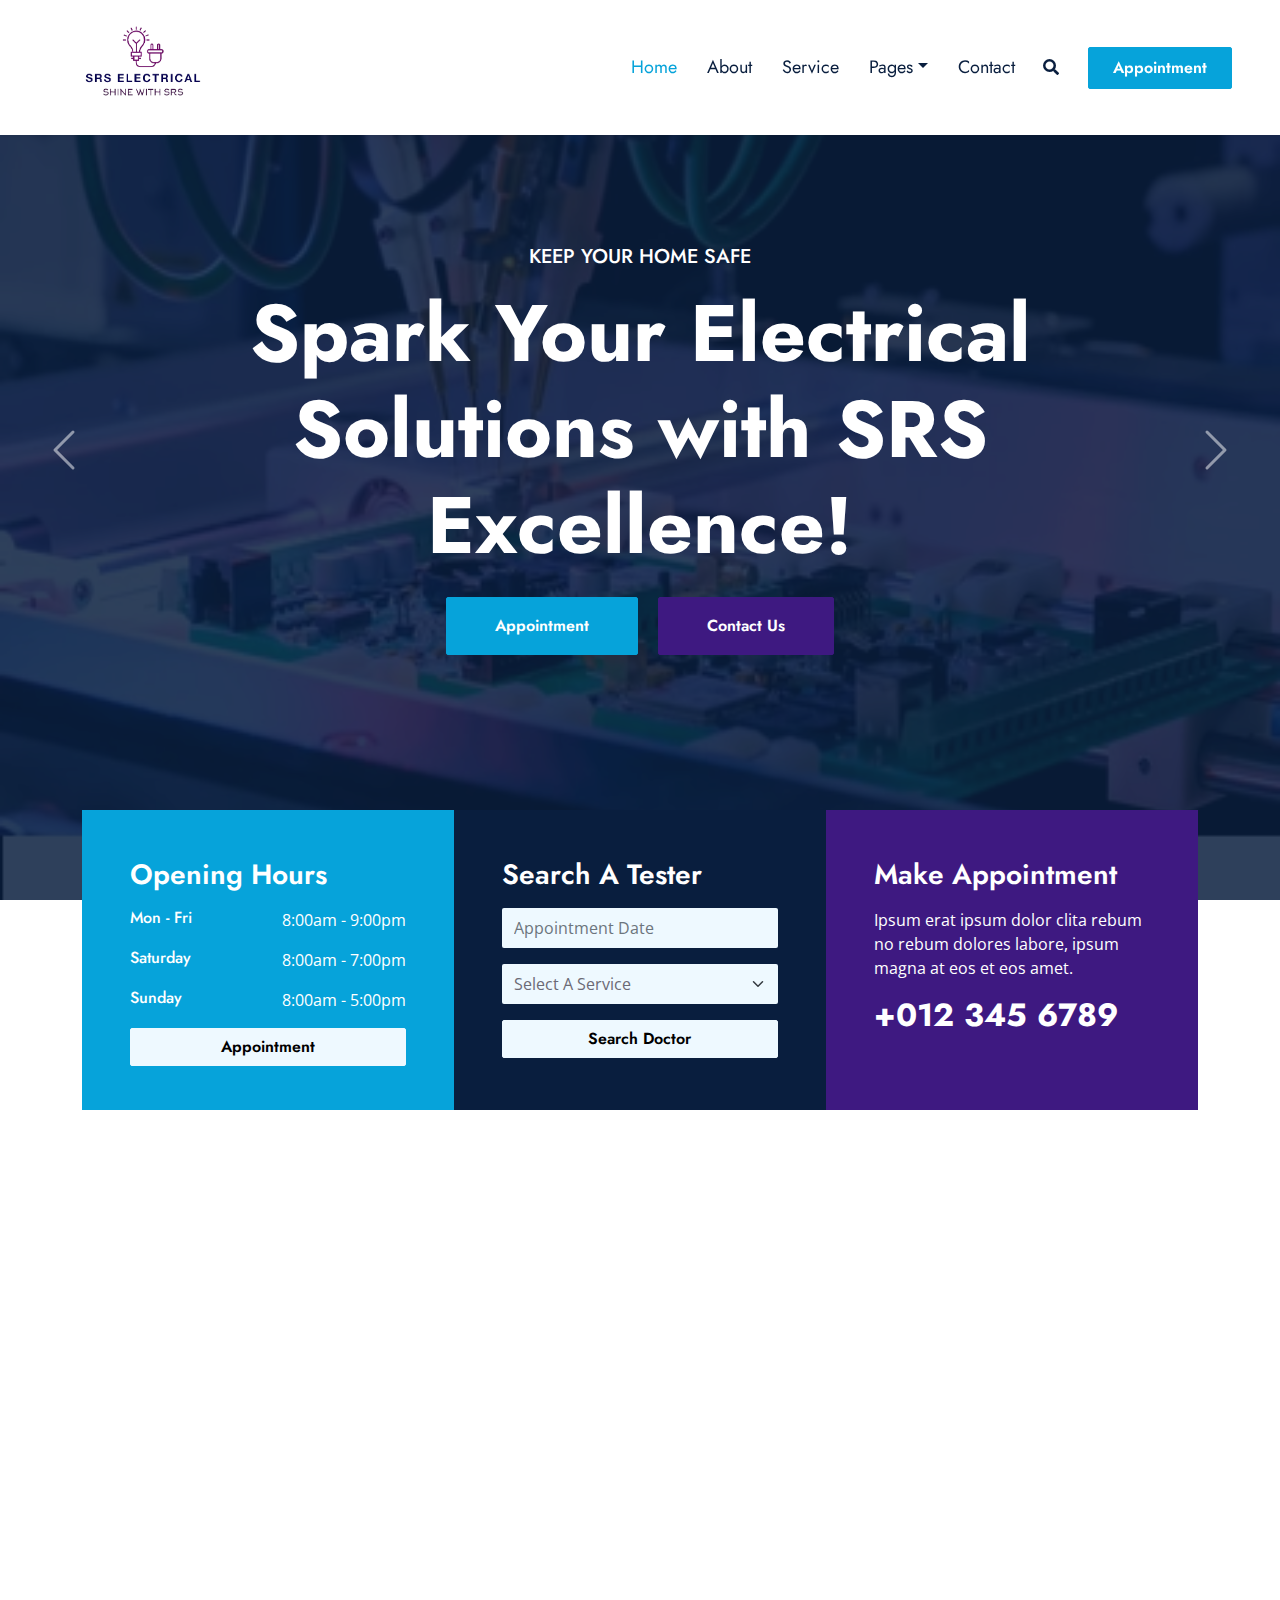
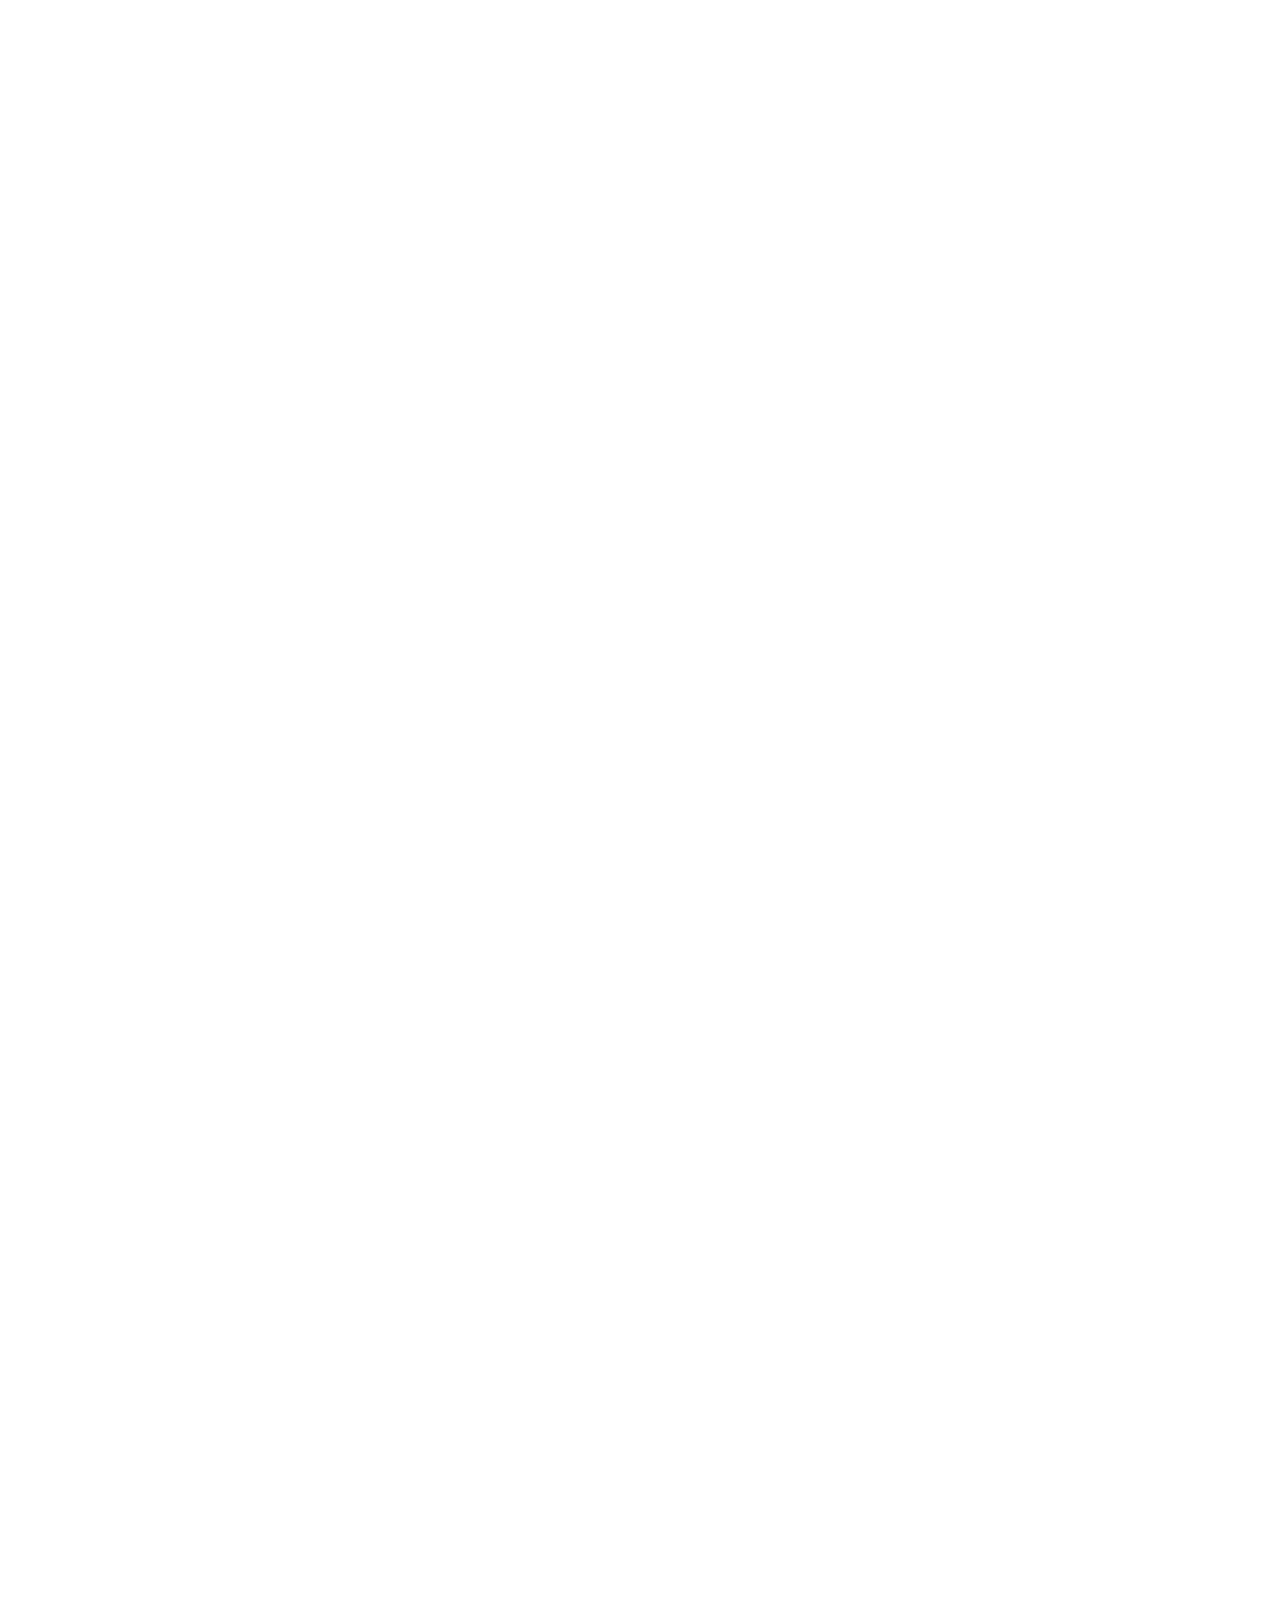
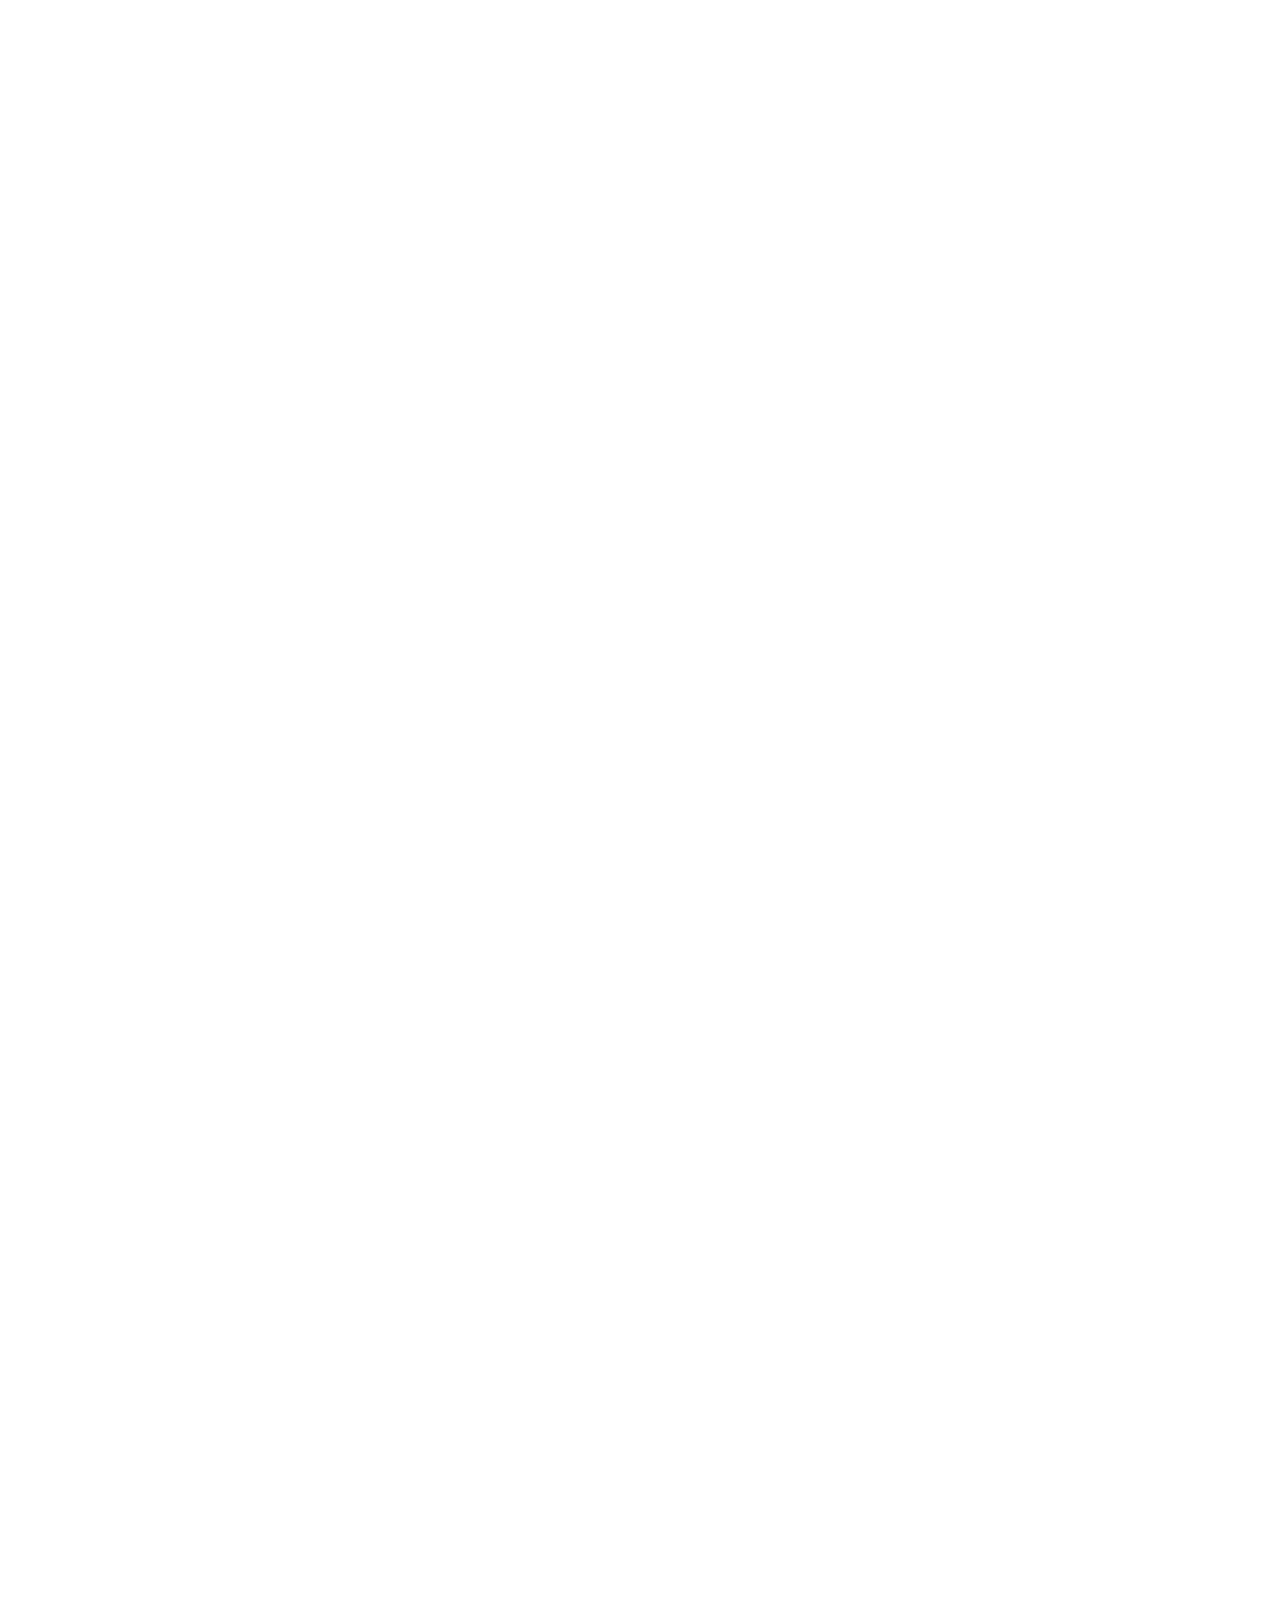
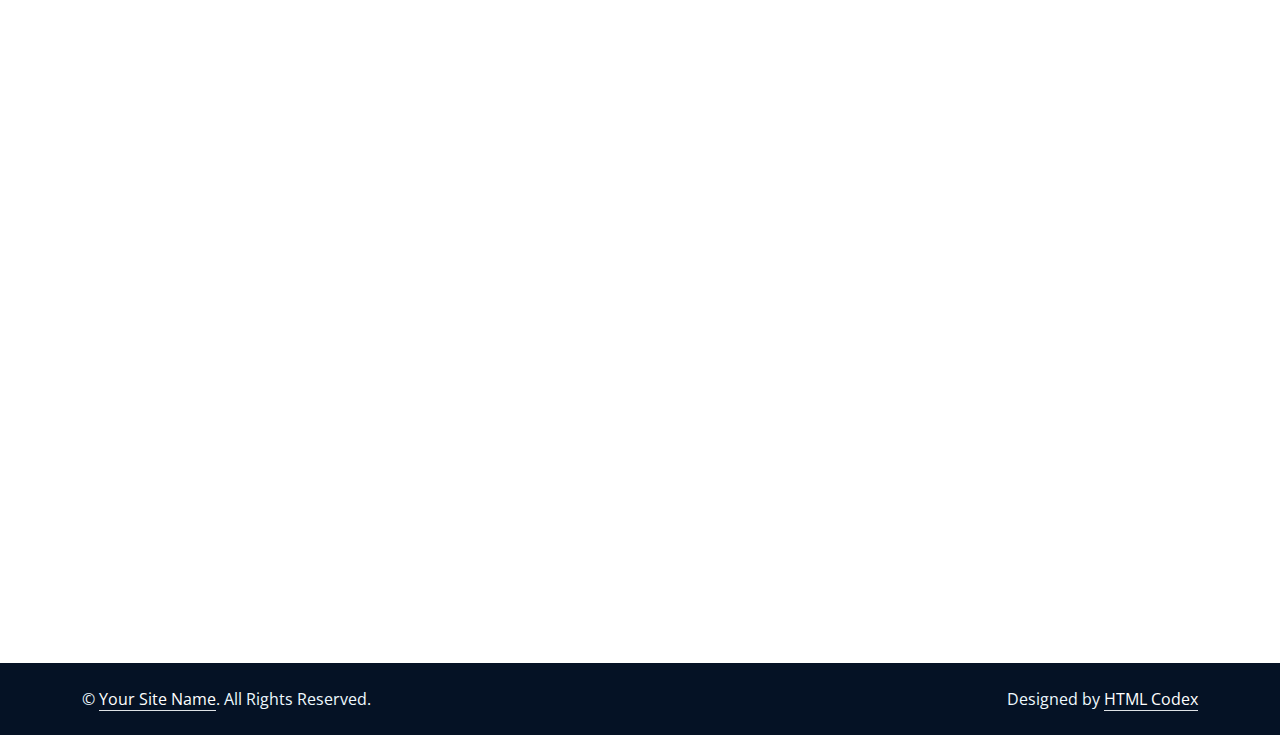
<file: index.html>
<!DOCTYPE html>
<html lang="en">
  <head>
    <meta charset="utf-8" />
    <title>DentCare - Dental Clinic Website Template</title>
    <meta content="width=device-width, initial-scale=1.0" name="viewport" />
    <meta content="Free HTML Templates" name="keywords" />
    <meta content="Free HTML Templates" name="description" />

    <!-- Favicon -->
    <link href="img/favicon.ico" rel="icon" />

    <!-- Google Web Fonts -->
    <link rel="preconnect" href="https://fonts.gstatic.com" />
    <link
      href="https://fonts.googleapis.com/css2?family=Jost:wght@500;600;700&family=Open+Sans:wght@400;600&display=swap"
      rel="stylesheet"
    />

    <!-- Icon Font Stylesheet -->
    <link
      href="https://cdnjs.cloudflare.com/ajax/libs/font-awesome/5.10.0/css/all.min.css"
      rel="stylesheet"
    />
    <link
      href="https://cdn.jsdelivr.net/npm/bootstrap-icons@1.4.1/font/bootstrap-icons.css"
      rel="stylesheet"
    />

    <!-- Libraries Stylesheet -->
    <link href="lib/owlcarousel/assets/owl.carousel.min.css" rel="stylesheet" />
    <link href="lib/animate/animate.min.css" rel="stylesheet" />
    <link
      href="lib/tempusdominus/css/tempusdominus-bootstrap-4.min.css"
      rel="stylesheet"
    />
    <link href="lib/twentytwenty/twentytwenty.css" rel="stylesheet" />

    <!-- Customized Bootstrap Stylesheet -->
    <link href="css/bootstrap.min.css" rel="stylesheet" />

    <!-- Template Stylesheet -->
    <link href="css/style.css" rel="stylesheet" />
  </head>

  <body>
    <!-- Spinner Start -->
    <div
      id="spinner"
      class="show bg-white position-fixed translate-middle w-100 vh-100 top-50 start-50 d-flex align-items-center justify-content-center"
    >
      <div class="spinner-grow text-primary m-1" role="status">
        <span class="sr-only">Loading...</span>
      </div>
      <div class="spinner-grow text-dark m-1" role="status">
        <span class="sr-only">Loading...</span>
      </div>
      <div class="spinner-grow text-secondary m-1" role="status">
        <span class="sr-only">Loading...</span>
      </div>
    </div>
    <!-- Spinner End -->

    <!-- Topbar Start -->
    <!-- <div class="container-fluid bg-light ps-5 pe-0 d-none d-lg-block">
        <div class="row gx-0">
            <div class="col-md-6 text-center text-lg-start mb-2 mb-lg-0">
                <div class="d-inline-flex align-items-center">
                    <small class="py-2"><i class="far fa-clock text-primary me-2"></i>Opening Hours: Mon - Tues : 6.00 am - 10.00 pm, Sunday Closed </small>
                </div>
            </div>
            <div class="col-md-6 text-center text-lg-end">
                <div class="position-relative d-inline-flex align-items-center bg-primary text-white top-shape px-5">
                    <div class="me-3 pe-3 border-end py-2">
                        <p class="m-0"><i class="fa fa-envelope-open me-2"></i>info@example.com</p>
                    </div>
                    <div class="py-2">
                        <p class="m-0"><i class="fa fa-phone-alt me-2"></i>+012 345 6789</p>
                    </div>
                </div>
            </div>
        </div>
    </div> -->
    <!-- Topbar End -->

    <!-- Navbar Start -->
    <nav class="navbar navbar-expand-lg bg-white navbar-light shadow-sm px-5 py-lg-0">
      <a href="index.html" class="navbar-brand p-0">
        <img src="./eproject-images/logo-removebg-preview.png" alt="" />
      </a>
      <button
        class="navbar-toggler"
        type="button"
        data-bs-toggle="collapse"
        data-bs-target="#navbarCollapse"
      >
        <span class="navbar-toggler-icon"></span>
      </button>
      <div class="collapse navbar-collapse" id="navbarCollapse">
        <div class="navbar-nav ms-auto py-0">
          <a href="index.html" class="nav-item nav-link active">Home</a>
          <a href="about.html" class="nav-item nav-link">About</a>
          <a href="service.html" class="nav-item nav-link">Service</a>
          <div class="nav-item dropdown">
            <a
              href="#"
              class="nav-link dropdown-toggle"
              data-bs-toggle="dropdown"
              >Pages</a
            >
            <div class="dropdown-menu m-0">
              <a href="price.html" class="dropdown-item">Pricing Plan</a>
              <a href="team.html" class="dropdown-item">Our Dentist</a>
              <a href="testimonial.html" class="dropdown-item">Testimonial</a>
              <a href="appointment.html" class="dropdown-item">Appointment</a>
            </div>
          </div>
          <a href="contact.html" class="nav-item nav-link">Contact</a>
        </div>
        <button
          type="button"
          class="btn text-dark"
          data-bs-toggle="modal"
          data-bs-target="#searchModal"
        >
          <i class="fa fa-search"></i>
        </button>
        <a href="appointment.html" class="btn btn-primary py-2 px-4 ms-3"
          >Appointment</a
        >
      </div>
    </nav>
    <!-- Navbar End -->

    <!-- Full Screen Search Start -->
    <div class="shadow modal fade" id="searchModal" tabindex="-1">
      <div class="modal-dialog modal-fullscreen">
        <div class="modal-content" style="background: rgba(9, 30, 62, 0.7)">
          <div class="modal-header border-0">
            <button
              type="button"
              class="btn bg-white btn-close"
              data-bs-dismiss="modal"
              aria-label="Close"
            ></button>
          </div>
          <div
            class="modal-body d-flex align-items-center justify-content-center"
          >
            <div class="input-group" style="max-width: 600px">
              <input
                type="text"
                class="form-control bg-transparent border-primary p-3"
                placeholder="Type search keyword"
              />
              <button class="btn btn-primary px-4">
                <i class="bi bi-search"></i>
              </button>
            </div>
          </div>
        </div>
      </div>
    </div>
    <!-- Full Screen Search End -->

    <!-- Carousel Start -->
    <div class="container-fluid p-0">
      <div
        id="header-carousel"
        class="carousel slide carousel-fade"
        data-bs-ride="carousel"
      >
        <div class="carousel-inner">
          <div class="carousel-item active">
            <img
              class="w-100"
              src="./eproject-images/banner.webp"
              alt="Image"
            />
            <div
              class="carousel-caption d-flex flex-column align-items-center justify-content-center"
            >
              <div class="p-3" style="max-width: 900px">
                <h5 class="text-white text-uppercase mb-3 animated slideInDown">
                  Keep Your Home Safe
                </h5>
                <h1 class="display-1 text-white mb-md-4 animated zoomIn">
                  Spark Your Electrical Solutions with SRS Excellence!
                </h1>
                <a
                  href="appointment.html"
                  class="btn btn-primary py-md-3 px-md-5 me-3 animated slideInLeft"
                  >Appointment</a
                >
                <a
                  href=""
                  class="btn btn-secondary py-md-3 px-md-5 animated slideInRight"
                  >Contact Us</a
                >
              </div>
            </div>
          </div>
          <div class="carousel-item">
            <img class="w-100" src="./eproject-images/about.jpg" alt="Image" />
            <div
              class="carousel-caption d-flex flex-column align-items-center justify-content-center"
            >
              <div class="p-3" style="max-width: 900px">
                <h5 class="text-white text-uppercase mb-3 animated slideInDown">
                  Keep Your Teeth Healthy
                </h5>
                <h1 class="display-1 text-white mb-md-4 animated zoomIn">
                  Take The Best Quality Tester Treatment
                </h1>
                <a
                  href="appointment.html"
                  class="btn btn-primary py-md-3 px-md-5 me-3 animated slideInLeft"
                  >Appointment</a
                >
                <a
                  href=""
                  class="btn btn-secondary py-md-3 px-md-5 animated slideInRight"
                  >Contact Us</a
                >
              </div>
            </div>
          </div>
        </div>
        <button
          class="carousel-control-prev"
          type="button"
          data-bs-target="#header-carousel"
          data-bs-slide="prev"
        >
          <span class="carousel-control-prev-icon" aria-hidden="true"></span>
          <span class="visually-hidden">Previous</span>
        </button>
        <button
          class="carousel-control-next"
          type="button"
          data-bs-target="#header-carousel"
          data-bs-slide="next"
        >
          <span class="carousel-control-next-icon" aria-hidden="true"></span>
          <span class="visually-hidden">Next</span>
        </button>
      </div>
    </div>
    <!-- Carousel End -->

    <!-- Banner Start -->
    <div class="container-fluid banner mb-5">
      <div class="container">
        <div class="row gx-0">
          <div class="col-lg-4 wow zoomIn" data-wow-delay="0.1s">
            <div
              class="bg-primary d-flex flex-column p-5"
              style="height: 300px"
            >
              <h3 class="text-white mb-3">Opening Hours</h3>
              <div class="d-flex justify-content-between text-white mb-3">
                <h6 class="text-white mb-0">Mon - Fri</h6>
                <p class="mb-0">8:00am - 9:00pm</p>
              </div>
              <div class="d-flex justify-content-between text-white mb-3">
                <h6 class="text-white mb-0">Saturday</h6>
                <p class="mb-0">8:00am - 7:00pm</p>
              </div>
              <div class="d-flex justify-content-between text-white mb-3">
                <h6 class="text-white mb-0">Sunday</h6>
                <p class="mb-0">8:00am - 5:00pm</p>
              </div>
              <a class="btn btn-light" href="">Appointment</a>
            </div>
          </div>
          <div class="col-lg-4 wow zoomIn" data-wow-delay="0.3s">
            <div class="bg-dark d-flex flex-column p-5" style="height: 300px">
              <h3 class="text-white mb-3">Search A Tester</h3>
              <div class="date mb-3" id="date" data-target-input="nearest">
                <input
                  type="text"
                  class="form-control bg-light border-0 datetimepicker-input"
                  placeholder="Appointment Date"
                  data-target="#date"
                  data-toggle="datetimepicker"
                  style="height: 40px"
                />
              </div>
              <select
                class="form-select bg-light border-0 mb-3"
                style="height: 40px"
              >
                <option selected>Select A Service</option>
                <option value="1">AssureTest</option>
                <option value="2">PrecisionCheck</option>
                <option value="3">CertifyPro</option>
              </select>
              <a class="btn btn-light" href="">Search Doctor</a>
            </div>
          </div>
          <div class="col-lg-4 wow zoomIn" data-wow-delay="0.6s">
            <div
              class="bg-secondary d-flex flex-column p-5"
              style="height: 300px"
            >
              <h3 class="text-white mb-3">Make Appointment</h3>
              <p class="text-white">
                Ipsum erat ipsum dolor clita rebum no rebum dolores labore,
                ipsum magna at eos et eos amet.
              </p>
              <h2 class="text-white mb-0">+012 345 6789</h2>
            </div>
          </div>
        </div>
      </div>
    </div>
    <!-- Banner Start -->

    <!-- About Start -->
    <div class="container-fluid py-5 wow fadeInUp" data-wow-delay="0.1s">
      <div class="container">
        <div class="row g-5">
          <div class="col-lg-7">
            <div class="section-title mb-4">
              <h5
                class="position-relative d-inline-block text-primary text-uppercase"
              >
                About Us
              </h5>
              <h1 class="display-5 mb-0">
                The World's Best Tester That You Can Trust
              </h1>
            </div>
            <h4 class="text-body fst-italic mb-4">
              Welcome to SRS Electrical Appliances Testing, your trusted partner
              in ensuring the safety and reliability of electrical appliances.
              At SRS, we specialize exclusively in comprehensive testing
              services, dedicated to upholding the highest standards of quality
              and compliance in the industry.
            </h4>
            <p class="mb-4">
              Tempor erat elitr rebum at clita. Diam dolor diam ipsum et tempor
              sit. Aliqu diam amet diam et eos labore. Clita erat ipsum et lorem
              et sit, sed stet no labore lorem sit. Sanctus clita duo justo et
              tempor eirmod magna dolore erat amet
            </p>
            <div class="row g-3">
              <div class="col-sm-6 wow zoomIn" data-wow-delay="0.3s">
                <h5 class="mb-3">
                  <i class="fa fa-check-circle text-primary me-3"></i>Award
                  Winning
                </h5>
                <h5 class="mb-3">
                  <i class="fa fa-check-circle text-primary me-3"></i
                  >Professional Staff
                </h5>
              </div>
              <div class="col-sm-6 wow zoomIn" data-wow-delay="0.6s">
                <h5 class="mb-3">
                  <i class="fa fa-check-circle text-primary me-3"></i>24/7
                  Opened
                </h5>
                <h5 class="mb-3">
                  <i class="fa fa-check-circle text-primary me-3"></i>Fair
                  Prices
                </h5>
              </div>
            </div>
            <a
              href="appointment.html"
              class="btn btn-primary py-3 px-5 mt-4 wow zoomIn"
              data-wow-delay="0.6s"
              >Make Appointment</a
            >
          </div>
          <div class="col-lg-5" style="min-height: 500px">
            <div class="position-relative h-100">
              <img
                class="position-absolute w-100 h-100 rounded wow zoomIn"
                data-wow-delay="0.9s"
                src="./eproject-images/about.jpg"
                style="object-fit: cover"
              />
            </div>
          </div>
        </div>
      </div>
    </div>
    <!-- About End -->

    <!-- Appointment Start -->
    <div
      class="container-fluid shadow bg-primary bg-appointment my-5 wow fadeInUp"
      data-wow-delay="0.1s"
    >
      <div class="container">
        <div class="row gx-5">
          <div class="col-lg-6 py-5">
            <div class="py-5">
              <h1 class="display-5 text-white mb-4">
                We Are A Certified and Award Winning Dental Clinic You Can Trust
              </h1>
              <p class="text-white mb-0">
                Eirmod sed tempor lorem ut dolores. Aliquyam sit sadipscing kasd
                ipsum. Dolor ea et dolore et at sea ea at dolor, justo ipsum duo
                rebum sea invidunt voluptua. Eos vero eos vero ea et dolore
                eirmod et. Dolores diam duo invidunt lorem. Elitr ut dolores
                magna sit. Sea dolore sanctus sed et. Takimata takimata sanctus
                sed.
              </p>
            </div>
          </div>
          <div class="col-lg-6">
            <div
              class="appointment-form h-100 d-flex flex-column justify-content-center text-center p-5 wow zoomIn"
              data-wow-delay="0.6s"
            >
              <h1 class="text-white mb-4">Make Appointment</h1>
              <form>
                <div class="row g-3">
                  <div class="col-12 col-sm-6">
                    <select
                      class="form-select bg-light border-0"
                      style="height: 55px"
                    >
                      <option selected>Select A Service</option>
                      <option value="1">Service 1</option>
                      <option value="2">Service 2</option>
                      <option value="3">Service 3</option>
                    </select>
                  </div>
                  <div class="col-12 col-sm-6">
                    <select
                      class="form-select bg-light border-0"
                      style="height: 55px"
                    >
                      <option selected>Select Doctor</option>
                      <option value="1">Doctor 1</option>
                      <option value="2">Doctor 2</option>
                      <option value="3">Doctor 3</option>
                    </select>
                  </div>
                  <div class="col-12 col-sm-6">
                    <input
                      type="text"
                      class="form-control bg-light border-0"
                      placeholder="Your Name"
                      style="height: 55px"
                    />
                  </div>
                  <div class="col-12 col-sm-6">
                    <input
                      type="email"
                      class="form-control bg-light border-0"
                      placeholder="Your Email"
                      style="height: 55px"
                    />
                  </div>
                  <div class="col-12 col-sm-6">
                    <div class="date" id="date1" data-target-input="nearest">
                      <input
                        type="text"
                        class="form-control bg-light border-0 datetimepicker-input"
                        placeholder="Appointment Date"
                        data-target="#date1"
                        data-toggle="datetimepicker"
                        style="height: 55px"
                      />
                    </div>
                  </div>
                  <div class="col-12 col-sm-6">
                    <div class="time" id="time1" data-target-input="nearest">
                      <input
                        type="text"
                        class="form-control bg-light border-0 datetimepicker-input"
                        placeholder="Appointment Time"
                        data-target="#time1"
                        data-toggle="datetimepicker"
                        style="height: 55px"
                      />
                    </div>
                  </div>
                  <div class="col-12">
                    <button class="btn btn-dark w-100 py-3" type="submit">
                      Make Appointment
                    </button>
                  </div>
                </div>
              </form>
            </div>
          </div>
        </div>
      </div>
    </div>
    <!-- Appointment End -->

    <!-- Service Start -->
    <div class="container-fluid shadow py-5 wow fadeInUp" data-wow-delay="0.1s">
      <div class="container">
        <div class="row g-5 mb-5">
          <div
            class="col-lg-5 wow zoomIn"
            data-wow-delay="0.3s"
            style="min-height: 400px"
          >
            <div
              class="twentytwenty-container position-relative h-100 rounded overflow-hidden"
            >
              <img
                class="position-absolute w-100 h-100"
                src="./eproject-images/servicebefore.jpg"
                style="object-fit: cover"
              />
              <img
                class="position-absolute w-100 h-100"
                src="./eproject-images/servicebefore.jpg"
                style="object-fit: cover"
              />
            </div>
          </div>
          <div class="col-lg-7">
            <div class="section-title mb-5">
              <h5
                class="position-relative d-inline-block text-primary text-uppercase"
              >
                Our Services
              </h5>
              <h1 class="display-5 mb-0">
                We Offer The Best Quality Dental Services
              </h1>
            </div>
            <div class="row g-5">
              <div
                class="col-md-6 service-item wow zoomIn"
                data-wow-delay="0.6s"
              >
                <div class="rounded-top overflow-hidden">
                  <img
                    class="img-fluid"
                    src="./eproject-images/service1.webp"
                    alt=""
                  />
                </div>
                <div
                  class="position-relative bg-light rounded-bottom text-center p-4"
                >
                  <h5 class="m-0">Cosmetic Dentistry</h5>
                </div>
              </div>
              <div
                class="col-md-6 service-item wow zoomIn"
                data-wow-delay="0.9s"
              >
                <div class="rounded-top overflow-hidden">
                  <img
                    class="img-fluid"
                    src="./eproject-images/service2.jpg"
                    alt=""
                  />
                </div>
                <div
                  class="position-relative bg-light rounded-bottom text-center p-4"
                >
                  <h5 class="m-0">Dental Implants</h5>
                </div>
              </div>
            </div>
          </div>
        </div>
        <div class="row g-5 wow fadeInUp" data-wow-delay="0.1s">
          <div class="col-lg-7">
            <div class="row g-5">
              <div
                class="col-md-6 service-item wow zoomIn"
                data-wow-delay="0.3s"
              >
                <div class="rounded-top overflow-hidden">
                  <img
                    class="img-fluid"
                    src="./eproject-images/service3.jpg"
                    alt=""
                  />
                </div>
                <div
                  class="position-relative bg-light rounded-bottom text-center p-4"
                >
                  <h5 class="m-0">Dental Bridges</h5>
                </div>
              </div>
              <div
                class="col-md-6 service-item wow zoomIn"
                data-wow-delay="0.6s"
              >
                <div class="rounded-top overflow-hidden">
                  <img
                    class="img-fluid"
                    src="./eproject-images/service4.jpg"
                    alt=""
                  />
                </div>
                <div
                  class="position-relative bg-light rounded-bottom text-center p-4"
                >
                  <h5 class="m-0">Teeth Whitening</h5>
                </div>
              </div>
            </div>
          </div>
          <div class="col-lg-5 service-item wow zoomIn" data-wow-delay="0.9s">
            <div
              class="position-relative bg-secondary rounded h-100 d-flex flex-column align-items-center justify-content-center text-center p-4"
            >
              <h3 class="text-white mb-3">Make Appointment</h3>
              <p class="text-white mb-3">
                Clita ipsum magna kasd rebum at ipsum amet dolor justo dolor est
                magna stet eirmod
              </p>
              <h2 class="text-white mb-0">+012 345 6789</h2>
            </div>
          </div>
        </div>
      </div>
    </div>
    <!-- Service End -->

    <!-- Offer Start -->
    <div
      class="container-fluid bg-offer my-5 py-5 wow fadeInUp"
      data-wow-delay="0.1s"
    >
      <div class="container py-5">
        <div class="row justify-content-center">
          <div class="col-lg-7 wow zoomIn" data-wow-delay="0.6s">
            <div class="offer-text text-center rounded p-5">
              <h1 class="display-5 text-white">
                Save 30% On Your First Dental Checkup
              </h1>
              <p class="text-white mb-4">
                Eirmod sed tempor lorem ut dolores sit kasd ipsum. Dolor ea et
                dolore et at sea ea at dolor justo ipsum duo rebum sea. Eos vero
                eos vero ea et dolore eirmod diam duo lorem magna sit dolore sed
                et.
              </p>
              <a href="appointment.html" class="btn btn-dark py-3 px-5 me-3"
                >Appointment</a
              >
              <a href="" class="btn btn-light py-3 px-5">Read More</a>
            </div>
          </div>
        </div>
      </div>
    </div>
    <!-- Offer End -->

    <!-- Pricing Start -->
    <!-- <div class="container-fluid py-5 wow fadeInUp" data-wow-delay="0.1s">
        <div class="container">
            <div class="row g-5">
                <div class="col-lg-5">
                    <div class="section-title mb-4">
                        <h5 class="position-relative d-inline-block text-primary text-uppercase">Pricing Plan</h5>
                        <h1 class="display-5 mb-0">We Offer Fair Prices for Dental Treatment</h1>
                    </div>
                    <p class="mb-4">Tempor erat elitr rebum at clita. Diam dolor diam ipsum et tempor sit. Aliqu diam amet diam et eos labore. Clita erat ipsum et lorem et sit, sed stet no labore lorem sit. Sanctus clita duo justo eirmod magna dolore erat amet</p>
                    <h5 class="text-uppercase text-primary wow fadeInUp" data-wow-delay="0.3s">Call for Appointment</h5>
                    <h1 class="wow fadeInUp" data-wow-delay="0.6s">+012 345 6789</h1>
                </div>
                <div class="col-lg-7">
                    <div class="owl-carousel price-carousel wow zoomIn" data-wow-delay="0.9s">
                        <div class="price-item pb-4">
                            <div class="position-relative">
                                <img class="img-fluid rounded-top" src="img/price-1.jpg" alt="">
                                <div class="d-flex align-items-center justify-content-center bg-light rounded pt-2 px-3 position-absolute top-100 start-50 translate-middle" style="z-index: 2;">
                                    <h2 class="text-primary m-0">$35</h2>
                                </div>
                            </div>
                            <div class="position-relative text-center bg-light border-bottom border-primary py-5 p-4">
                                <h4>Teeth Whitening</h4>
                                <hr class="text-primary w-50 mx-auto mt-0">
                                <div class="d-flex justify-content-between mb-3"><span>Modern Equipment</span><i class="fa fa-check text-primary pt-1"></i></div>
                                <div class="d-flex justify-content-between mb-3"><span>Professional Dentist</span><i class="fa fa-check text-primary pt-1"></i></div>
                                <div class="d-flex justify-content-between mb-2"><span>24/7 Call Support</span><i class="fa fa-check text-primary pt-1"></i></div>
                                <a href="appointment.html" class="btn btn-primary py-2 px-4 position-absolute top-100 start-50 translate-middle">Appointment</a>
                            </div>
                        </div>
                        <div class="price-item pb-4">
                            <div class="position-relative">
                                <img class="img-fluid rounded-top" src="img/price-2.jpg" alt="">
                                <div class="d-flex align-items-center justify-content-center bg-light rounded pt-2 px-3 position-absolute top-100 start-50 translate-middle" style="z-index: 2;">
                                    <h2 class="text-primary m-0">$49</h2>
                                </div>
                            </div>
                            <div class="position-relative text-center bg-light border-bottom border-primary py-5 p-4">
                                <h4>Dental Implant</h4>
                                <hr class="text-primary w-50 mx-auto mt-0">
                                <div class="d-flex justify-content-between mb-3"><span>Modern Equipment</span><i class="fa fa-check text-primary pt-1"></i></div>
                                <div class="d-flex justify-content-between mb-3"><span>Professional Dentist</span><i class="fa fa-check text-primary pt-1"></i></div>
                                <div class="d-flex justify-content-between mb-2"><span>24/7 Call Support</span><i class="fa fa-check text-primary pt-1"></i></div>
                                <a href="appointment.html" class="btn btn-primary py-2 px-4 position-absolute top-100 start-50 translate-middle">Appointment</a>
                            </div>
                        </div>
                        <div class="price-item pb-4">
                            <div class="position-relative">
                                <img class="img-fluid rounded-top" src="img/price-3.jpg" alt="">
                                <div class="d-flex align-items-center justify-content-center bg-light rounded pt-2 px-3 position-absolute top-100 start-50 translate-middle" style="z-index: 2;">
                                    <h2 class="text-primary m-0">$99</h2>
                                </div>
                            </div>
                            <div class="position-relative text-center bg-light border-bottom border-primary py-5 p-4">
                                <h4>Root Canal</h4>
                                <hr class="text-primary w-50 mx-auto mt-0">
                                <div class="d-flex justify-content-between mb-3"><span>Modern Equipment</span><i class="fa fa-check text-primary pt-1"></i></div>
                                <div class="d-flex justify-content-between mb-3"><span>Professional Dentist</span><i class="fa fa-check text-primary pt-1"></i></div>
                                <div class="d-flex justify-content-between mb-2"><span>24/7 Call Support</span><i class="fa fa-check text-primary pt-1"></i></div>
                                <a href="appointment.html" class="btn btn-primary py-2 px-4 position-absolute top-100 start-50 translate-middle">Appointment</a>
                            </div>
                        </div>
                    </div>
                </div>
            </div>
        </div>
    </div> -->
    <!-- Pricing End -->

    <!-- Testimonial Start -->
    <!-- <div class="container-fluid bg-primary bg-testimonial py-5 my-5 wow fadeInUp" data-wow-delay="0.1s">
        <div class="container py-5">
            <div class="row justify-content-center">
                <div class="col-lg-7">
                    <div class="owl-carousel testimonial-carousel rounded p-5 wow zoomIn" data-wow-delay="0.6s">
                        <div class="testimonial-item text-center text-white">
                            <img class="img-fluid mx-auto rounded mb-4" src="img/testimonial-1.jpg" alt="">
                            <p class="fs-5">Dolores sed duo clita justo dolor et stet lorem kasd dolore lorem ipsum. At lorem lorem magna ut et, nonumy labore diam erat. Erat dolor rebum sit ipsum.</p>
                            <hr class="mx-auto w-25">
                            <h4 class="text-white mb-0">Client Name</h4>
                        </div>
                        <div class="testimonial-item text-center text-white">
                            <img class="img-fluid mx-auto rounded mb-4" src="img/testimonial-2.jpg" alt="">
                            <p class="fs-5">Dolores sed duo clita justo dolor et stet lorem kasd dolore lorem ipsum. At lorem lorem magna ut et, nonumy labore diam erat. Erat dolor rebum sit ipsum.</p>
                            <hr class="mx-auto w-25">
                            <h4 class="text-white mb-0">Client Name</h4>
                        </div>
                    </div>
                </div>
            </div>
        </div>
    </div> -->
    <!-- Testimonial End -->

    <!-- Team Start -->
    <div class="container-fluid py-5">
      <div class="container">
        <div class="row g-5">
          <div class="col-lg-4 wow slideInUp" data-wow-delay="0.1s">
            <div class="section-title bg-light rounded h-100 p-5">
              <h5
                class="position-relative d-inline-block text-primary text-uppercase"
              >
                Our Dentist
              </h5>
              <h1 class="display-6 mb-4">
                Meet Our Certified & Experienced Dentist
              </h1>
              <a href="appointment.html" class="btn btn-primary py-3 px-5"
                >Appointment</a
              >
            </div>
          </div>
          <div class="col-lg-4 wow slideInUp" data-wow-delay="0.3s">
            <div class="team-item">
              <div class="position-relative rounded-top" style="z-index: 1">
                <img
                  class="img-fluid rounded-top w-100"
                  src="./eproject-images/expert1.webp"
                  alt=""
                />
                <div
                  class="position-absolute top-100 start-50 translate-middle bg-light rounded p-2 d-flex"
                >
                  <a class="btn btn-primary btn-square m-1" href="#"
                    ><i class="fab fa-twitter fw-normal"></i
                  ></a>
                  <a class="btn btn-primary btn-square m-1" href="#"
                    ><i class="fab fa-facebook-f fw-normal"></i
                  ></a>
                  <a class="btn btn-primary btn-square m-1" href="#"
                    ><i class="fab fa-linkedin-in fw-normal"></i
                  ></a>
                  <a class="btn btn-primary btn-square m-1" href="#"
                    ><i class="fab fa-instagram fw-normal"></i
                  ></a>
                </div>
              </div>
              <div
                class="team-text position-relative bg-light text-center rounded-bottom p-4 pt-5"
              >
                <h4 class="mb-2">Dr. John Doe</h4>
                <p class="text-primary mb-0">Implant Surgeon</p>
              </div>
            </div>
          </div>
          <div class="col-lg-4 wow slideInUp" data-wow-delay="0.6s">
            <div class="team-item">
              <div class="position-relative rounded-top" style="z-index: 1">
                <img
                  class="img-fluid rounded-top w-100"
                  src="./eproject-images/expert2.jpg"
                  alt=""
                />
                <div
                  class="position-absolute top-100 start-50 translate-middle bg-light rounded p-2 d-flex"
                >
                  <a class="btn btn-primary btn-square m-1" href="#"
                    ><i class="fab fa-twitter fw-normal"></i
                  ></a>
                  <a class="btn btn-primary btn-square m-1" href="#"
                    ><i class="fab fa-facebook-f fw-normal"></i
                  ></a>
                  <a class="btn btn-primary btn-square m-1" href="#"
                    ><i class="fab fa-linkedin-in fw-normal"></i
                  ></a>
                  <a class="btn btn-primary btn-square m-1" href="#"
                    ><i class="fab fa-instagram fw-normal"></i
                  ></a>
                </div>
              </div>
              <div
                class="team-text position-relative bg-light text-center rounded-bottom p-4 pt-5"
              >
                <h4 class="mb-2">Dr. John Doe</h4>
                <p class="text-primary mb-0">Implant Surgeon</p>
              </div>
            </div>
          </div>
          <div class="col-lg-4 wow slideInUp" data-wow-delay="0.1s">
            <div class="team-item">
              <div class="position-relative rounded-top" style="z-index: 1">
                <img
                  class="img-fluid rounded-top w-100"
                  src="./eproject-images/expert3.jpg"
                  alt=""
                />
                <div
                  class="position-absolute top-100 start-50 translate-middle bg-light rounded p-2 d-flex"
                >
                  <a class="btn btn-primary btn-square m-1" href="#"
                    ><i class="fab fa-twitter fw-normal"></i
                  ></a>
                  <a class="btn btn-primary btn-square m-1" href="#"
                    ><i class="fab fa-facebook-f fw-normal"></i
                  ></a>
                  <a class="btn btn-primary btn-square m-1" href="#"
                    ><i class="fab fa-linkedin-in fw-normal"></i
                  ></a>
                  <a class="btn btn-primary btn-square m-1" href="#"
                    ><i class="fab fa-instagram fw-normal"></i
                  ></a>
                </div>
              </div>
              <div
                class="team-text position-relative bg-light text-center rounded-bottom p-4 pt-5"
              >
                <h4 class="mb-2">Dr. John Doe</h4>
                <p class="text-primary mb-0">Implant Surgeon</p>
              </div>
            </div>
          </div>
          <div class="col-lg-4 wow slideInUp" data-wow-delay="0.3s">
            <div class="team-item">
              <div class="position-relative rounded-top" style="z-index: 1">
                <img
                  class="img-fluid rounded-top w-100"
                  src="./eproject-images/expert4.jpg"
                  alt=""
                />
                <div
                  class="position-absolute top-100 start-50 translate-middle bg-light rounded p-2 d-flex"
                >
                  <a class="btn btn-primary btn-square m-1" href="#"
                    ><i class="fab fa-twitter fw-normal"></i
                  ></a>
                  <a class="btn btn-primary btn-square m-1" href="#"
                    ><i class="fab fa-facebook-f fw-normal"></i
                  ></a>
                  <a class="btn btn-primary btn-square m-1" href="#"
                    ><i class="fab fa-linkedin-in fw-normal"></i
                  ></a>
                  <a class="btn btn-primary btn-square m-1" href="#"
                    ><i class="fab fa-instagram fw-normal"></i
                  ></a>
                </div>
              </div>
              <div
                class="team-text position-relative bg-light text-center rounded-bottom p-4 pt-5"
              >
                <h4 class="mb-2">Dr. John Doe</h4>
                <p class="text-primary mb-0">Implant Surgeon</p>
              </div>
            </div>
          </div>
          <div class="col-lg-4 wow slideInUp" data-wow-delay="0.6s">
            <div class="team-item">
              <div class="position-relative rounded-top" style="z-index: 1">
                <img
                  class="img-fluid rounded-top w-100"
                  src="./eproject-images/expert5.jpg"
                  alt=""
                />
                <div
                  class="position-absolute top-100 start-50 translate-middle bg-light rounded p-2 d-flex"
                >
                  <a class="btn btn-primary btn-square m-1" href="#"
                    ><i class="fab fa-twitter fw-normal"></i
                  ></a>
                  <a class="btn btn-primary btn-square m-1" href="#"
                    ><i class="fab fa-facebook-f fw-normal"></i
                  ></a>
                  <a class="btn btn-primary btn-square m-1" href="#"
                    ><i class="fab fa-linkedin-in fw-normal"></i
                  ></a>
                  <a class="btn btn-primary btn-square m-1" href="#"
                    ><i class="fab fa-instagram fw-normal"></i
                  ></a>
                </div>
              </div>
              <div
                class="team-text position-relative bg-light text-center rounded-bottom p-4 pt-5"
              >
                <h4 class="mb-2">Dr. John Doe</h4>
                <p class="text-primary mb-0">Implant Surgeon</p>
              </div>
            </div>
          </div>
        </div>
      </div>
    </div>
    <!-- Team End -->

    <!-- Newsletter Start -->
    <div
      class="container-fluid position-relative pt-5 wow fadeInUp"
      data-wow-delay="0.1s"
      style="z-index: 1"
    >
      <div class="container">
        <div class="bg-secondary p-5">
          <form class="mx-auto" style="max-width: 600px">
            <div class="input-group">
              <input
                type="text"
                class="form-control border-white p-3"
                placeholder="Your Email"
              />
              <button class="btn btn-dark px-4">Sign Up</button>
            </div>
          </form>
        </div>
      </div>
    </div>
    <!-- Newsletter End -->

    <!-- Footer Start -->
    <div
      class="container-fluid bg-dark text-light py-5 wow fadeInUp"
      data-wow-delay="0.3s"
      style="margin-top: -75px"
    >
      <div class="container pt-5">
        <div class="row g-5 pt-4">
          <div class="col-lg-3 col-md-6">
            <h3 class="text-white mb-4">Quick Links</h3>
            <div class="d-flex flex-column justify-content-start">
              <a class="text-light mb-2" href="#"
                ><i class="bi bi-arrow-right text-primary me-2"></i>Home</a
              >
              <a class="text-light mb-2" href="#"
                ><i class="bi bi-arrow-right text-primary me-2"></i>About Us</a
              >
              <a class="text-light mb-2" href="#"
                ><i class="bi bi-arrow-right text-primary me-2"></i>Our
                Services</a
              >
              <a class="text-light mb-2" href="#"
                ><i class="bi bi-arrow-right text-primary me-2"></i>Latest
                Blog</a
              >
              <a class="text-light" href="#"
                ><i class="bi bi-arrow-right text-primary me-2"></i>Contact
                Us</a
              >
            </div>
          </div>
          <div class="col-lg-3 col-md-6">
            <h3 class="text-white mb-4">Popular Links</h3>
            <div class="d-flex flex-column justify-content-start">
              <a class="text-light mb-2" href="#"
                ><i class="bi bi-arrow-right text-primary me-2"></i>Home</a
              >
              <a class="text-light mb-2" href="#"
                ><i class="bi bi-arrow-right text-primary me-2"></i>About Us</a
              >
              <a class="text-light mb-2" href="#"
                ><i class="bi bi-arrow-right text-primary me-2"></i>Our
                Services</a
              >
              <a class="text-light mb-2" href="#"
                ><i class="bi bi-arrow-right text-primary me-2"></i>Latest
                Blog</a
              >
              <a class="text-light" href="#"
                ><i class="bi bi-arrow-right text-primary me-2"></i>Contact
                Us</a
              >
            </div>
          </div>
          <div class="col-lg-3 col-md-6">
            <h3 class="text-white mb-4">Get In Touch</h3>
            <p class="mb-2">
              <i class="bi bi-geo-alt text-primary me-2"></i>123 Street, New
              York, USA
            </p>
            <p class="mb-2">
              <i class="bi bi-envelope-open text-primary me-2"></i
              >info@example.com
            </p>
            <p class="mb-0">
              <i class="bi bi-telephone text-primary me-2"></i>+012 345 67890
            </p>
          </div>
          <div class="col-lg-3 col-md-6">
            <h3 class="text-white mb-4">Follow Us</h3>
            <div class="d-flex">
              <a
                class="btn btn-lg btn-primary btn-lg-square rounded me-2"
                href="#"
                ><i class="fab fa-twitter fw-normal"></i
              ></a>
              <a
                class="btn btn-lg btn-primary btn-lg-square rounded me-2"
                href="#"
                ><i class="fab fa-facebook-f fw-normal"></i
              ></a>
              <a
                class="btn btn-lg btn-primary btn-lg-square rounded me-2"
                href="#"
                ><i class="fab fa-linkedin-in fw-normal"></i
              ></a>
              <a class="btn btn-lg btn-primary btn-lg-square rounded" href="#"
                ><i class="fab fa-instagram fw-normal"></i
              ></a>
            </div>
          </div>
        </div>
      </div>
    </div>
    <div class="container-fluid text-light py-4" style="background: #051225">
      <div class="container">
        <div class="row g-0">
          <div class="col-md-6 text-center text-md-start">
            <p class="mb-md-0">
              &copy;
              <a class="text-white border-bottom" href="#">Your Site Name</a>.
              All Rights Reserved.
            </p>
          </div>
          <div class="col-md-6 text-center text-md-end">
            <p class="mb-0">
              Designed by
              <a class="text-white border-bottom" href="https://htmlcodex.com"
                >HTML Codex</a
              >
            </p>
          </div>
        </div>
      </div>
    </div>
    <!-- Footer End -->

    <!-- Back to Top -->
    <a href="#" class="btn btn-lg btn-primary btn-lg-square rounded back-to-top"
      ><i class="bi bi-arrow-up"></i
    ></a>

    <!-- JavaScript Libraries -->
    <script src="https://code.jquery.com/jquery-3.4.1.min.js"></script>
    <script src="https://cdn.jsdelivr.net/npm/bootstrap@5.0.0/dist/js/bootstrap.bundle.min.js"></script>
    <script src="lib/wow/wow.min.js"></script>
    <script src="lib/easing/easing.min.js"></script>
    <script src="lib/waypoints/waypoints.min.js"></script>
    <script src="lib/owlcarousel/owl.carousel.min.js"></script>
    <script src="lib/tempusdominus/js/moment.min.js"></script>
    <script src="lib/tempusdominus/js/moment-timezone.min.js"></script>
    <script src="lib/tempusdominus/js/tempusdominus-bootstrap-4.min.js"></script>
    <script src="lib/twentytwenty/jquery.event.move.js"></script>
    <script src="lib/twentytwenty/jquery.twentytwenty.js"></script>

    <!-- Template Javascript -->
    <script src="js/main.js"></script>
  </body>
</html>
</file>
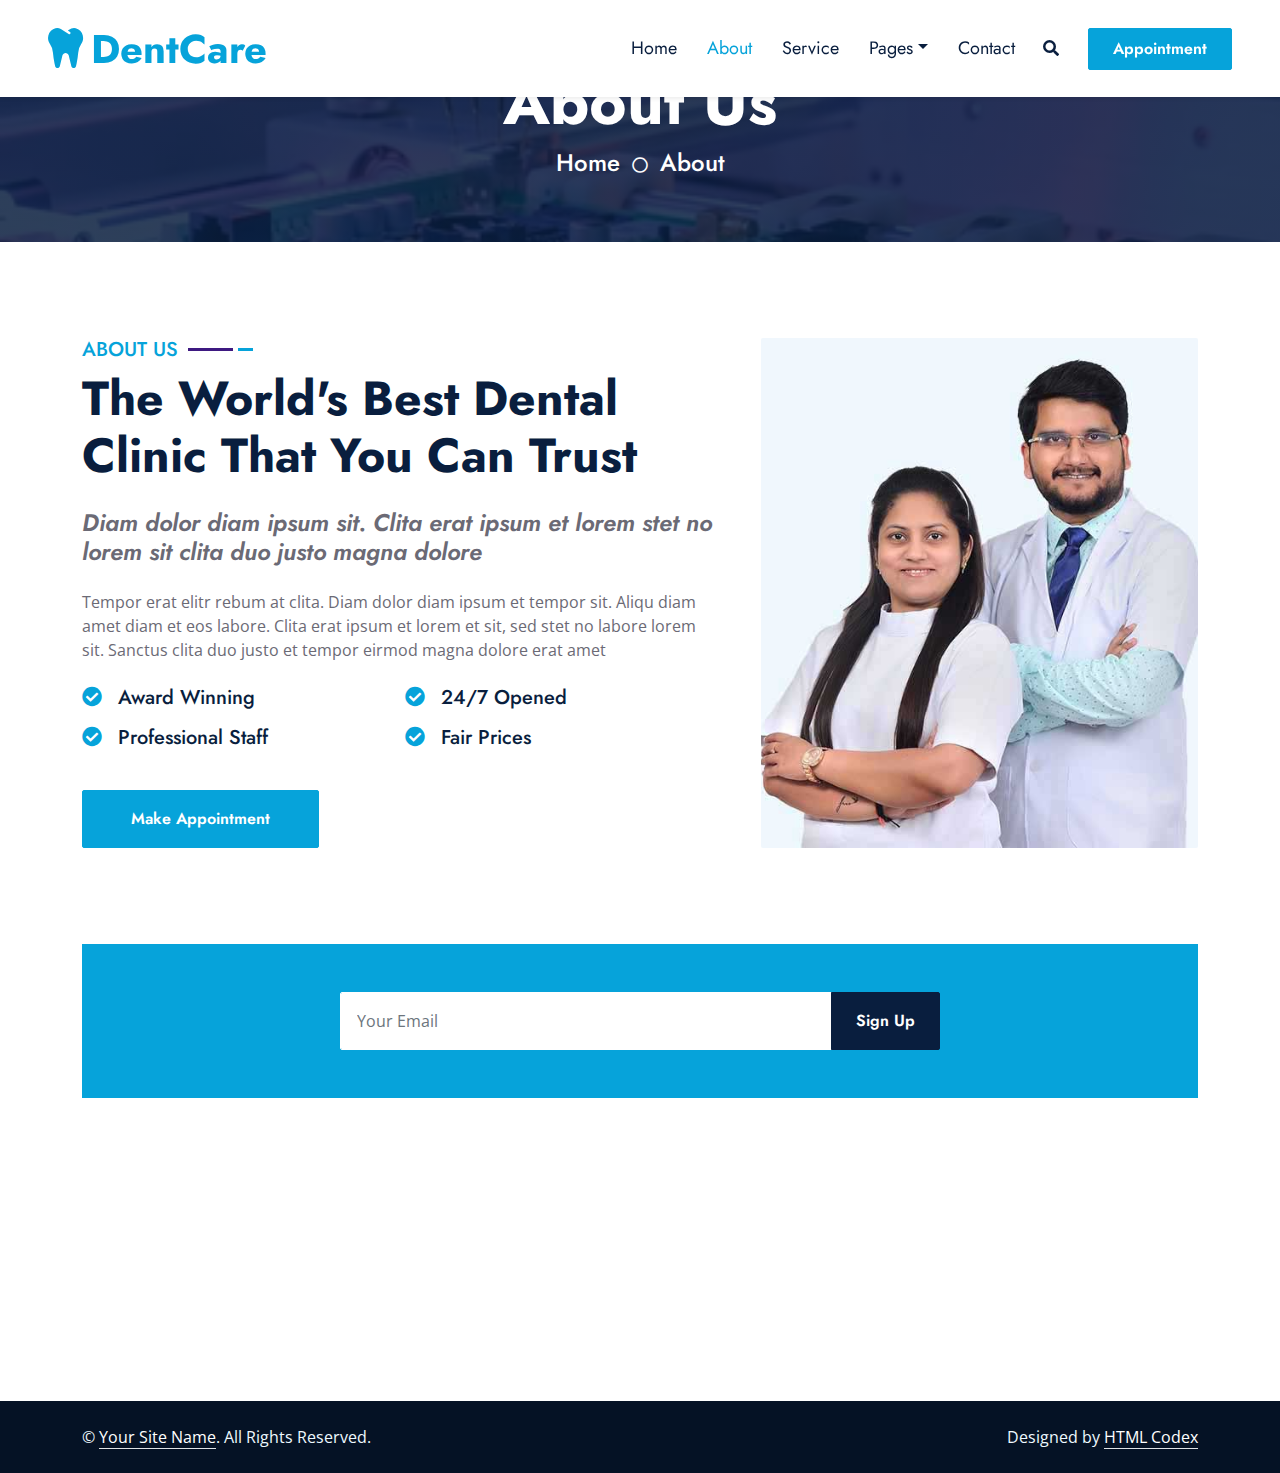
<file: about.html>
<!DOCTYPE html>
<html lang="en">

<head>
    <meta charset="utf-8">
    <title>DentCare - Dental Clinic Website Template</title>
    <meta content="width=device-width, initial-scale=1.0" name="viewport">
    <meta content="Free HTML Templates" name="keywords">
    <meta content="Free HTML Templates" name="description">

    <!-- Favicon -->
    <link href="img/favicon.ico" rel="icon">

    <!-- Google Web Fonts -->
    <link rel="preconnect" href="https://fonts.gstatic.com">
    <link href="https://fonts.googleapis.com/css2?family=Jost:wght@500;600;700&family=Open+Sans:wght@400;600&display=swap" rel="stylesheet"> 

    <!-- Icon Font Stylesheet -->
    <link href="https://cdnjs.cloudflare.com/ajax/libs/font-awesome/5.10.0/css/all.min.css" rel="stylesheet">
    <link href="https://cdn.jsdelivr.net/npm/bootstrap-icons@1.4.1/font/bootstrap-icons.css" rel="stylesheet">

    <!-- Libraries Stylesheet -->
    <link href="lib/owlcarousel/assets/owl.carousel.min.css" rel="stylesheet">
    <link href="lib/animate/animate.min.css" rel="stylesheet">
    <link href="lib/tempusdominus/css/tempusdominus-bootstrap-4.min.css" rel="stylesheet" />
    <link href="lib/twentytwenty/twentytwenty.css" rel="stylesheet" />

    <!-- Customized Bootstrap Stylesheet -->
    <link href="css/bootstrap.min.css" rel="stylesheet">

    <!-- Template Stylesheet -->
    <link href="css/style.css" rel="stylesheet">
</head>

<body>
    <!-- Spinner Start -->
    <div id="spinner" class="show bg-white position-fixed translate-middle w-100 vh-100 top-50 start-50 d-flex align-items-center justify-content-center">
        <div class="spinner-grow text-primary m-1" role="status">
            <span class="sr-only">Loading...</span>
        </div>
        <div class="spinner-grow text-dark m-1" role="status">
            <span class="sr-only">Loading...</span>
        </div>
        <div class="spinner-grow text-secondary m-1" role="status">
            <span class="sr-only">Loading...</span>
        </div>
    </div>
    <!-- Spinner End -->


    <!-- Topbar Start -->
    <!-- <div class="container-fluid bg-light ps-5 pe-0 d-none d-lg-block">
        <div class="row gx-0">
            <div class="col-md-6 text-center text-lg-start mb-2 mb-lg-0">
                <div class="d-inline-flex align-items-center">
                    <small class="py-2"><i class="far fa-clock text-primary me-2"></i>Opening Hours: Mon - Tues : 6.00 am - 10.00 pm, Sunday Closed </small>
                </div>
            </div>
            <div class="col-md-6 text-center text-lg-end">
                <div class="position-relative d-inline-flex align-items-center bg-primary text-white top-shape px-5">
                    <div class="me-3 pe-3 border-end py-2">
                        <p class="m-0"><i class="fa fa-envelope-open me-2"></i>info@example.com</p>
                    </div>
                    <div class="py-2">
                        <p class="m-0"><i class="fa fa-phone-alt me-2"></i>+012 345 6789</p>
                    </div>
                </div>
            </div>
        </div>
    </div> -->
    <!-- Topbar End -->


    <!-- Navbar Start -->
    <nav class="navbar navbar-expand-lg bg-white navbar-light shadow-sm px-5 py-3 py-lg-0">
        <a href="index.html" class="navbar-brand p-0">
            <h1 class="m-0 text-primary"><i class="fa fa-tooth me-2"></i>DentCare</h1>
        </a>
        <button class="navbar-toggler" type="button" data-bs-toggle="collapse" data-bs-target="#navbarCollapse">
            <span class="navbar-toggler-icon"></span>
        </button>
        <div class="collapse navbar-collapse" id="navbarCollapse">
            <div class="navbar-nav ms-auto py-0">
                <a href="index.html" class="nav-item nav-link">Home</a>
                <a href="about.html" class="nav-item nav-link active">About</a>
                <a href="service.html" class="nav-item nav-link">Service</a>
                <div class="nav-item dropdown">
                    <a href="#" class="nav-link dropdown-toggle" data-bs-toggle="dropdown">Pages</a>
                    <div class="dropdown-menu m-0">
                        <a href="price.html" class="dropdown-item">Pricing Plan</a>
                        <a href="team.html" class="dropdown-item">Our Dentist</a>
                        <a href="testimonial.html" class="dropdown-item">Testimonial</a>
                        <a href="appointment.html" class="dropdown-item">Appointment</a>
                    </div>
                </div>
                <a href="contact.html" class="nav-item nav-link">Contact</a>
            </div>
            <button type="button" class="btn text-dark" data-bs-toggle="modal" data-bs-target="#searchModal"><i class="fa fa-search"></i></button>
            <a href="appointment.html" class="btn btn-primary py-2 px-4 ms-3">Appointment</a>
        </div>
    </nav>
    <!-- Navbar End -->


    <!-- Full Screen Search Start -->
    <div class="modal fade" id="searchModal" tabindex="-1">
        <div class="modal-dialog modal-fullscreen">
            <div class="modal-content" style="background: rgba(9, 30, 62, .7);">
                <div class="modal-header border-0">
                    <button type="button" class="btn bg-white btn-close" data-bs-dismiss="modal" aria-label="Close"></button>
                </div>
                <div class="modal-body d-flex align-items-center justify-content-center">
                    <div class="input-group" style="max-width: 600px;">
                        <input type="text" class="form-control bg-transparent border-primary p-3" placeholder="Type search keyword">
                        <button class="btn btn-primary px-4"><i class="bi bi-search"></i></button>
                    </div>
                </div>
            </div>
        </div>
    </div>
    <!-- Full Screen Search End -->


    <!-- Hero Start -->
    <div class="container-fluid bg-primary py-5 hero-header mb-5">
        <div class="row py-3">
            <div class="col-12 text-center">
                <h1 class="display-3 text-white animated zoomIn">About Us</h1>
                <a href="" class="h4 text-white">Home</a>
                <i class="far fa-circle text-white px-2"></i>
                <a href="" class="h4 text-white">About</a>
            </div>
        </div>
    </div>
    <!-- Hero End -->


    <!-- About Start -->
    <div class="container-fluid py-5 wow fadeInUp" data-wow-delay="0.1s">
        <div class="container">
            <div class="row g-5">
                <div class="col-lg-7">
                    <div class="section-title mb-4">
                        <h5 class="position-relative d-inline-block text-primary text-uppercase">About Us</h5>
                        <h1 class="display-5 mb-0">The World's Best Dental Clinic That You Can Trust</h1>
                    </div>
                    <h4 class="text-body fst-italic mb-4">Diam dolor diam ipsum sit. Clita erat ipsum et lorem stet no lorem sit clita duo justo magna dolore</h4>
                    <p class="mb-4">Tempor erat elitr rebum at clita. Diam dolor diam ipsum et tempor sit. Aliqu diam amet diam et eos labore. Clita erat ipsum et lorem et sit, sed stet no labore lorem sit. Sanctus clita duo justo et tempor eirmod magna dolore erat amet</p>
                    <div class="row g-3">
                        <div class="col-sm-6 wow zoomIn" data-wow-delay="0.3s">
                            <h5 class="mb-3"><i class="fa fa-check-circle text-primary me-3"></i>Award Winning</h5>
                            <h5 class="mb-3"><i class="fa fa-check-circle text-primary me-3"></i>Professional Staff</h5>
                        </div>
                        <div class="col-sm-6 wow zoomIn" data-wow-delay="0.6s">
                            <h5 class="mb-3"><i class="fa fa-check-circle text-primary me-3"></i>24/7 Opened</h5>
                            <h5 class="mb-3"><i class="fa fa-check-circle text-primary me-3"></i>Fair Prices</h5>
                        </div>
                    </div>
                    <a href="appointment.html" class="btn btn-primary py-3 px-5 mt-4 wow zoomIn" data-wow-delay="0.6s">Make Appointment</a>
                </div>
                <div class="col-lg-5" style="min-height: 500px;">
                    <div class="position-relative h-100">
                        <img class="position-absolute w-100 h-100 rounded wow zoomIn" data-wow-delay="0.9s" src="img/about.jpg" style="object-fit: cover;">
                    </div>
                </div>
            </div>
        </div>
    </div>
    <!-- About End -->
    

    <!-- Newsletter Start -->
    <div class="container-fluid position-relative pt-5 wow fadeInUp" data-wow-delay="0.1s" style="z-index: 1;">
        <div class="container">
            <div class="bg-primary p-5">
                <form class="mx-auto" style="max-width: 600px;">
                    <div class="input-group">
                        <input type="text" class="form-control border-white p-3" placeholder="Your Email">
                        <button class="btn btn-dark px-4">Sign Up</button>
                    </div>
                </form>
            </div>
        </div>
    </div>
    <!-- Newsletter End -->
    

    <!-- Footer Start -->
    <div class="container-fluid bg-dark text-light py-5 wow fadeInUp" data-wow-delay="0.3s" style="margin-top: -75px;">
        <div class="container pt-5">
            <div class="row g-5 pt-4">
                <div class="col-lg-3 col-md-6">
                    <h3 class="text-white mb-4">Quick Links</h3>
                    <div class="d-flex flex-column justify-content-start">
                        <a class="text-light mb-2" href="#"><i class="bi bi-arrow-right text-primary me-2"></i>Home</a>
                        <a class="text-light mb-2" href="#"><i class="bi bi-arrow-right text-primary me-2"></i>About Us</a>
                        <a class="text-light mb-2" href="#"><i class="bi bi-arrow-right text-primary me-2"></i>Our Services</a>
                        <a class="text-light mb-2" href="#"><i class="bi bi-arrow-right text-primary me-2"></i>Latest Blog</a>
                        <a class="text-light" href="#"><i class="bi bi-arrow-right text-primary me-2"></i>Contact Us</a>
                    </div>
                </div>
                <div class="col-lg-3 col-md-6">
                    <h3 class="text-white mb-4">Popular Links</h3>
                    <div class="d-flex flex-column justify-content-start">
                        <a class="text-light mb-2" href="#"><i class="bi bi-arrow-right text-primary me-2"></i>Home</a>
                        <a class="text-light mb-2" href="#"><i class="bi bi-arrow-right text-primary me-2"></i>About Us</a>
                        <a class="text-light mb-2" href="#"><i class="bi bi-arrow-right text-primary me-2"></i>Our Services</a>
                        <a class="text-light mb-2" href="#"><i class="bi bi-arrow-right text-primary me-2"></i>Latest Blog</a>
                        <a class="text-light" href="#"><i class="bi bi-arrow-right text-primary me-2"></i>Contact Us</a>
                    </div>
                </div>
                <div class="col-lg-3 col-md-6">
                    <h3 class="text-white mb-4">Get In Touch</h3>
                    <p class="mb-2"><i class="bi bi-geo-alt text-primary me-2"></i>123 Street, New York, USA</p>
                    <p class="mb-2"><i class="bi bi-envelope-open text-primary me-2"></i>info@example.com</p>
                    <p class="mb-0"><i class="bi bi-telephone text-primary me-2"></i>+012 345 67890</p>
                </div>
                <div class="col-lg-3 col-md-6">
                    <h3 class="text-white mb-4">Follow Us</h3>
                    <div class="d-flex">
                        <a class="btn btn-lg btn-primary btn-lg-square rounded me-2" href="#"><i class="fab fa-twitter fw-normal"></i></a>
                        <a class="btn btn-lg btn-primary btn-lg-square rounded me-2" href="#"><i class="fab fa-facebook-f fw-normal"></i></a>
                        <a class="btn btn-lg btn-primary btn-lg-square rounded me-2" href="#"><i class="fab fa-linkedin-in fw-normal"></i></a>
                        <a class="btn btn-lg btn-primary btn-lg-square rounded" href="#"><i class="fab fa-instagram fw-normal"></i></a>
                    </div>
                </div>
            </div>
        </div>
    </div>
    <div class="container-fluid text-light py-4" style="background: #051225;">
        <div class="container">
            <div class="row g-0">
                <div class="col-md-6 text-center text-md-start">
                    <p class="mb-md-0">&copy; <a class="text-white border-bottom" href="#">Your Site Name</a>. All Rights Reserved.</p>
                </div>
                <div class="col-md-6 text-center text-md-end">
                    <p class="mb-0">Designed by <a class="text-white border-bottom" href="https://htmlcodex.com">HTML Codex</a></p>
                </div>
            </div>
        </div>
    </div>
    <!-- Footer End -->


    <!-- Back to Top -->
    <a href="#" class="btn btn-lg btn-primary btn-lg-square rounded back-to-top"><i class="bi bi-arrow-up"></i></a>


    <!-- JavaScript Libraries -->
    <script src="https://code.jquery.com/jquery-3.4.1.min.js"></script>
    <script src="https://cdn.jsdelivr.net/npm/bootstrap@5.0.0/dist/js/bootstrap.bundle.min.js"></script>
    <script src="lib/wow/wow.min.js"></script>
    <script src="lib/easing/easing.min.js"></script>
    <script src="lib/waypoints/waypoints.min.js"></script>
    <script src="lib/owlcarousel/owl.carousel.min.js"></script>
    <script src="lib/tempusdominus/js/moment.min.js"></script>
    <script src="lib/tempusdominus/js/moment-timezone.min.js"></script>
    <script src="lib/tempusdominus/js/tempusdominus-bootstrap-4.min.js"></script>
    <script src="lib/twentytwenty/jquery.event.move.js"></script>
    <script src="lib/twentytwenty/jquery.twentytwenty.js"></script>

    <!-- Template Javascript -->
    <script src="js/main.js"></script>
</body>

</html>
</file>
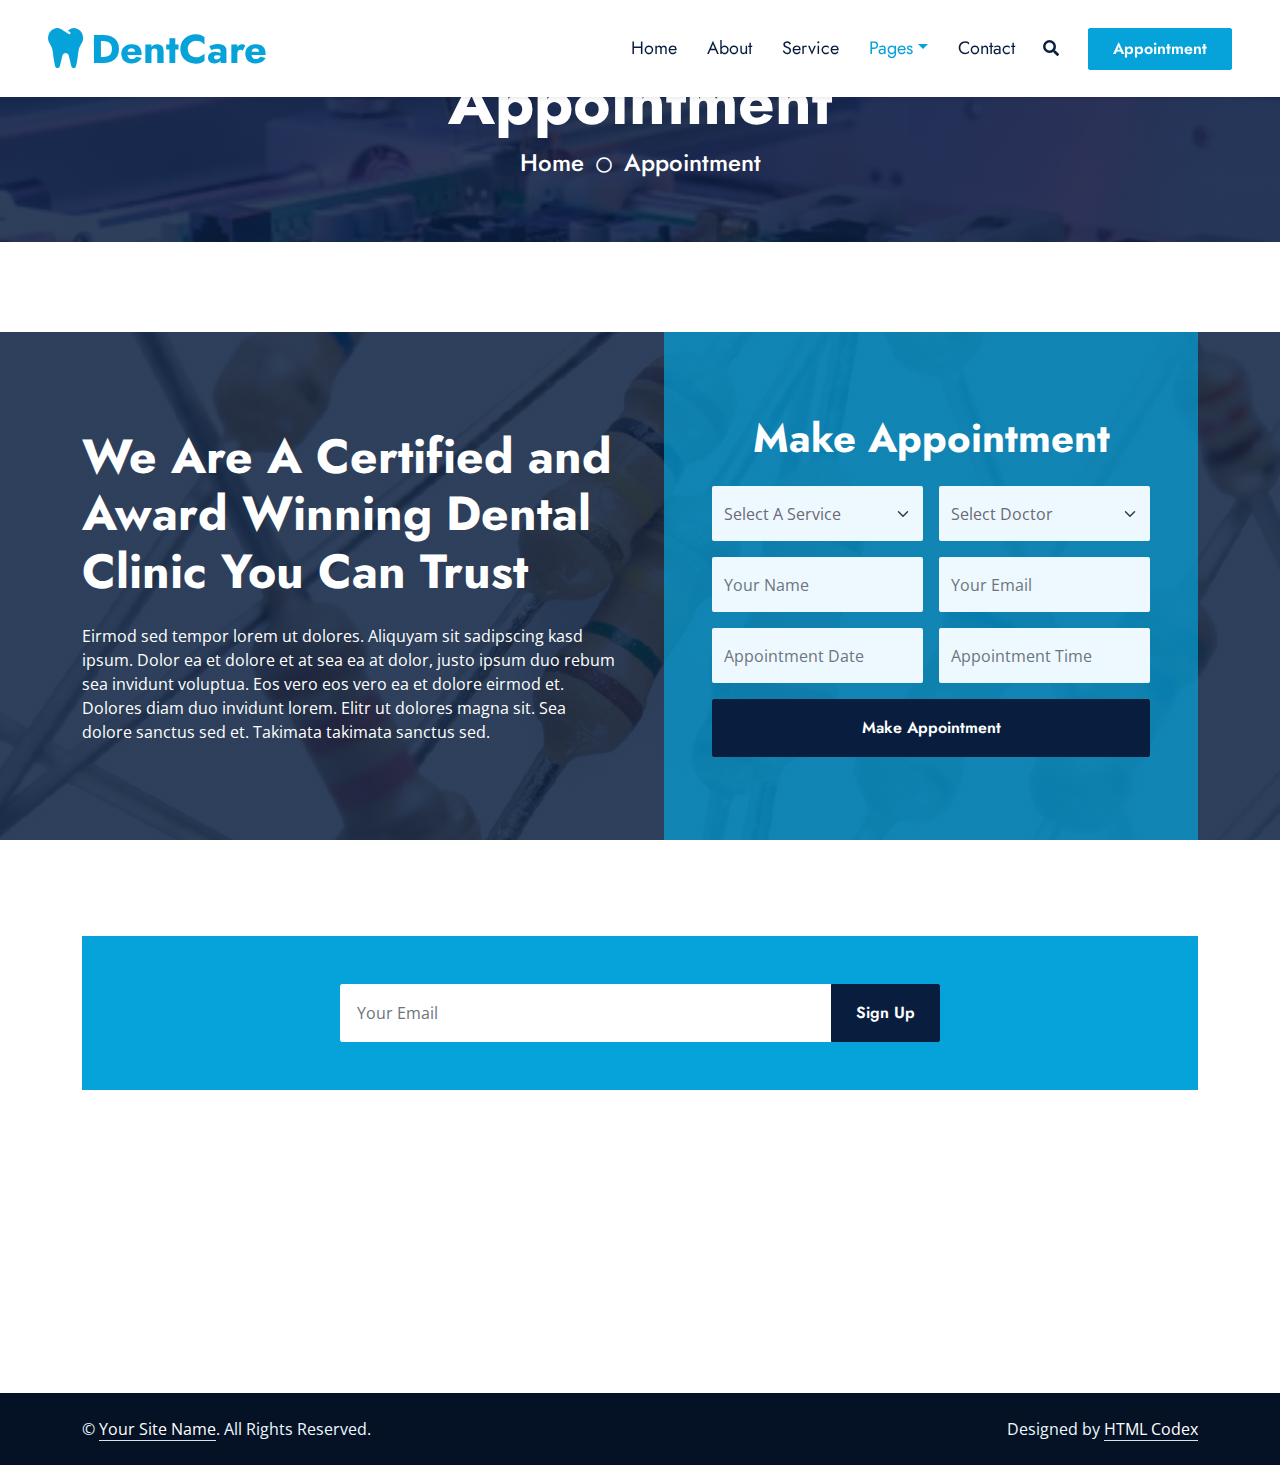
<file: appointment.html>
<!DOCTYPE html>
<html lang="en">

<head>
    <meta charset="utf-8">
    <title>DentCare - Dental Clinic Website Template</title>
    <meta content="width=device-width, initial-scale=1.0" name="viewport">
    <meta content="Free HTML Templates" name="keywords">
    <meta content="Free HTML Templates" name="description">

    <!-- Favicon -->
    <link href="img/favicon.ico" rel="icon">

    <!-- Google Web Fonts -->
    <link rel="preconnect" href="https://fonts.gstatic.com">
    <link href="https://fonts.googleapis.com/css2?family=Jost:wght@500;600;700&family=Open+Sans:wght@400;600&display=swap" rel="stylesheet"> 

    <!-- Icon Font Stylesheet -->
    <link href="https://cdnjs.cloudflare.com/ajax/libs/font-awesome/5.10.0/css/all.min.css" rel="stylesheet">
    <link href="https://cdn.jsdelivr.net/npm/bootstrap-icons@1.4.1/font/bootstrap-icons.css" rel="stylesheet">

    <!-- Libraries Stylesheet -->
    <link href="lib/owlcarousel/assets/owl.carousel.min.css" rel="stylesheet">
    <link href="lib/animate/animate.min.css" rel="stylesheet">
    <link href="lib/tempusdominus/css/tempusdominus-bootstrap-4.min.css" rel="stylesheet" />
    <link href="lib/twentytwenty/twentytwenty.css" rel="stylesheet" />

    <!-- Customized Bootstrap Stylesheet -->
    <link href="css/bootstrap.min.css" rel="stylesheet">

    <!-- Template Stylesheet -->
    <link href="css/style.css" rel="stylesheet">
</head>

<body>
    <!-- Spinner Start -->
    <div id="spinner" class="show bg-white position-fixed translate-middle w-100 vh-100 top-50 start-50 d-flex align-items-center justify-content-center">
        <div class="spinner-grow text-primary m-1" role="status">
            <span class="sr-only">Loading...</span>
        </div>
        <div class="spinner-grow text-dark m-1" role="status">
            <span class="sr-only">Loading...</span>
        </div>
        <div class="spinner-grow text-secondary m-1" role="status">
            <span class="sr-only">Loading...</span>
        </div>
    </div>
    <!-- Spinner End -->


    <!-- Topbar Start -->
    <!-- <div class="container-fluid bg-light ps-5 pe-0 d-none d-lg-block">
        <div class="row gx-0">
            <div class="col-md-6 text-center text-lg-start mb-2 mb-lg-0">
                <div class="d-inline-flex align-items-center">
                    <small class="py-2"><i class="far fa-clock text-primary me-2"></i>Opening Hours: Mon - Tues : 6.00 am - 10.00 pm, Sunday Closed </small>
                </div>
            </div>
            <div class="col-md-6 text-center text-lg-end">
                <div class="position-relative d-inline-flex align-items-center bg-primary text-white top-shape px-5">
                    <div class="me-3 pe-3 border-end py-2">
                        <p class="m-0"><i class="fa fa-envelope-open me-2"></i>info@example.com</p>
                    </div>
                    <div class="py-2">
                        <p class="m-0"><i class="fa fa-phone-alt me-2"></i>+012 345 6789</p>
                    </div>
                </div>
            </div>
        </div>
    </div> -->
    <!-- Topbar End -->


    <!-- Navbar Start -->
    <nav class="navbar navbar-expand-lg bg-white navbar-light shadow-sm px-5 py-3 py-lg-0">
        <a href="index.html" class="navbar-brand p-0">
            <h1 class="m-0 text-primary"><i class="fa fa-tooth me-2"></i>DentCare</h1>
        </a>
        <button class="navbar-toggler" type="button" data-bs-toggle="collapse" data-bs-target="#navbarCollapse">
            <span class="navbar-toggler-icon"></span>
        </button>
        <div class="collapse navbar-collapse" id="navbarCollapse">
            <div class="navbar-nav ms-auto py-0">
                <a href="index.html" class="nav-item nav-link">Home</a>
                <a href="about.html" class="nav-item nav-link">About</a>
                <a href="service.html" class="nav-item nav-link">Service</a>
                <div class="nav-item dropdown">
                    <a href="#" class="nav-link dropdown-toggle active" data-bs-toggle="dropdown">Pages</a>
                    <div class="dropdown-menu m-0">
                        <a href="price.html" class="dropdown-item">Pricing Plan</a>
                        <a href="team.html" class="dropdown-item">Our Dentist</a>
                        <a href="testimonial.html" class="dropdown-item">Testimonial</a>
                        <a href="appointment.html" class="dropdown-item active">Appointment</a>
                    </div>
                </div>
                <a href="contact.html" class="nav-item nav-link">Contact</a>
            </div>
            <button type="button" class="btn text-dark" data-bs-toggle="modal" data-bs-target="#searchModal"><i class="fa fa-search"></i></button>
            <a href="appointment.html" class="btn btn-primary py-2 px-4 ms-3">Appointment</a>
        </div>
    </nav>
    <!-- Navbar End -->


    <!-- Full Screen Search Start -->
    <div class="modal fade" id="searchModal" tabindex="-1">
        <div class="modal-dialog modal-fullscreen">
            <div class="modal-content" style="background: rgba(9, 30, 62, .7);">
                <div class="modal-header border-0">
                    <button type="button" class="btn bg-white btn-close" data-bs-dismiss="modal" aria-label="Close"></button>
                </div>
                <div class="modal-body d-flex align-items-center justify-content-center">
                    <div class="input-group" style="max-width: 600px;">
                        <input type="text" class="form-control bg-transparent border-primary p-3" placeholder="Type search keyword">
                        <button class="btn btn-primary px-4"><i class="bi bi-search"></i></button>
                    </div>
                </div>
            </div>
        </div>
    </div>
    <!-- Full Screen Search End -->


    <!-- Hero Start -->
    <div class="container-fluid bg-primary py-5 hero-header mb-5">
        <div class="row py-3">
            <div class="col-12 text-center">
                <h1 class="display-3 text-white animated zoomIn">Appointment</h1>
                <a href="" class="h4 text-white">Home</a>
                <i class="far fa-circle text-white px-2"></i>
                <a href="" class="h4 text-white">Appointment</a>
            </div>
        </div>
    </div>
    <!-- Hero End -->


    <!-- Appointment Start -->
    <div class="container-fluid bg-primary bg-appointment mb-5 wow fadeInUp" data-wow-delay="0.1s" style="margin-top: 90px;">
        <div class="container">
            <div class="row gx-5">
                <div class="col-lg-6 py-5">
                    <div class="py-5">
                        <h1 class="display-5 text-white mb-4">We Are A Certified and Award Winning Dental Clinic You Can Trust</h1>
                        <p class="text-white mb-0">Eirmod sed tempor lorem ut dolores. Aliquyam sit sadipscing kasd ipsum. Dolor ea et dolore et at sea ea at dolor, justo ipsum duo rebum sea invidunt voluptua. Eos vero eos vero ea et dolore eirmod et. Dolores diam duo invidunt lorem. Elitr ut dolores magna sit. Sea dolore sanctus sed et. Takimata takimata sanctus sed.</p>
                    </div>
                </div>
                <div class="col-lg-6">
                    <div class="appointment-form h-100 d-flex flex-column justify-content-center text-center p-5 wow zoomIn" data-wow-delay="0.6s">
                        <h1 class="text-white mb-4">Make Appointment</h1>
                        <form>
                            <div class="row g-3">
                                <div class="col-12 col-sm-6">
                                    <select class="form-select bg-light border-0" style="height: 55px;">
                                        <option selected>Select A Service</option>
                                        <option value="1">Service 1</option>
                                        <option value="2">Service 2</option>
                                        <option value="3">Service 3</option>
                                    </select>
                                </div>
                                <div class="col-12 col-sm-6">
                                    <select class="form-select bg-light border-0" style="height: 55px;">
                                        <option selected>Select Doctor</option>
                                        <option value="1">Doctor 1</option>
                                        <option value="2">Doctor 2</option>
                                        <option value="3">Doctor 3</option>
                                    </select>
                                </div>
                                <div class="col-12 col-sm-6">
                                    <input type="text" class="form-control bg-light border-0" placeholder="Your Name" style="height: 55px;">
                                </div>
                                <div class="col-12 col-sm-6">
                                    <input type="email" class="form-control bg-light border-0" placeholder="Your Email" style="height: 55px;">
                                </div>
                                <div class="col-12 col-sm-6">
                                    <div class="date" id="date1" data-target-input="nearest">
                                        <input type="text"
                                            class="form-control bg-light border-0 datetimepicker-input"
                                            placeholder="Appointment Date" data-target="#date1" data-toggle="datetimepicker" style="height: 55px;">
                                    </div>
                                </div>
                                <div class="col-12 col-sm-6">
                                    <div class="time" id="time1" data-target-input="nearest">
                                        <input type="text"
                                            class="form-control bg-light border-0 datetimepicker-input"
                                            placeholder="Appointment Time" data-target="#time1" data-toggle="datetimepicker" style="height: 55px;">
                                    </div>
                                </div>
                                <div class="col-12">
                                    <button class="btn btn-dark w-100 py-3" type="submit">Make Appointment</button>
                                </div>
                            </div>
                        </form>
                    </div>
                </div>
            </div>
        </div>
    </div>
    <!-- Appointment End -->
    

    <!-- Newsletter Start -->
    <div class="container-fluid position-relative pt-5 wow fadeInUp" data-wow-delay="0.1s" style="z-index: 1;">
        <div class="container">
            <div class="bg-primary p-5">
                <form class="mx-auto" style="max-width: 600px;">
                    <div class="input-group">
                        <input type="text" class="form-control border-white p-3" placeholder="Your Email">
                        <button class="btn btn-dark px-4">Sign Up</button>
                    </div>
                </form>
            </div>
        </div>
    </div>
    <!-- Newsletter End -->
    

    <!-- Footer Start -->
    <div class="container-fluid bg-dark text-light py-5 wow fadeInUp" data-wow-delay="0.3s" style="margin-top: -75px;">
        <div class="container pt-5">
            <div class="row g-5 pt-4">
                <div class="col-lg-3 col-md-6">
                    <h3 class="text-white mb-4">Quick Links</h3>
                    <div class="d-flex flex-column justify-content-start">
                        <a class="text-light mb-2" href="#"><i class="bi bi-arrow-right text-primary me-2"></i>Home</a>
                        <a class="text-light mb-2" href="#"><i class="bi bi-arrow-right text-primary me-2"></i>About Us</a>
                        <a class="text-light mb-2" href="#"><i class="bi bi-arrow-right text-primary me-2"></i>Our Services</a>
                        <a class="text-light mb-2" href="#"><i class="bi bi-arrow-right text-primary me-2"></i>Latest Blog</a>
                        <a class="text-light" href="#"><i class="bi bi-arrow-right text-primary me-2"></i>Contact Us</a>
                    </div>
                </div>
                <div class="col-lg-3 col-md-6">
                    <h3 class="text-white mb-4">Popular Links</h3>
                    <div class="d-flex flex-column justify-content-start">
                        <a class="text-light mb-2" href="#"><i class="bi bi-arrow-right text-primary me-2"></i>Home</a>
                        <a class="text-light mb-2" href="#"><i class="bi bi-arrow-right text-primary me-2"></i>About Us</a>
                        <a class="text-light mb-2" href="#"><i class="bi bi-arrow-right text-primary me-2"></i>Our Services</a>
                        <a class="text-light mb-2" href="#"><i class="bi bi-arrow-right text-primary me-2"></i>Latest Blog</a>
                        <a class="text-light" href="#"><i class="bi bi-arrow-right text-primary me-2"></i>Contact Us</a>
                    </div>
                </div>
                <div class="col-lg-3 col-md-6">
                    <h3 class="text-white mb-4">Get In Touch</h3>
                    <p class="mb-2"><i class="bi bi-geo-alt text-primary me-2"></i>123 Street, New York, USA</p>
                    <p class="mb-2"><i class="bi bi-envelope-open text-primary me-2"></i>info@example.com</p>
                    <p class="mb-0"><i class="bi bi-telephone text-primary me-2"></i>+012 345 67890</p>
                </div>
                <div class="col-lg-3 col-md-6">
                    <h3 class="text-white mb-4">Follow Us</h3>
                    <div class="d-flex">
                        <a class="btn btn-lg btn-primary btn-lg-square rounded me-2" href="#"><i class="fab fa-twitter fw-normal"></i></a>
                        <a class="btn btn-lg btn-primary btn-lg-square rounded me-2" href="#"><i class="fab fa-facebook-f fw-normal"></i></a>
                        <a class="btn btn-lg btn-primary btn-lg-square rounded me-2" href="#"><i class="fab fa-linkedin-in fw-normal"></i></a>
                        <a class="btn btn-lg btn-primary btn-lg-square rounded" href="#"><i class="fab fa-instagram fw-normal"></i></a>
                    </div>
                </div>
            </div>
        </div>
    </div>
    <div class="container-fluid text-light py-4" style="background: #051225;">
        <div class="container">
            <div class="row g-0">
                <div class="col-md-6 text-center text-md-start">
                    <p class="mb-md-0">&copy; <a class="text-white border-bottom" href="#">Your Site Name</a>. All Rights Reserved.</p>
                </div>
                <div class="col-md-6 text-center text-md-end">
                    <p class="mb-0">Designed by <a class="text-white border-bottom" href="https://htmlcodex.com">HTML Codex</a></p>
                </div>
            </div>
        </div>
    </div>
    <!-- Footer End -->


    <!-- Back to Top -->
    <a href="#" class="btn btn-lg btn-primary btn-lg-square rounded back-to-top"><i class="bi bi-arrow-up"></i></a>


    <!-- JavaScript Libraries -->
    <script src="https://code.jquery.com/jquery-3.4.1.min.js"></script>
    <script src="https://cdn.jsdelivr.net/npm/bootstrap@5.0.0/dist/js/bootstrap.bundle.min.js"></script>
    <script src="lib/wow/wow.min.js"></script>
    <script src="lib/easing/easing.min.js"></script>
    <script src="lib/waypoints/waypoints.min.js"></script>
    <script src="lib/owlcarousel/owl.carousel.min.js"></script>
    <script src="lib/tempusdominus/js/moment.min.js"></script>
    <script src="lib/tempusdominus/js/moment-timezone.min.js"></script>
    <script src="lib/tempusdominus/js/tempusdominus-bootstrap-4.min.js"></script>
    <script src="lib/twentytwenty/jquery.event.move.js"></script>
    <script src="lib/twentytwenty/jquery.twentytwenty.js"></script>

    <!-- Template Javascript -->
    <script src="js/main.js"></script>
</body>

</html>
</file>
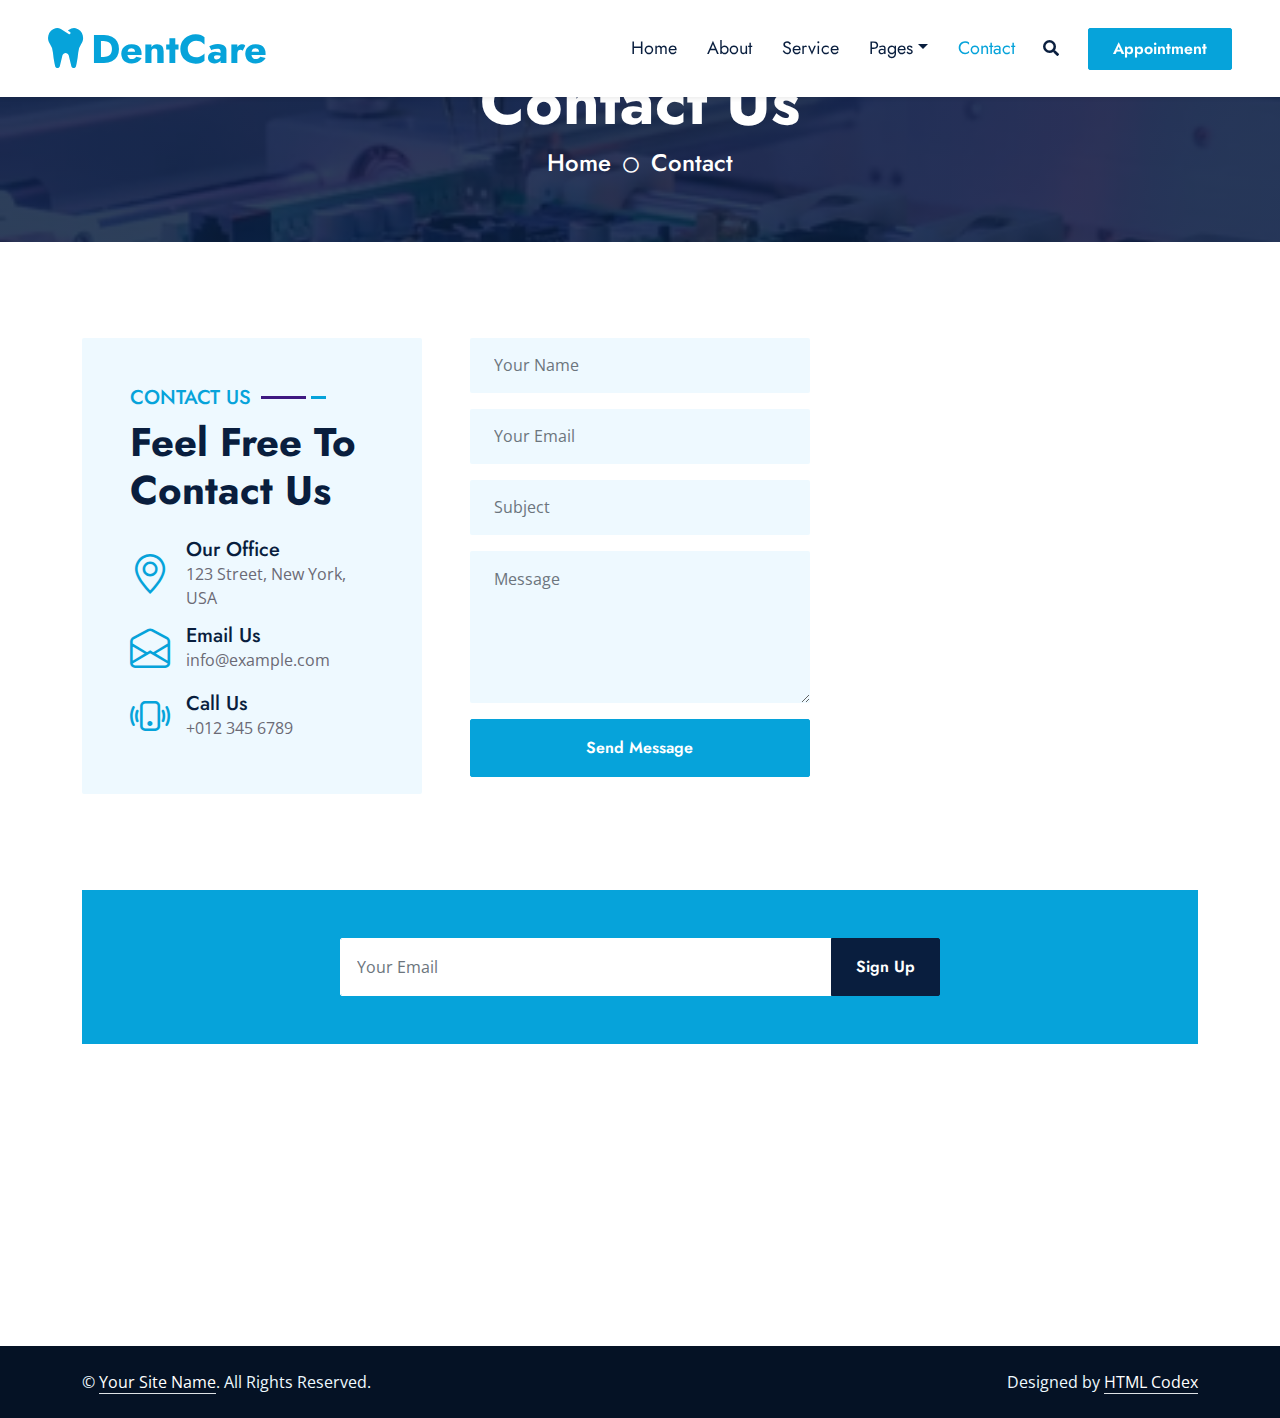
<file: contact.html>
<!DOCTYPE html>
<html lang="en">

<head>
    <meta charset="utf-8">
    <title>DentCare - Dental Clinic Website Template</title>
    <meta content="width=device-width, initial-scale=1.0" name="viewport">
    <meta content="Free HTML Templates" name="keywords">
    <meta content="Free HTML Templates" name="description">

    <!-- Favicon -->
    <link href="img/favicon.ico" rel="icon">

    <!-- Google Web Fonts -->
    <link rel="preconnect" href="https://fonts.gstatic.com">
    <link href="https://fonts.googleapis.com/css2?family=Jost:wght@500;600;700&family=Open+Sans:wght@400;600&display=swap" rel="stylesheet"> 

    <!-- Icon Font Stylesheet -->
    <link href="https://cdnjs.cloudflare.com/ajax/libs/font-awesome/5.10.0/css/all.min.css" rel="stylesheet">
    <link href="https://cdn.jsdelivr.net/npm/bootstrap-icons@1.4.1/font/bootstrap-icons.css" rel="stylesheet">

    <!-- Libraries Stylesheet -->
    <link href="lib/owlcarousel/assets/owl.carousel.min.css" rel="stylesheet">
    <link href="lib/animate/animate.min.css" rel="stylesheet">
    <link href="lib/tempusdominus/css/tempusdominus-bootstrap-4.min.css" rel="stylesheet" />
    <link href="lib/twentytwenty/twentytwenty.css" rel="stylesheet" />

    <!-- Customized Bootstrap Stylesheet -->
    <link href="css/bootstrap.min.css" rel="stylesheet">

    <!-- Template Stylesheet -->
    <link href="css/style.css" rel="stylesheet">
</head>

<body>
    <!-- Spinner Start -->
    <div id="spinner" class="show bg-white position-fixed translate-middle w-100 vh-100 top-50 start-50 d-flex align-items-center justify-content-center">
        <div class="spinner-grow text-primary m-1" role="status">
            <span class="sr-only">Loading...</span>
        </div>
        <div class="spinner-grow text-dark m-1" role="status">
            <span class="sr-only">Loading...</span>
        </div>
        <div class="spinner-grow text-secondary m-1" role="status">
            <span class="sr-only">Loading...</span>
        </div>
    </div>
    <!-- Spinner End -->


    <!-- Topbar Start -->
    <!-- <div class="container-fluid bg-light ps-5 pe-0 d-none d-lg-block">
        <div class="row gx-0">
            <div class="col-md-6 text-center text-lg-start mb-2 mb-lg-0">
                <div class="d-inline-flex align-items-center">
                    <small class="py-2"><i class="far fa-clock text-primary me-2"></i>Opening Hours: Mon - Tues : 6.00 am - 10.00 pm, Sunday Closed </small>
                </div>
            </div>
            <div class="col-md-6 text-center text-lg-end">
                <div class="position-relative d-inline-flex align-items-center bg-primary text-white top-shape px-5">
                    <div class="me-3 pe-3 border-end py-2">
                        <p class="m-0"><i class="fa fa-envelope-open me-2"></i>info@example.com</p>
                    </div>
                    <div class="py-2">
                        <p class="m-0"><i class="fa fa-phone-alt me-2"></i>+012 345 6789</p>
                    </div>
                </div>
            </div>
        </div>
    </div> -->
    <!-- Topbar End -->


    <!-- Navbar Start -->
    <nav class="navbar navbar-expand-lg bg-white navbar-light shadow-sm px-5 py-3 py-lg-0">
        <a href="index.html" class="navbar-brand p-0">
            <h1 class="m-0 text-primary"><i class="fa fa-tooth me-2"></i>DentCare</h1>
        </a>
        <button class="navbar-toggler" type="button" data-bs-toggle="collapse" data-bs-target="#navbarCollapse">
            <span class="navbar-toggler-icon"></span>
        </button>
        <div class="collapse navbar-collapse" id="navbarCollapse">
            <div class="navbar-nav ms-auto py-0">
                <a href="index.html" class="nav-item nav-link">Home</a>
                <a href="about.html" class="nav-item nav-link">About</a>
                <a href="service.html" class="nav-item nav-link">Service</a>
                <div class="nav-item dropdown">
                    <a href="#" class="nav-link dropdown-toggle" data-bs-toggle="dropdown">Pages</a>
                    <div class="dropdown-menu m-0">
                        <a href="price.html" class="dropdown-item">Pricing Plan</a>
                        <a href="team.html" class="dropdown-item">Our Dentist</a>
                        <a href="testimonial.html" class="dropdown-item">Testimonial</a>
                        <a href="appointment.html" class="dropdown-item">Appointment</a>
                    </div>
                </div>
                <a href="contact.html" class="nav-item nav-link active">Contact</a>
            </div>
            <button type="button" class="btn text-dark" data-bs-toggle="modal" data-bs-target="#searchModal"><i class="fa fa-search"></i></button>
            <a href="appointment.html" class="btn btn-primary py-2 px-4 ms-3">Appointment</a>
        </div>
    </nav>
    <!-- Navbar End -->


    <!-- Full Screen Search Start -->
    <div class="modal fade" id="searchModal" tabindex="-1">
        <div class="modal-dialog modal-fullscreen">
            <div class="modal-content" style="background: rgba(9, 30, 62, .7);">
                <div class="modal-header border-0">
                    <button type="button" class="btn bg-white btn-close" data-bs-dismiss="modal" aria-label="Close"></button>
                </div>
                <div class="modal-body d-flex align-items-center justify-content-center">
                    <div class="input-group" style="max-width: 600px;">
                        <input type="text" class="form-control bg-transparent border-primary p-3" placeholder="Type search keyword">
                        <button class="btn btn-primary px-4"><i class="bi bi-search"></i></button>
                    </div>
                </div>
            </div>
        </div>
    </div>
    <!-- Full Screen Search End -->


    <!-- Hero Start -->
    <div class="container-fluid bg-primary py-5 hero-header mb-5">
        <div class="row py-3">
            <div class="col-12 text-center">
                <h1 class="display-3 text-white animated zoomIn">Contact Us</h1>
                <a href="" class="h4 text-white">Home</a>
                <i class="far fa-circle text-white px-2"></i>
                <a href="" class="h4 text-white">Contact</a>
            </div>
        </div>
    </div>
    <!-- Hero End -->


    <!-- Contact Start -->
    <div class="container-fluid py-5">
        <div class="container">
            <div class="row g-5">
                <div class="col-xl-4 col-lg-6 wow slideInUp" data-wow-delay="0.1s">
                    <div class="bg-light rounded h-100 p-5">
                        <div class="section-title">
                            <h5 class="position-relative d-inline-block text-primary text-uppercase">Contact Us</h5>
                            <h1 class="display-6 mb-4">Feel Free To Contact Us</h1>
                        </div>
                        <div class="d-flex align-items-center mb-2">
                            <i class="bi bi-geo-alt fs-1 text-primary me-3"></i>
                            <div class="text-start">
                                <h5 class="mb-0">Our Office</h5>
                                <span>123 Street, New York, USA</span>
                            </div>
                        </div>
                        <div class="d-flex align-items-center mb-2">
                            <i class="bi bi-envelope-open fs-1 text-primary me-3"></i>
                            <div class="text-start">
                                <h5 class="mb-0">Email Us</h5>
                                <span>info@example.com</span>
                            </div>
                        </div>
                        <div class="d-flex align-items-center">
                            <i class="bi bi-phone-vibrate fs-1 text-primary me-3"></i>
                            <div class="text-start">
                                <h5 class="mb-0">Call Us</h5>
                                <span>+012 345 6789</span>
                            </div>
                        </div>
                    </div>
                </div>
                <div class="col-xl-4 col-lg-6 wow slideInUp" data-wow-delay="0.3s">
                    <form>
                        <div class="row g-3">
                            <div class="col-12">
                                <input type="text" class="form-control border-0 bg-light px-4" placeholder="Your Name" style="height: 55px;">
                            </div>
                            <div class="col-12">
                                <input type="email" class="form-control border-0 bg-light px-4" placeholder="Your Email" style="height: 55px;">
                            </div>
                            <div class="col-12">
                                <input type="text" class="form-control border-0 bg-light px-4" placeholder="Subject" style="height: 55px;">
                            </div>
                            <div class="col-12">
                                <textarea class="form-control border-0 bg-light px-4 py-3" rows="5" placeholder="Message"></textarea>
                            </div>
                            <div class="col-12">
                                <button class="btn btn-primary w-100 py-3" type="submit">Send Message</button>
                            </div>
                        </div>
                    </form>
                </div>
                <div class="col-xl-4 col-lg-12 wow slideInUp" data-wow-delay="0.6s">
                    <iframe class="position-relative rounded w-100 h-100"
                        src="https://www.google.com/maps/embed?pb=!1m18!1m12!1m3!1d3001156.4288297426!2d-78.01371936852176!3d42.72876761954724!2m3!1f0!2f0!3f0!3m2!1i1024!2i768!4f13.1!3m3!1m2!1s0x4ccc4bf0f123a5a9%3A0xddcfc6c1de189567!2sNew%20York%2C%20USA!5e0!3m2!1sen!2sbd!4v1603794290143!5m2!1sen!2sbd"
                        frameborder="0" style="min-height: 400px; border:0;" allowfullscreen="" aria-hidden="false"
                        tabindex="0"></iframe>
                </div>
            </div>
        </div>
    </div>
    <!-- Contact End -->


    <!-- Newsletter Start -->
    <div class="container-fluid position-relative pt-5 wow fadeInUp" data-wow-delay="0.1s" style="z-index: 1;">
        <div class="container">
            <div class="bg-primary p-5">
                <form class="mx-auto" style="max-width: 600px;">
                    <div class="input-group">
                        <input type="text" class="form-control border-white p-3" placeholder="Your Email">
                        <button class="btn btn-dark px-4">Sign Up</button>
                    </div>
                </form>
            </div>
        </div>
    </div>
    <!-- Newsletter End -->
    

    <!-- Footer Start -->
    <div class="container-fluid bg-dark text-light py-5 wow fadeInUp" data-wow-delay="0.3s" style="margin-top: -75px;">
        <div class="container pt-5">
            <div class="row g-5 pt-4">
                <div class="col-lg-3 col-md-6">
                    <h3 class="text-white mb-4">Quick Links</h3>
                    <div class="d-flex flex-column justify-content-start">
                        <a class="text-light mb-2" href="#"><i class="bi bi-arrow-right text-primary me-2"></i>Home</a>
                        <a class="text-light mb-2" href="#"><i class="bi bi-arrow-right text-primary me-2"></i>About Us</a>
                        <a class="text-light mb-2" href="#"><i class="bi bi-arrow-right text-primary me-2"></i>Our Services</a>
                        <a class="text-light mb-2" href="#"><i class="bi bi-arrow-right text-primary me-2"></i>Latest Blog</a>
                        <a class="text-light" href="#"><i class="bi bi-arrow-right text-primary me-2"></i>Contact Us</a>
                    </div>
                </div>
                <div class="col-lg-3 col-md-6">
                    <h3 class="text-white mb-4">Popular Links</h3>
                    <div class="d-flex flex-column justify-content-start">
                        <a class="text-light mb-2" href="#"><i class="bi bi-arrow-right text-primary me-2"></i>Home</a>
                        <a class="text-light mb-2" href="#"><i class="bi bi-arrow-right text-primary me-2"></i>About Us</a>
                        <a class="text-light mb-2" href="#"><i class="bi bi-arrow-right text-primary me-2"></i>Our Services</a>
                        <a class="text-light mb-2" href="#"><i class="bi bi-arrow-right text-primary me-2"></i>Latest Blog</a>
                        <a class="text-light" href="#"><i class="bi bi-arrow-right text-primary me-2"></i>Contact Us</a>
                    </div>
                </div>
                <div class="col-lg-3 col-md-6">
                    <h3 class="text-white mb-4">Get In Touch</h3>
                    <p class="mb-2"><i class="bi bi-geo-alt text-primary me-2"></i>123 Street, New York, USA</p>
                    <p class="mb-2"><i class="bi bi-envelope-open text-primary me-2"></i>info@example.com</p>
                    <p class="mb-0"><i class="bi bi-telephone text-primary me-2"></i>+012 345 67890</p>
                </div>
                <div class="col-lg-3 col-md-6">
                    <h3 class="text-white mb-4">Follow Us</h3>
                    <div class="d-flex">
                        <a class="btn btn-lg btn-primary btn-lg-square rounded me-2" href="#"><i class="fab fa-twitter fw-normal"></i></a>
                        <a class="btn btn-lg btn-primary btn-lg-square rounded me-2" href="#"><i class="fab fa-facebook-f fw-normal"></i></a>
                        <a class="btn btn-lg btn-primary btn-lg-square rounded me-2" href="#"><i class="fab fa-linkedin-in fw-normal"></i></a>
                        <a class="btn btn-lg btn-primary btn-lg-square rounded" href="#"><i class="fab fa-instagram fw-normal"></i></a>
                    </div>
                </div>
            </div>
        </div>
    </div>
    <div class="container-fluid text-light py-4" style="background: #051225;">
        <div class="container">
            <div class="row g-0">
                <div class="col-md-6 text-center text-md-start">
                    <p class="mb-md-0">&copy; <a class="text-white border-bottom" href="#">Your Site Name</a>. All Rights Reserved.</p>
                </div>
                <div class="col-md-6 text-center text-md-end">
                    <p class="mb-0">Designed by <a class="text-white border-bottom" href="https://htmlcodex.com">HTML Codex</a></p>
                </div>
            </div>
        </div>
    </div>
    <!-- Footer End -->


    <!-- Back to Top -->
    <a href="#" class="btn btn-lg btn-primary btn-lg-square rounded back-to-top"><i class="bi bi-arrow-up"></i></a>


    <!-- JavaScript Libraries -->
    <script src="https://code.jquery.com/jquery-3.4.1.min.js"></script>
    <script src="https://cdn.jsdelivr.net/npm/bootstrap@5.0.0/dist/js/bootstrap.bundle.min.js"></script>
    <script src="lib/wow/wow.min.js"></script>
    <script src="lib/easing/easing.min.js"></script>
    <script src="lib/waypoints/waypoints.min.js"></script>
    <script src="lib/owlcarousel/owl.carousel.min.js"></script>
    <script src="lib/tempusdominus/js/moment.min.js"></script>
    <script src="lib/tempusdominus/js/moment-timezone.min.js"></script>
    <script src="lib/tempusdominus/js/tempusdominus-bootstrap-4.min.js"></script>
    <script src="lib/twentytwenty/jquery.event.move.js"></script>
    <script src="lib/twentytwenty/jquery.twentytwenty.js"></script>

    <!-- Template Javascript -->
    <script src="js/main.js"></script>
</body>

</html>
</file>
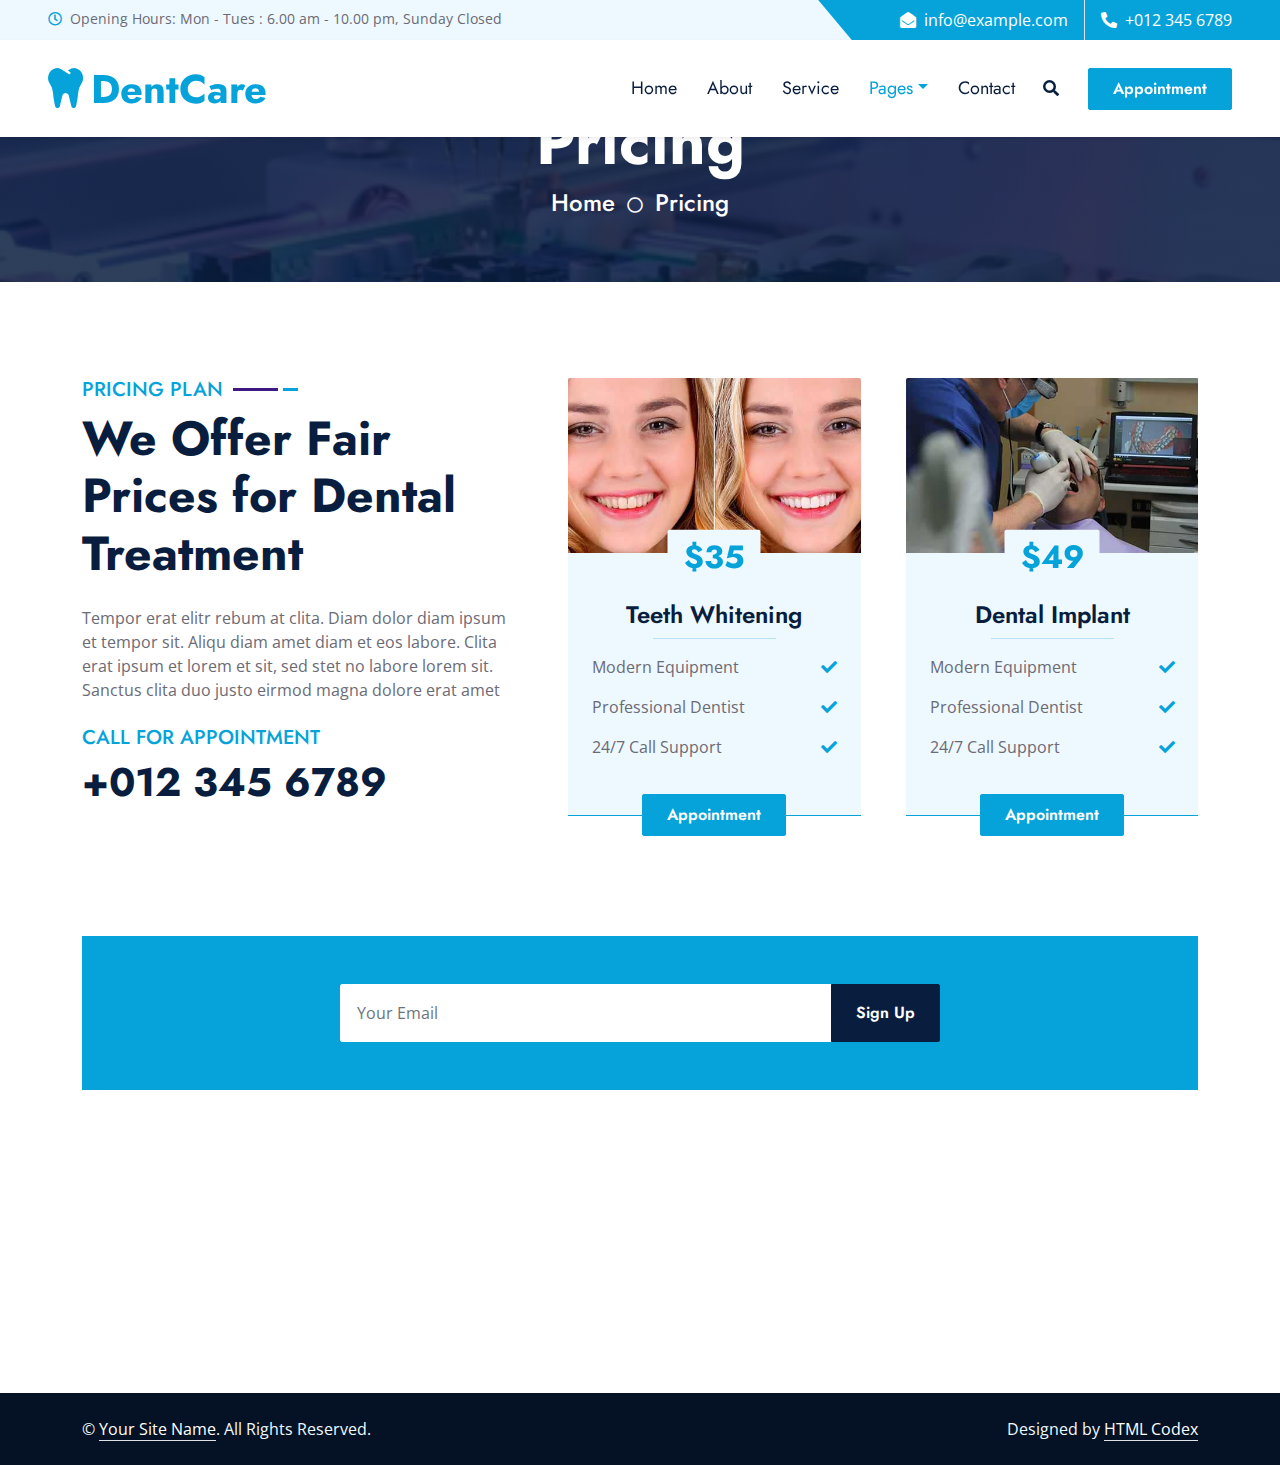
<file: price.html>
<!DOCTYPE html>
<html lang="en">

<head>
    <meta charset="utf-8">
    <title>DentCare - Dental Clinic Website Template</title>
    <meta content="width=device-width, initial-scale=1.0" name="viewport">
    <meta content="Free HTML Templates" name="keywords">
    <meta content="Free HTML Templates" name="description">

    <!-- Favicon -->
    <link href="img/favicon.ico" rel="icon">

    <!-- Google Web Fonts -->
    <link rel="preconnect" href="https://fonts.gstatic.com">
    <link href="https://fonts.googleapis.com/css2?family=Jost:wght@500;600;700&family=Open+Sans:wght@400;600&display=swap" rel="stylesheet"> 

    <!-- Icon Font Stylesheet -->
    <link href="https://cdnjs.cloudflare.com/ajax/libs/font-awesome/5.10.0/css/all.min.css" rel="stylesheet">
    <link href="https://cdn.jsdelivr.net/npm/bootstrap-icons@1.4.1/font/bootstrap-icons.css" rel="stylesheet">

    <!-- Libraries Stylesheet -->
    <link href="lib/owlcarousel/assets/owl.carousel.min.css" rel="stylesheet">
    <link href="lib/animate/animate.min.css" rel="stylesheet">
    <link href="lib/tempusdominus/css/tempusdominus-bootstrap-4.min.css" rel="stylesheet" />
    <link href="lib/twentytwenty/twentytwenty.css" rel="stylesheet" />

    <!-- Customized Bootstrap Stylesheet -->
    <link href="css/bootstrap.min.css" rel="stylesheet">

    <!-- Template Stylesheet -->
    <link href="css/style.css" rel="stylesheet">
</head>

<body>
    <!-- Spinner Start -->
    <div id="spinner" class="show bg-white position-fixed translate-middle w-100 vh-100 top-50 start-50 d-flex align-items-center justify-content-center">
        <div class="spinner-grow text-primary m-1" role="status">
            <span class="sr-only">Loading...</span>
        </div>
        <div class="spinner-grow text-dark m-1" role="status">
            <span class="sr-only">Loading...</span>
        </div>
        <div class="spinner-grow text-secondary m-1" role="status">
            <span class="sr-only">Loading...</span>
        </div>
    </div>
    <!-- Spinner End -->


    <!-- Topbar Start -->
    <div class="container-fluid bg-light ps-5 pe-0 d-none d-lg-block">
        <div class="row gx-0">
            <div class="col-md-6 text-center text-lg-start mb-2 mb-lg-0">
                <div class="d-inline-flex align-items-center">
                    <small class="py-2"><i class="far fa-clock text-primary me-2"></i>Opening Hours: Mon - Tues : 6.00 am - 10.00 pm, Sunday Closed </small>
                </div>
            </div>
            <div class="col-md-6 text-center text-lg-end">
                <div class="position-relative d-inline-flex align-items-center bg-primary text-white top-shape px-5">
                    <div class="me-3 pe-3 border-end py-2">
                        <p class="m-0"><i class="fa fa-envelope-open me-2"></i>info@example.com</p>
                    </div>
                    <div class="py-2">
                        <p class="m-0"><i class="fa fa-phone-alt me-2"></i>+012 345 6789</p>
                    </div>
                </div>
            </div>
        </div>
    </div>
    <!-- Topbar End -->


    <!-- Navbar Start -->
    <nav class="navbar navbar-expand-lg bg-white navbar-light shadow-sm px-5 py-3 py-lg-0">
        <a href="index.html" class="navbar-brand p-0">
            <h1 class="m-0 text-primary"><i class="fa fa-tooth me-2"></i>DentCare</h1>
        </a>
        <button class="navbar-toggler" type="button" data-bs-toggle="collapse" data-bs-target="#navbarCollapse">
            <span class="navbar-toggler-icon"></span>
        </button>
        <div class="collapse navbar-collapse" id="navbarCollapse">
            <div class="navbar-nav ms-auto py-0">
                <a href="index.html" class="nav-item nav-link">Home</a>
                <a href="about.html" class="nav-item nav-link">About</a>
                <a href="service.html" class="nav-item nav-link">Service</a>
                <div class="nav-item dropdown">
                    <a href="#" class="nav-link dropdown-toggle active" data-bs-toggle="dropdown">Pages</a>
                    <div class="dropdown-menu m-0">
                        <a href="price.html" class="dropdown-item active">Pricing Plan</a>
                        <a href="team.html" class="dropdown-item">Our Dentist</a>
                        <a href="testimonial.html" class="dropdown-item">Testimonial</a>
                        <a href="appointment.html" class="dropdown-item">Appointment</a>
                    </div>
                </div>
                <a href="contact.html" class="nav-item nav-link">Contact</a>
            </div>
            <button type="button" class="btn text-dark" data-bs-toggle="modal" data-bs-target="#searchModal"><i class="fa fa-search"></i></button>
            <a href="appointment.html" class="btn btn-primary py-2 px-4 ms-3">Appointment</a>
        </div>
    </nav>
    <!-- Navbar End -->


    <!-- Full Screen Search Start -->
    <div class="modal fade" id="searchModal" tabindex="-1">
        <div class="modal-dialog modal-fullscreen">
            <div class="modal-content" style="background: rgba(9, 30, 62, .7);">
                <div class="modal-header border-0">
                    <button type="button" class="btn bg-white btn-close" data-bs-dismiss="modal" aria-label="Close"></button>
                </div>
                <div class="modal-body d-flex align-items-center justify-content-center">
                    <div class="input-group" style="max-width: 600px;">
                        <input type="text" class="form-control bg-transparent border-primary p-3" placeholder="Type search keyword">
                        <button class="btn btn-primary px-4"><i class="bi bi-search"></i></button>
                    </div>
                </div>
            </div>
        </div>
    </div>
    <!-- Full Screen Search End -->


    <!-- Hero Start -->
    <div class="container-fluid bg-primary py-5 hero-header mb-5">
        <div class="row py-3">
            <div class="col-12 text-center">
                <h1 class="display-3 text-white animated zoomIn">Pricing</h1>
                <a href="" class="h4 text-white">Home</a>
                <i class="far fa-circle text-white px-2"></i>
                <a href="" class="h4 text-white">Pricing</a>
            </div>
        </div>
    </div>
    <!-- Hero End -->


    <!-- Pricing Start -->
    <div class="container-fluid py-5 wow fadeInUp" data-wow-delay="0.1s">
        <div class="container">
            <div class="row g-5">
                <div class="col-lg-5">
                    <div class="section-title mb-4">
                        <h5 class="position-relative d-inline-block text-primary text-uppercase">Pricing Plan</h5>
                        <h1 class="display-5 mb-0">We Offer Fair Prices for Dental Treatment</h1>
                    </div>
                    <p class="mb-4">Tempor erat elitr rebum at clita. Diam dolor diam ipsum et tempor sit. Aliqu diam amet diam et eos labore. Clita erat ipsum et lorem et sit, sed stet no labore lorem sit. Sanctus clita duo justo eirmod magna dolore erat amet</p>
                    <h5 class="text-uppercase text-primary wow fadeInUp" data-wow-delay="0.3s">Call for Appointment</h5>
                    <h1 class="wow fadeInUp" data-wow-delay="0.6s">+012 345 6789</h1>
                </div>
                <div class="col-lg-7">
                    <div class="owl-carousel price-carousel wow zoomIn" data-wow-delay="0.9s">
                        <div class="price-item pb-4">
                            <div class="position-relative">
                                <img class="img-fluid rounded-top" src="img/price-1.jpg" alt="">
                                <div class="d-flex align-items-center justify-content-center bg-light rounded pt-2 px-3 position-absolute top-100 start-50 translate-middle" style="z-index: 2;">
                                    <h2 class="text-primary m-0">$35</h2>
                                </div>
                            </div>
                            <div class="position-relative text-center bg-light border-bottom border-primary py-5 p-4">
                                <h4>Teeth Whitening</h4>
                                <hr class="text-primary w-50 mx-auto mt-0">
                                <div class="d-flex justify-content-between mb-3"><span>Modern Equipment</span><i class="fa fa-check text-primary pt-1"></i></div>
                                <div class="d-flex justify-content-between mb-3"><span>Professional Dentist</span><i class="fa fa-check text-primary pt-1"></i></div>
                                <div class="d-flex justify-content-between mb-2"><span>24/7 Call Support</span><i class="fa fa-check text-primary pt-1"></i></div>
                                <a href="appointment.html" class="btn btn-primary py-2 px-4 position-absolute top-100 start-50 translate-middle">Appointment</a>
                            </div>
                        </div>
                        <div class="price-item pb-4">
                            <div class="position-relative">
                                <img class="img-fluid rounded-top" src="img/price-2.jpg" alt="">
                                <div class="d-flex align-items-center justify-content-center bg-light rounded pt-2 px-3 position-absolute top-100 start-50 translate-middle" style="z-index: 2;">
                                    <h2 class="text-primary m-0">$49</h2>
                                </div>
                            </div>
                            <div class="position-relative text-center bg-light border-bottom border-primary py-5 p-4">
                                <h4>Dental Implant</h4>
                                <hr class="text-primary w-50 mx-auto mt-0">
                                <div class="d-flex justify-content-between mb-3"><span>Modern Equipment</span><i class="fa fa-check text-primary pt-1"></i></div>
                                <div class="d-flex justify-content-between mb-3"><span>Professional Dentist</span><i class="fa fa-check text-primary pt-1"></i></div>
                                <div class="d-flex justify-content-between mb-2"><span>24/7 Call Support</span><i class="fa fa-check text-primary pt-1"></i></div>
                                <a href="appointment.html" class="btn btn-primary py-2 px-4 position-absolute top-100 start-50 translate-middle">Appointment</a>
                            </div>
                        </div>
                        <div class="price-item pb-4">
                            <div class="position-relative">
                                <img class="img-fluid rounded-top" src="img/price-3.jpg" alt="">
                                <div class="d-flex align-items-center justify-content-center bg-light rounded pt-2 px-3 position-absolute top-100 start-50 translate-middle" style="z-index: 2;">
                                    <h2 class="text-primary m-0">$99</h2>
                                </div>
                            </div>
                            <div class="position-relative text-center bg-light border-bottom border-primary py-5 p-4">
                                <h4>Root Canal</h4>
                                <hr class="text-primary w-50 mx-auto mt-0">
                                <div class="d-flex justify-content-between mb-3"><span>Modern Equipment</span><i class="fa fa-check text-primary pt-1"></i></div>
                                <div class="d-flex justify-content-between mb-3"><span>Professional Dentist</span><i class="fa fa-check text-primary pt-1"></i></div>
                                <div class="d-flex justify-content-between mb-2"><span>24/7 Call Support</span><i class="fa fa-check text-primary pt-1"></i></div>
                                <a href="appointment.html" class="btn btn-primary py-2 px-4 position-absolute top-100 start-50 translate-middle">Appointment</a>
                            </div>
                        </div>
                    </div>
                </div>
            </div>
        </div>
    </div>
    <!-- Pricing End -->
    

    <!-- Newsletter Start -->
    <div class="container-fluid position-relative pt-5 wow fadeInUp" data-wow-delay="0.1s" style="z-index: 1;">
        <div class="container">
            <div class="bg-primary p-5">
                <form class="mx-auto" style="max-width: 600px;">
                    <div class="input-group">
                        <input type="text" class="form-control border-white p-3" placeholder="Your Email">
                        <button class="btn btn-dark px-4">Sign Up</button>
                    </div>
                </form>
            </div>
        </div>
    </div>
    <!-- Newsletter End -->
    

    <!-- Footer Start -->
    <div class="container-fluid bg-dark text-light py-5 wow fadeInUp" data-wow-delay="0.3s" style="margin-top: -75px;">
        <div class="container pt-5">
            <div class="row g-5 pt-4">
                <div class="col-lg-3 col-md-6">
                    <h3 class="text-white mb-4">Quick Links</h3>
                    <div class="d-flex flex-column justify-content-start">
                        <a class="text-light mb-2" href="#"><i class="bi bi-arrow-right text-primary me-2"></i>Home</a>
                        <a class="text-light mb-2" href="#"><i class="bi bi-arrow-right text-primary me-2"></i>About Us</a>
                        <a class="text-light mb-2" href="#"><i class="bi bi-arrow-right text-primary me-2"></i>Our Services</a>
                        <a class="text-light mb-2" href="#"><i class="bi bi-arrow-right text-primary me-2"></i>Latest Blog</a>
                        <a class="text-light" href="#"><i class="bi bi-arrow-right text-primary me-2"></i>Contact Us</a>
                    </div>
                </div>
                <div class="col-lg-3 col-md-6">
                    <h3 class="text-white mb-4">Popular Links</h3>
                    <div class="d-flex flex-column justify-content-start">
                        <a class="text-light mb-2" href="#"><i class="bi bi-arrow-right text-primary me-2"></i>Home</a>
                        <a class="text-light mb-2" href="#"><i class="bi bi-arrow-right text-primary me-2"></i>About Us</a>
                        <a class="text-light mb-2" href="#"><i class="bi bi-arrow-right text-primary me-2"></i>Our Services</a>
                        <a class="text-light mb-2" href="#"><i class="bi bi-arrow-right text-primary me-2"></i>Latest Blog</a>
                        <a class="text-light" href="#"><i class="bi bi-arrow-right text-primary me-2"></i>Contact Us</a>
                    </div>
                </div>
                <div class="col-lg-3 col-md-6">
                    <h3 class="text-white mb-4">Get In Touch</h3>
                    <p class="mb-2"><i class="bi bi-geo-alt text-primary me-2"></i>123 Street, New York, USA</p>
                    <p class="mb-2"><i class="bi bi-envelope-open text-primary me-2"></i>info@example.com</p>
                    <p class="mb-0"><i class="bi bi-telephone text-primary me-2"></i>+012 345 67890</p>
                </div>
                <div class="col-lg-3 col-md-6">
                    <h3 class="text-white mb-4">Follow Us</h3>
                    <div class="d-flex">
                        <a class="btn btn-lg btn-primary btn-lg-square rounded me-2" href="#"><i class="fab fa-twitter fw-normal"></i></a>
                        <a class="btn btn-lg btn-primary btn-lg-square rounded me-2" href="#"><i class="fab fa-facebook-f fw-normal"></i></a>
                        <a class="btn btn-lg btn-primary btn-lg-square rounded me-2" href="#"><i class="fab fa-linkedin-in fw-normal"></i></a>
                        <a class="btn btn-lg btn-primary btn-lg-square rounded" href="#"><i class="fab fa-instagram fw-normal"></i></a>
                    </div>
                </div>
            </div>
        </div>
    </div>
    <div class="container-fluid text-light py-4" style="background: #051225;">
        <div class="container">
            <div class="row g-0">
                <div class="col-md-6 text-center text-md-start">
                    <p class="mb-md-0">&copy; <a class="text-white border-bottom" href="#">Your Site Name</a>. All Rights Reserved.</p>
                </div>
                <div class="col-md-6 text-center text-md-end">
                    <p class="mb-0">Designed by <a class="text-white border-bottom" href="https://htmlcodex.com">HTML Codex</a></p>
                </div>
            </div>
        </div>
    </div>
    <!-- Footer End -->


    <!-- Back to Top -->
    <a href="#" class="btn btn-lg btn-primary btn-lg-square rounded back-to-top"><i class="bi bi-arrow-up"></i></a>


    <!-- JavaScript Libraries -->
    <script src="https://code.jquery.com/jquery-3.4.1.min.js"></script>
    <script src="https://cdn.jsdelivr.net/npm/bootstrap@5.0.0/dist/js/bootstrap.bundle.min.js"></script>
    <script src="lib/wow/wow.min.js"></script>
    <script src="lib/easing/easing.min.js"></script>
    <script src="lib/waypoints/waypoints.min.js"></script>
    <script src="lib/owlcarousel/owl.carousel.min.js"></script>
    <script src="lib/tempusdominus/js/moment.min.js"></script>
    <script src="lib/tempusdominus/js/moment-timezone.min.js"></script>
    <script src="lib/tempusdominus/js/tempusdominus-bootstrap-4.min.js"></script>
    <script src="lib/twentytwenty/jquery.event.move.js"></script>
    <script src="lib/twentytwenty/jquery.twentytwenty.js"></script>

    <!-- Template Javascript -->
    <script src="js/main.js"></script>
</body>

</html>
</file>
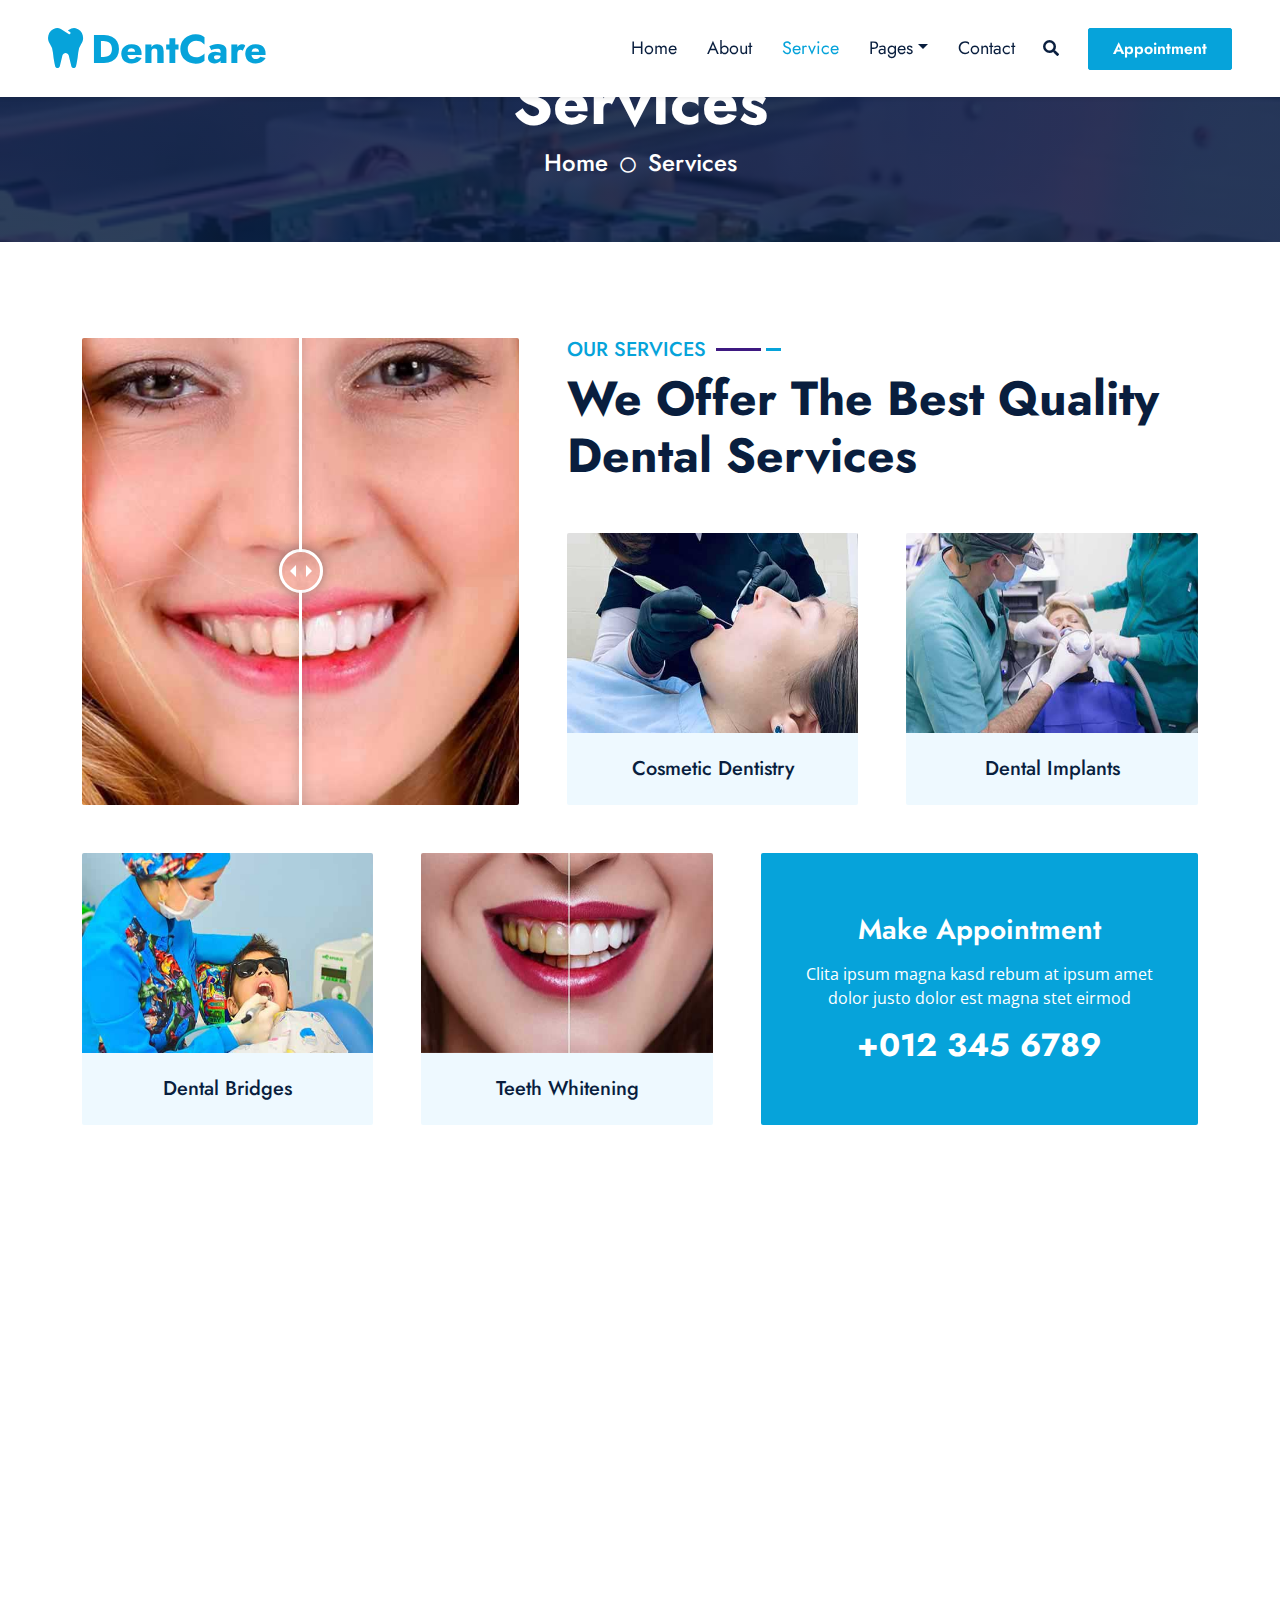
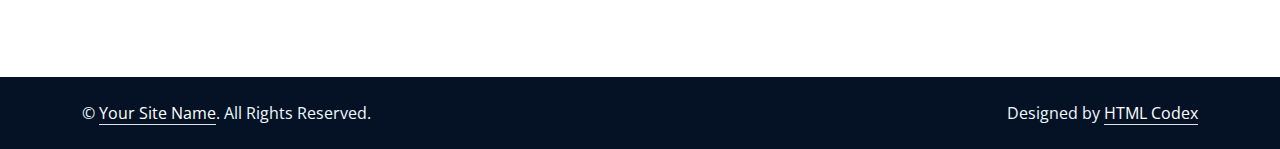
<file: service.html>
<!DOCTYPE html>
<html lang="en">

<head>
    <meta charset="utf-8">
    <title>DentCare - Dental Clinic Website Template</title>
    <meta content="width=device-width, initial-scale=1.0" name="viewport">
    <meta content="Free HTML Templates" name="keywords">
    <meta content="Free HTML Templates" name="description">

    <!-- Favicon -->
    <link href="img/favicon.ico" rel="icon">

    <!-- Google Web Fonts -->
    <link rel="preconnect" href="https://fonts.gstatic.com">
    <link href="https://fonts.googleapis.com/css2?family=Jost:wght@500;600;700&family=Open+Sans:wght@400;600&display=swap" rel="stylesheet"> 

    <!-- Icon Font Stylesheet -->
    <link href="https://cdnjs.cloudflare.com/ajax/libs/font-awesome/5.10.0/css/all.min.css" rel="stylesheet">
    <link href="https://cdn.jsdelivr.net/npm/bootstrap-icons@1.4.1/font/bootstrap-icons.css" rel="stylesheet">

    <!-- Libraries Stylesheet -->
    <link href="lib/owlcarousel/assets/owl.carousel.min.css" rel="stylesheet">
    <link href="lib/animate/animate.min.css" rel="stylesheet">
    <link href="lib/tempusdominus/css/tempusdominus-bootstrap-4.min.css" rel="stylesheet" />
    <link href="lib/twentytwenty/twentytwenty.css" rel="stylesheet" />

    <!-- Customized Bootstrap Stylesheet -->
    <link href="css/bootstrap.min.css" rel="stylesheet">

    <!-- Template Stylesheet -->
    <link href="css/style.css" rel="stylesheet">
</head>

<body>
    <!-- Spinner Start -->
    <div id="spinner" class="show bg-white position-fixed translate-middle w-100 vh-100 top-50 start-50 d-flex align-items-center justify-content-center">
        <div class="spinner-grow text-primary m-1" role="status">
            <span class="sr-only">Loading...</span>
        </div>
        <div class="spinner-grow text-dark m-1" role="status">
            <span class="sr-only">Loading...</span>
        </div>
        <div class="spinner-grow text-secondary m-1" role="status">
            <span class="sr-only">Loading...</span>
        </div>
    </div>
    <!-- Spinner End -->


    <!-- Topbar Start -->
    <!-- <div class="container-fluid bg-light ps-5 pe-0 d-none d-lg-block">
        <div class="row gx-0">
            <div class="col-md-6 text-center text-lg-start mb-2 mb-lg-0">
                <div class="d-inline-flex align-items-center">
                    <small class="py-2"><i class="far fa-clock text-primary me-2"></i>Opening Hours: Mon - Tues : 6.00 am - 10.00 pm, Sunday Closed </small>
                </div>
            </div>
            <div class="col-md-6 text-center text-lg-end">
                <div class="position-relative d-inline-flex align-items-center bg-primary text-white top-shape px-5">
                    <div class="me-3 pe-3 border-end py-2">
                        <p class="m-0"><i class="fa fa-envelope-open me-2"></i>info@example.com</p>
                    </div>
                    <div class="py-2">
                        <p class="m-0"><i class="fa fa-phone-alt me-2"></i>+012 345 6789</p>
                    </div>
                </div>
            </div>
        </div>
    </div> -->
    <!-- Topbar End -->


    <!-- Navbar Start -->
    <nav class="navbar navbar-expand-lg bg-white navbar-light shadow-sm px-5 py-3 py-lg-0">
        <a href="index.html" class="navbar-brand p-0">
            <h1 class="m-0 text-primary"><i class="fa fa-tooth me-2"></i>DentCare</h1>
        </a>
        <button class="navbar-toggler" type="button" data-bs-toggle="collapse" data-bs-target="#navbarCollapse">
            <span class="navbar-toggler-icon"></span>
        </button>
        <div class="collapse navbar-collapse" id="navbarCollapse">
            <div class="navbar-nav ms-auto py-0">
                <a href="index.html" class="nav-item nav-link">Home</a>
                <a href="about.html" class="nav-item nav-link">About</a>
                <a href="service.html" class="nav-item nav-link active">Service</a>
                <div class="nav-item dropdown">
                    <a href="#" class="nav-link dropdown-toggle" data-bs-toggle="dropdown">Pages</a>
                    <div class="dropdown-menu m-0">
                        <a href="price.html" class="dropdown-item">Pricing Plan</a>
                        <a href="team.html" class="dropdown-item">Our Dentist</a>
                        <a href="testimonial.html" class="dropdown-item">Testimonial</a>
                        <a href="appointment.html" class="dropdown-item">Appointment</a>
                    </div>
                </div>
                <a href="contact.html" class="nav-item nav-link">Contact</a>
            </div>
            <button type="button" class="btn text-dark" data-bs-toggle="modal" data-bs-target="#searchModal"><i class="fa fa-search"></i></button>
            <a href="appointment.html" class="btn btn-primary py-2 px-4 ms-3">Appointment</a>
        </div>
    </nav>
    <!-- Navbar End -->


    <!-- Full Screen Search Start -->
    <div class="modal fade" id="searchModal" tabindex="-1">
        <div class="modal-dialog modal-fullscreen">
            <div class="modal-content" style="background: rgba(9, 30, 62, .7);">
                <div class="modal-header border-0">
                    <button type="button" class="btn bg-white btn-close" data-bs-dismiss="modal" aria-label="Close"></button>
                </div>
                <div class="modal-body d-flex align-items-center justify-content-center">
                    <div class="input-group" style="max-width: 600px;">
                        <input type="text" class="form-control bg-transparent border-primary p-3" placeholder="Type search keyword">
                        <button class="btn btn-primary px-4"><i class="bi bi-search"></i></button>
                    </div>
                </div>
            </div>
        </div>
    </div>
    <!-- Full Screen Search End -->


    <!-- Hero Start -->
    <div class="container-fluid bg-primary py-5 hero-header mb-5">
        <div class="row py-3">
            <div class="col-12 text-center">
                <h1 class="display-3 text-white animated zoomIn">Services</h1>
                <a href="" class="h4 text-white">Home</a>
                <i class="far fa-circle text-white px-2"></i>
                <a href="" class="h4 text-white">Services</a>
            </div>
        </div>
    </div>
    <!-- Hero End -->


    <!-- Service Start -->
    <div class="container-fluid py-5 wow fadeInUp" data-wow-delay="0.1s">
        <div class="container">
            <div class="row g-5 mb-5">
                <div class="col-lg-5 wow zoomIn" data-wow-delay="0.3s" style="min-height: 400px;">
                    <div class="twentytwenty-container position-relative h-100 rounded overflow-hidden">
                        <img class="position-absolute w-100 h-100" src="img/before.jpg" style="object-fit: cover;">
                        <img class="position-absolute w-100 h-100" src="img/after.jpg" style="object-fit: cover;">
                    </div>
                </div>
                <div class="col-lg-7">
                    <div class="section-title mb-5">
                        <h5 class="position-relative d-inline-block text-primary text-uppercase">Our Services</h5>
                        <h1 class="display-5 mb-0">We Offer The Best Quality Dental Services</h1>
                    </div>
                    <div class="row g-5">
                        <div class="col-md-6 service-item wow zoomIn" data-wow-delay="0.6s">
                            <div class="rounded-top overflow-hidden">
                                <img class="img-fluid" src="img/service-1.jpg" alt="">
                            </div>
                            <div class="position-relative bg-light rounded-bottom text-center p-4">
                                <h5 class="m-0">Cosmetic Dentistry</h5>
                            </div>
                        </div>
                        <div class="col-md-6 service-item wow zoomIn" data-wow-delay="0.9s">
                            <div class="rounded-top overflow-hidden">
                                <img class="img-fluid" src="img/service-2.jpg" alt="">
                            </div>
                            <div class="position-relative bg-light rounded-bottom text-center p-4">
                                <h5 class="m-0">Dental Implants</h5>
                            </div>
                        </div>
                    </div>
                </div>
            </div>
            <div class="row g-5 wow fadeInUp" data-wow-delay="0.1s">
                <div class="col-lg-7">
                    <div class="row g-5">
                        <div class="col-md-6 service-item wow zoomIn" data-wow-delay="0.3s">
                            <div class="rounded-top overflow-hidden">
                                <img class="img-fluid" src="img/service-3.jpg" alt="">
                            </div>
                            <div class="position-relative bg-light rounded-bottom text-center p-4">
                                <h5 class="m-0">Dental Bridges</h5>
                            </div>
                        </div>
                        <div class="col-md-6 service-item wow zoomIn" data-wow-delay="0.6s">
                            <div class="rounded-top overflow-hidden">
                                <img class="img-fluid" src="img/service-4.jpg" alt="">
                            </div>
                            <div class="position-relative bg-light rounded-bottom text-center p-4">
                                <h5 class="m-0">Teeth Whitening</h5>
                            </div>
                        </div>
                    </div>
                </div>
                <div class="col-lg-5 service-item wow zoomIn" data-wow-delay="0.9s">
                    <div class="position-relative bg-primary rounded h-100 d-flex flex-column align-items-center justify-content-center text-center p-4">
                        <h3 class="text-white mb-3">Make Appointment</h3>
                        <p class="text-white mb-3">Clita ipsum magna kasd rebum at ipsum amet dolor justo dolor est magna stet eirmod</p>
                        <h2 class="text-white mb-0">+012 345 6789</h2>
                    </div>
                </div>
            </div>
        </div>
    </div>
    <!-- Service End -->
    

    <!-- Newsletter Start -->
    <div class="container-fluid position-relative pt-5 wow fadeInUp" data-wow-delay="0.1s" style="z-index: 1;">
        <div class="container">
            <div class="bg-primary p-5">
                <form class="mx-auto" style="max-width: 600px;">
                    <div class="input-group">
                        <input type="text" class="form-control border-white p-3" placeholder="Your Email">
                        <button class="btn btn-dark px-4">Sign Up</button>
                    </div>
                </form>
            </div>
        </div>
    </div>
    <!-- Newsletter End -->
    

    <!-- Footer Start -->
    <div class="container-fluid bg-dark text-light py-5 wow fadeInUp" data-wow-delay="0.3s" style="margin-top: -75px;">
        <div class="container pt-5">
            <div class="row g-5 pt-4">
                <div class="col-lg-3 col-md-6">
                    <h3 class="text-white mb-4">Quick Links</h3>
                    <div class="d-flex flex-column justify-content-start">
                        <a class="text-light mb-2" href="#"><i class="bi bi-arrow-right text-primary me-2"></i>Home</a>
                        <a class="text-light mb-2" href="#"><i class="bi bi-arrow-right text-primary me-2"></i>About Us</a>
                        <a class="text-light mb-2" href="#"><i class="bi bi-arrow-right text-primary me-2"></i>Our Services</a>
                        <a class="text-light mb-2" href="#"><i class="bi bi-arrow-right text-primary me-2"></i>Latest Blog</a>
                        <a class="text-light" href="#"><i class="bi bi-arrow-right text-primary me-2"></i>Contact Us</a>
                    </div>
                </div>
                <div class="col-lg-3 col-md-6">
                    <h3 class="text-white mb-4">Popular Links</h3>
                    <div class="d-flex flex-column justify-content-start">
                        <a class="text-light mb-2" href="#"><i class="bi bi-arrow-right text-primary me-2"></i>Home</a>
                        <a class="text-light mb-2" href="#"><i class="bi bi-arrow-right text-primary me-2"></i>About Us</a>
                        <a class="text-light mb-2" href="#"><i class="bi bi-arrow-right text-primary me-2"></i>Our Services</a>
                        <a class="text-light mb-2" href="#"><i class="bi bi-arrow-right text-primary me-2"></i>Latest Blog</a>
                        <a class="text-light" href="#"><i class="bi bi-arrow-right text-primary me-2"></i>Contact Us</a>
                    </div>
                </div>
                <div class="col-lg-3 col-md-6">
                    <h3 class="text-white mb-4">Get In Touch</h3>
                    <p class="mb-2"><i class="bi bi-geo-alt text-primary me-2"></i>123 Street, New York, USA</p>
                    <p class="mb-2"><i class="bi bi-envelope-open text-primary me-2"></i>info@example.com</p>
                    <p class="mb-0"><i class="bi bi-telephone text-primary me-2"></i>+012 345 67890</p>
                </div>
                <div class="col-lg-3 col-md-6">
                    <h3 class="text-white mb-4">Follow Us</h3>
                    <div class="d-flex">
                        <a class="btn btn-lg btn-primary btn-lg-square rounded me-2" href="#"><i class="fab fa-twitter fw-normal"></i></a>
                        <a class="btn btn-lg btn-primary btn-lg-square rounded me-2" href="#"><i class="fab fa-facebook-f fw-normal"></i></a>
                        <a class="btn btn-lg btn-primary btn-lg-square rounded me-2" href="#"><i class="fab fa-linkedin-in fw-normal"></i></a>
                        <a class="btn btn-lg btn-primary btn-lg-square rounded" href="#"><i class="fab fa-instagram fw-normal"></i></a>
                    </div>
                </div>
            </div>
        </div>
    </div>
    <div class="container-fluid text-light py-4" style="background: #051225;">
        <div class="container">
            <div class="row g-0">
                <div class="col-md-6 text-center text-md-start">
                    <p class="mb-md-0">&copy; <a class="text-white border-bottom" href="#">Your Site Name</a>. All Rights Reserved.</p>
                </div>
                <div class="col-md-6 text-center text-md-end">
                    <p class="mb-0">Designed by <a class="text-white border-bottom" href="https://htmlcodex.com">HTML Codex</a></p>
                </div>
            </div>
        </div>
    </div>
    <!-- Footer End -->


    <!-- Back to Top -->
    <a href="#" class="btn btn-lg btn-primary btn-lg-square rounded back-to-top"><i class="bi bi-arrow-up"></i></a>


    <!-- JavaScript Libraries -->
    <script src="https://code.jquery.com/jquery-3.4.1.min.js"></script>
    <script src="https://cdn.jsdelivr.net/npm/bootstrap@5.0.0/dist/js/bootstrap.bundle.min.js"></script>
    <script src="lib/wow/wow.min.js"></script>
    <script src="lib/easing/easing.min.js"></script>
    <script src="lib/waypoints/waypoints.min.js"></script>
    <script src="lib/owlcarousel/owl.carousel.min.js"></script>
    <script src="lib/tempusdominus/js/moment.min.js"></script>
    <script src="lib/tempusdominus/js/moment-timezone.min.js"></script>
    <script src="lib/tempusdominus/js/tempusdominus-bootstrap-4.min.js"></script>
    <script src="lib/twentytwenty/jquery.event.move.js"></script>
    <script src="lib/twentytwenty/jquery.twentytwenty.js"></script>

    <!-- Template Javascript -->
    <script src="js/main.js"></script>
</body>

</html>
</file>
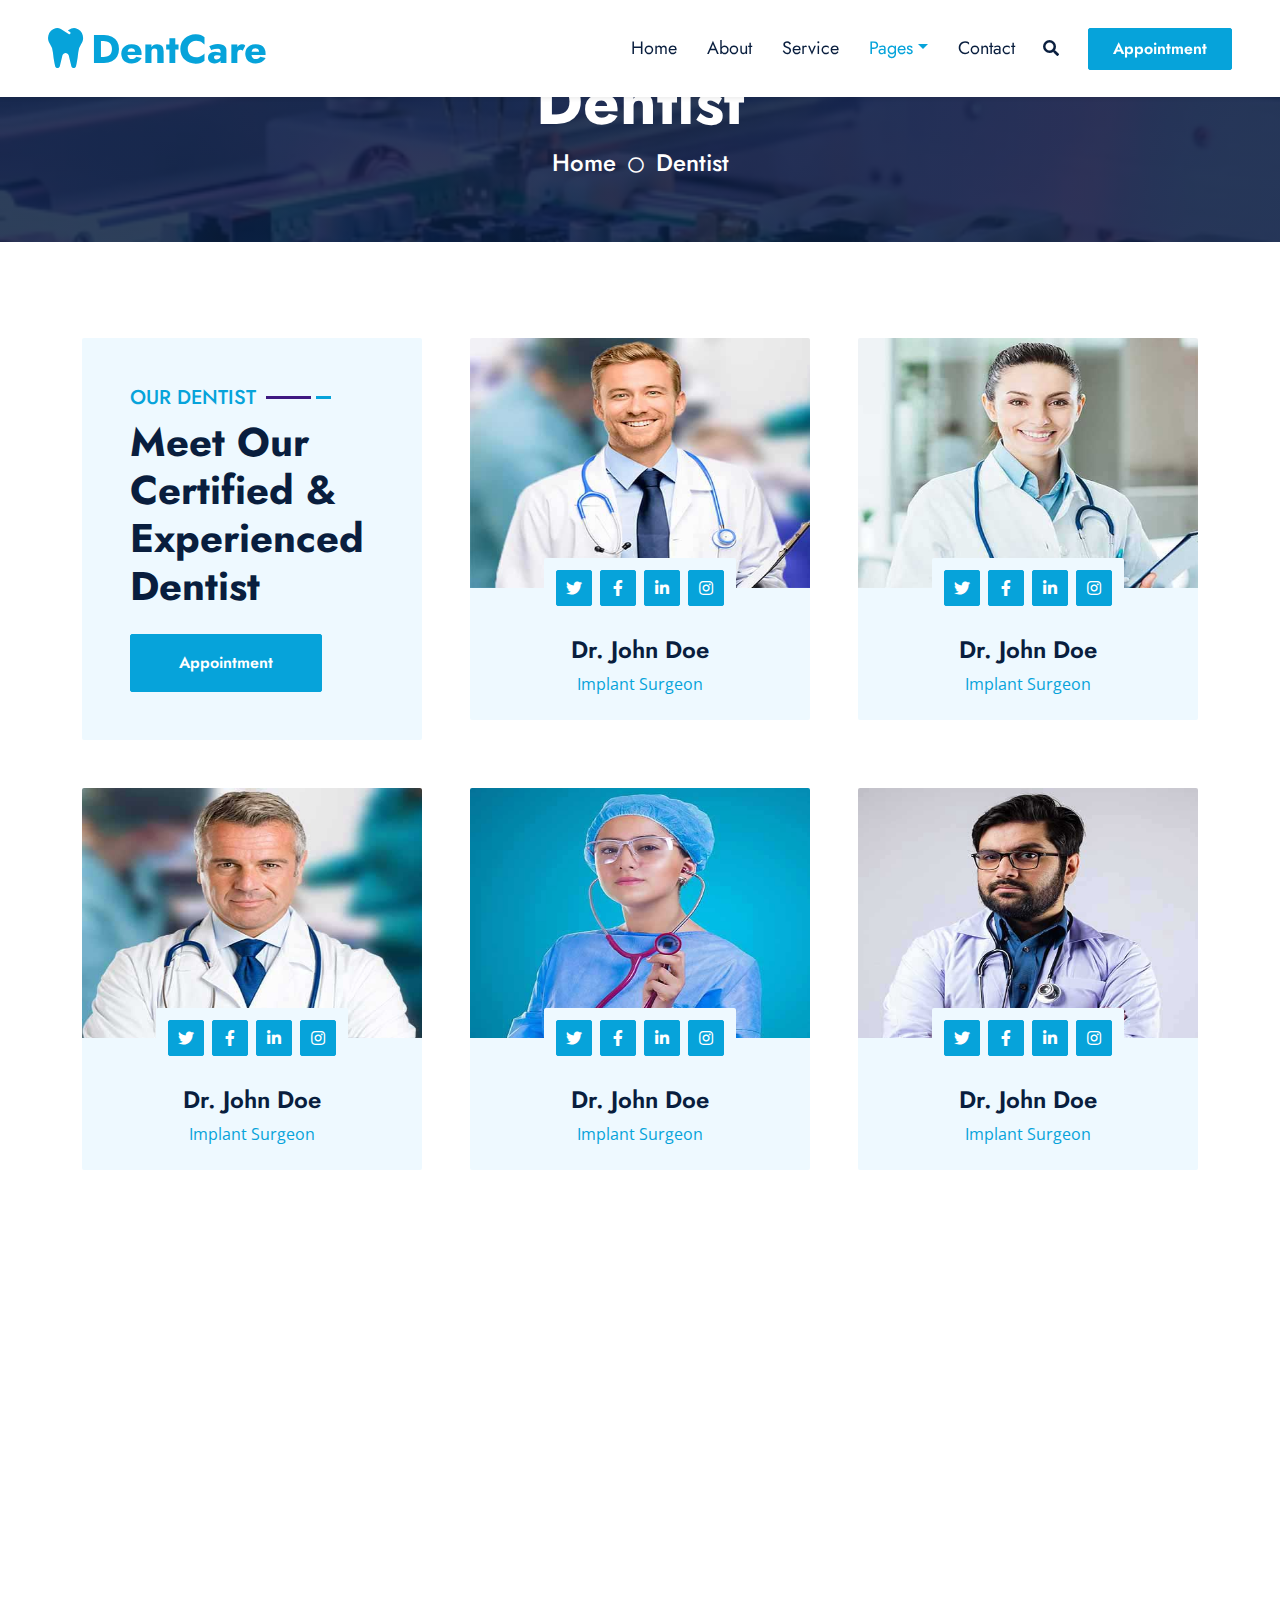
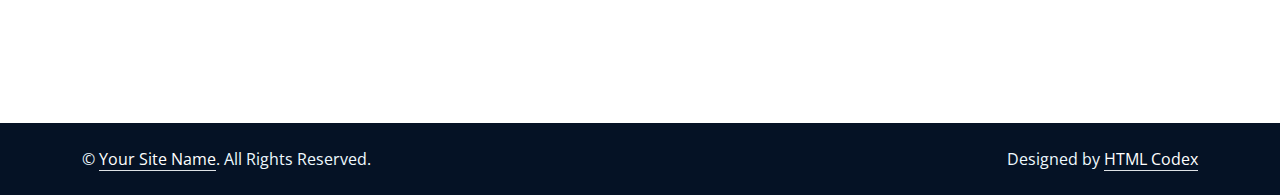
<file: team.html>
<!DOCTYPE html>
<html lang="en">

<head>
    <meta charset="utf-8">
    <title>DentCare - Dental Clinic Website Template</title>
    <meta content="width=device-width, initial-scale=1.0" name="viewport">
    <meta content="Free HTML Templates" name="keywords">
    <meta content="Free HTML Templates" name="description">

    <!-- Favicon -->
    <link href="img/favicon.ico" rel="icon">

    <!-- Google Web Fonts -->
    <link rel="preconnect" href="https://fonts.gstatic.com">
    <link href="https://fonts.googleapis.com/css2?family=Jost:wght@500;600;700&family=Open+Sans:wght@400;600&display=swap" rel="stylesheet"> 

    <!-- Icon Font Stylesheet -->
    <link href="https://cdnjs.cloudflare.com/ajax/libs/font-awesome/5.10.0/css/all.min.css" rel="stylesheet">
    <link href="https://cdn.jsdelivr.net/npm/bootstrap-icons@1.4.1/font/bootstrap-icons.css" rel="stylesheet">

    <!-- Libraries Stylesheet -->
    <link href="lib/owlcarousel/assets/owl.carousel.min.css" rel="stylesheet">
    <link href="lib/animate/animate.min.css" rel="stylesheet">
    <link href="lib/tempusdominus/css/tempusdominus-bootstrap-4.min.css" rel="stylesheet" />
    <link href="lib/twentytwenty/twentytwenty.css" rel="stylesheet" />

    <!-- Customized Bootstrap Stylesheet -->
    <link href="css/bootstrap.min.css" rel="stylesheet">

    <!-- Template Stylesheet -->
    <link href="css/style.css" rel="stylesheet">
</head>

<body>
    <!-- Spinner Start -->
    <div id="spinner" class="show bg-white position-fixed translate-middle w-100 vh-100 top-50 start-50 d-flex align-items-center justify-content-center">
        <div class="spinner-grow text-primary m-1" role="status">
            <span class="sr-only">Loading...</span>
        </div>
        <div class="spinner-grow text-dark m-1" role="status">
            <span class="sr-only">Loading...</span>
        </div>
        <div class="spinner-grow text-secondary m-1" role="status">
            <span class="sr-only">Loading...</span>
        </div>
    </div>
    <!-- Spinner End -->


    <!-- Topbar Start -->
    <!-- <div class="container-fluid bg-light ps-5 pe-0 d-none d-lg-block">
        <div class="row gx-0">
            <div class="col-md-6 text-center text-lg-start mb-2 mb-lg-0">
                <div class="d-inline-flex align-items-center">
                    <small class="py-2"><i class="far fa-clock text-primary me-2"></i>Opening Hours: Mon - Tues : 6.00 am - 10.00 pm, Sunday Closed </small>
                </div>
            </div>
            <div class="col-md-6 text-center text-lg-end">
                <div class="position-relative d-inline-flex align-items-center bg-primary text-white top-shape px-5">
                    <div class="me-3 pe-3 border-end py-2">
                        <p class="m-0"><i class="fa fa-envelope-open me-2"></i>info@example.com</p>
                    </div>
                    <div class="py-2">
                        <p class="m-0"><i class="fa fa-phone-alt me-2"></i>+012 345 6789</p>
                    </div>
                </div>
            </div>
        </div>
    </div> -->
    <!-- Topbar End -->


    <!-- Navbar Start -->
    <nav class="navbar navbar-expand-lg bg-white navbar-light shadow-sm px-5 py-3 py-lg-0">
        <a href="index.html" class="navbar-brand p-0">
            <h1 class="m-0 text-primary"><i class="fa fa-tooth me-2"></i>DentCare</h1>
        </a>
        <button class="navbar-toggler" type="button" data-bs-toggle="collapse" data-bs-target="#navbarCollapse">
            <span class="navbar-toggler-icon"></span>
        </button>
        <div class="collapse navbar-collapse" id="navbarCollapse">
            <div class="navbar-nav ms-auto py-0">
                <a href="index.html" class="nav-item nav-link">Home</a>
                <a href="about.html" class="nav-item nav-link">About</a>
                <a href="service.html" class="nav-item nav-link">Service</a>
                <div class="nav-item dropdown">
                    <a href="#" class="nav-link dropdown-toggle active" data-bs-toggle="dropdown">Pages</a>
                    <div class="dropdown-menu m-0">
                        <a href="price.html" class="dropdown-item">Pricing Plan</a>
                        <a href="team.html" class="dropdown-item active">Our Dentist</a>
                        <a href="testimonial.html" class="dropdown-item">Testimonial</a>
                        <a href="appointment.html" class="dropdown-item">Appointment</a>
                    </div>
                </div>
                <a href="contact.html" class="nav-item nav-link">Contact</a>
            </div>
            <button type="button" class="btn text-dark" data-bs-toggle="modal" data-bs-target="#searchModal"><i class="fa fa-search"></i></button>
            <a href="appointment.html" class="btn btn-primary py-2 px-4 ms-3">Appointment</a>
        </div>
    </nav>
    <!-- Navbar End -->


    <!-- Full Screen Search Start -->
    <div class="modal fade" id="searchModal" tabindex="-1">
        <div class="modal-dialog modal-fullscreen">
            <div class="modal-content" style="background: rgba(9, 30, 62, .7);">
                <div class="modal-header border-0">
                    <button type="button" class="btn bg-white btn-close" data-bs-dismiss="modal" aria-label="Close"></button>
                </div>
                <div class="modal-body d-flex align-items-center justify-content-center">
                    <div class="input-group" style="max-width: 600px;">
                        <input type="text" class="form-control bg-transparent border-primary p-3" placeholder="Type search keyword">
                        <button class="btn btn-primary px-4"><i class="bi bi-search"></i></button>
                    </div>
                </div>
            </div>
        </div>
    </div>
    <!-- Full Screen Search End -->


    <!-- Hero Start -->
    <div class="container-fluid bg-primary py-5 hero-header mb-5">
        <div class="row py-3">
            <div class="col-12 text-center">
                <h1 class="display-3 text-white animated zoomIn">Dentist</h1>
                <a href="" class="h4 text-white">Home</a>
                <i class="far fa-circle text-white px-2"></i>
                <a href="" class="h4 text-white">Dentist</a>
            </div>
        </div>
    </div>
    <!-- Hero End -->


    <!-- Team Start -->
    <div class="container-fluid py-5">
        <div class="container">
            <div class="row g-5">
                <div class="col-lg-4 wow slideInUp" data-wow-delay="0.1s">
                    <div class="section-title bg-light rounded h-100 p-5">
                        <h5 class="position-relative d-inline-block text-primary text-uppercase">Our Dentist</h5>
                        <h1 class="display-6 mb-4">Meet Our Certified & Experienced Dentist</h1>
                        <a href="appointment.html" class="btn btn-primary py-3 px-5">Appointment</a>
                    </div>
                </div>
                <div class="col-lg-4 wow slideInUp" data-wow-delay="0.3s">
                    <div class="team-item">
                        <div class="position-relative rounded-top" style="z-index: 1;">
                            <img class="img-fluid rounded-top w-100" src="img/team-1.jpg" alt="">
                            <div class="position-absolute top-100 start-50 translate-middle bg-light rounded p-2 d-flex">
                                <a class="btn btn-primary btn-square m-1" href="#"><i class="fab fa-twitter fw-normal"></i></a>
                                <a class="btn btn-primary btn-square m-1" href="#"><i class="fab fa-facebook-f fw-normal"></i></a>
                                <a class="btn btn-primary btn-square m-1" href="#"><i class="fab fa-linkedin-in fw-normal"></i></a>
                                <a class="btn btn-primary btn-square m-1" href="#"><i class="fab fa-instagram fw-normal"></i></a>
                            </div>
                        </div>
                        <div class="team-text position-relative bg-light text-center rounded-bottom p-4 pt-5">
                            <h4 class="mb-2">Dr. John Doe</h4>
                            <p class="text-primary mb-0">Implant Surgeon</p>
                        </div>
                    </div>
                </div>
                <div class="col-lg-4 wow slideInUp" data-wow-delay="0.6s">
                    <div class="team-item">
                        <div class="position-relative rounded-top" style="z-index: 1;">
                            <img class="img-fluid rounded-top w-100" src="img/team-2.jpg" alt="">
                            <div class="position-absolute top-100 start-50 translate-middle bg-light rounded p-2 d-flex">
                                <a class="btn btn-primary btn-square m-1" href="#"><i class="fab fa-twitter fw-normal"></i></a>
                                <a class="btn btn-primary btn-square m-1" href="#"><i class="fab fa-facebook-f fw-normal"></i></a>
                                <a class="btn btn-primary btn-square m-1" href="#"><i class="fab fa-linkedin-in fw-normal"></i></a>
                                <a class="btn btn-primary btn-square m-1" href="#"><i class="fab fa-instagram fw-normal"></i></a>
                            </div>
                        </div>
                        <div class="team-text position-relative bg-light text-center rounded-bottom p-4 pt-5">
                            <h4 class="mb-2">Dr. John Doe</h4>
                            <p class="text-primary mb-0">Implant Surgeon</p>
                        </div>
                    </div>
                </div>
                <div class="col-lg-4 wow slideInUp" data-wow-delay="0.1s">
                    <div class="team-item">
                        <div class="position-relative rounded-top" style="z-index: 1;">
                            <img class="img-fluid rounded-top w-100" src="img/team-3.jpg" alt="">
                            <div class="position-absolute top-100 start-50 translate-middle bg-light rounded p-2 d-flex">
                                <a class="btn btn-primary btn-square m-1" href="#"><i class="fab fa-twitter fw-normal"></i></a>
                                <a class="btn btn-primary btn-square m-1" href="#"><i class="fab fa-facebook-f fw-normal"></i></a>
                                <a class="btn btn-primary btn-square m-1" href="#"><i class="fab fa-linkedin-in fw-normal"></i></a>
                                <a class="btn btn-primary btn-square m-1" href="#"><i class="fab fa-instagram fw-normal"></i></a>
                            </div>
                        </div>
                        <div class="team-text position-relative bg-light text-center rounded-bottom p-4 pt-5">
                            <h4 class="mb-2">Dr. John Doe</h4>
                            <p class="text-primary mb-0">Implant Surgeon</p>
                        </div>
                    </div>
                </div>
                <div class="col-lg-4 wow slideInUp" data-wow-delay="0.3s">
                    <div class="team-item">
                        <div class="position-relative rounded-top" style="z-index: 1;">
                            <img class="img-fluid rounded-top w-100" src="img/team-4.jpg" alt="">
                            <div class="position-absolute top-100 start-50 translate-middle bg-light rounded p-2 d-flex">
                                <a class="btn btn-primary btn-square m-1" href="#"><i class="fab fa-twitter fw-normal"></i></a>
                                <a class="btn btn-primary btn-square m-1" href="#"><i class="fab fa-facebook-f fw-normal"></i></a>
                                <a class="btn btn-primary btn-square m-1" href="#"><i class="fab fa-linkedin-in fw-normal"></i></a>
                                <a class="btn btn-primary btn-square m-1" href="#"><i class="fab fa-instagram fw-normal"></i></a>
                            </div>
                        </div>
                        <div class="team-text position-relative bg-light text-center rounded-bottom p-4 pt-5">
                            <h4 class="mb-2">Dr. John Doe</h4>
                            <p class="text-primary mb-0">Implant Surgeon</p>
                        </div>
                    </div>
                </div>
                <div class="col-lg-4 wow slideInUp" data-wow-delay="0.6s">
                    <div class="team-item">
                        <div class="position-relative rounded-top" style="z-index: 1;">
                            <img class="img-fluid rounded-top w-100" src="img/team-5.jpg" alt="">
                            <div class="position-absolute top-100 start-50 translate-middle bg-light rounded p-2 d-flex">
                                <a class="btn btn-primary btn-square m-1" href="#"><i class="fab fa-twitter fw-normal"></i></a>
                                <a class="btn btn-primary btn-square m-1" href="#"><i class="fab fa-facebook-f fw-normal"></i></a>
                                <a class="btn btn-primary btn-square m-1" href="#"><i class="fab fa-linkedin-in fw-normal"></i></a>
                                <a class="btn btn-primary btn-square m-1" href="#"><i class="fab fa-instagram fw-normal"></i></a>
                            </div>
                        </div>
                        <div class="team-text position-relative bg-light text-center rounded-bottom p-4 pt-5">
                            <h4 class="mb-2">Dr. John Doe</h4>
                            <p class="text-primary mb-0">Implant Surgeon</p>
                        </div>
                    </div>
                </div>
            </div>
        </div>
    </div>
    <!-- Team End -->
    

    <!-- Newsletter Start -->
    <div class="container-fluid position-relative pt-5 wow fadeInUp" data-wow-delay="0.1s" style="z-index: 1;">
        <div class="container">
            <div class="bg-primary p-5">
                <form class="mx-auto" style="max-width: 600px;">
                    <div class="input-group">
                        <input type="text" class="form-control border-white p-3" placeholder="Your Email">
                        <button class="btn btn-dark px-4">Sign Up</button>
                    </div>
                </form>
            </div>
        </div>
    </div>
    <!-- Newsletter End -->
    

    <!-- Footer Start -->
    <div class="container-fluid bg-dark text-light py-5 wow fadeInUp" data-wow-delay="0.3s" style="margin-top: -75px;">
        <div class="container pt-5">
            <div class="row g-5 pt-4">
                <div class="col-lg-3 col-md-6">
                    <h3 class="text-white mb-4">Quick Links</h3>
                    <div class="d-flex flex-column justify-content-start">
                        <a class="text-light mb-2" href="#"><i class="bi bi-arrow-right text-primary me-2"></i>Home</a>
                        <a class="text-light mb-2" href="#"><i class="bi bi-arrow-right text-primary me-2"></i>About Us</a>
                        <a class="text-light mb-2" href="#"><i class="bi bi-arrow-right text-primary me-2"></i>Our Services</a>
                        <a class="text-light mb-2" href="#"><i class="bi bi-arrow-right text-primary me-2"></i>Latest Blog</a>
                        <a class="text-light" href="#"><i class="bi bi-arrow-right text-primary me-2"></i>Contact Us</a>
                    </div>
                </div>
                <div class="col-lg-3 col-md-6">
                    <h3 class="text-white mb-4">Popular Links</h3>
                    <div class="d-flex flex-column justify-content-start">
                        <a class="text-light mb-2" href="#"><i class="bi bi-arrow-right text-primary me-2"></i>Home</a>
                        <a class="text-light mb-2" href="#"><i class="bi bi-arrow-right text-primary me-2"></i>About Us</a>
                        <a class="text-light mb-2" href="#"><i class="bi bi-arrow-right text-primary me-2"></i>Our Services</a>
                        <a class="text-light mb-2" href="#"><i class="bi bi-arrow-right text-primary me-2"></i>Latest Blog</a>
                        <a class="text-light" href="#"><i class="bi bi-arrow-right text-primary me-2"></i>Contact Us</a>
                    </div>
                </div>
                <div class="col-lg-3 col-md-6">
                    <h3 class="text-white mb-4">Get In Touch</h3>
                    <p class="mb-2"><i class="bi bi-geo-alt text-primary me-2"></i>123 Street, New York, USA</p>
                    <p class="mb-2"><i class="bi bi-envelope-open text-primary me-2"></i>info@example.com</p>
                    <p class="mb-0"><i class="bi bi-telephone text-primary me-2"></i>+012 345 67890</p>
                </div>
                <div class="col-lg-3 col-md-6">
                    <h3 class="text-white mb-4">Follow Us</h3>
                    <div class="d-flex">
                        <a class="btn btn-lg btn-primary btn-lg-square rounded me-2" href="#"><i class="fab fa-twitter fw-normal"></i></a>
                        <a class="btn btn-lg btn-primary btn-lg-square rounded me-2" href="#"><i class="fab fa-facebook-f fw-normal"></i></a>
                        <a class="btn btn-lg btn-primary btn-lg-square rounded me-2" href="#"><i class="fab fa-linkedin-in fw-normal"></i></a>
                        <a class="btn btn-lg btn-primary btn-lg-square rounded" href="#"><i class="fab fa-instagram fw-normal"></i></a>
                    </div>
                </div>
            </div>
        </div>
    </div>
    <div class="container-fluid text-light py-4" style="background: #051225;">
        <div class="container">
            <div class="row g-0">
                <div class="col-md-6 text-center text-md-start">
                    <p class="mb-md-0">&copy; <a class="text-white border-bottom" href="#">Your Site Name</a>. All Rights Reserved.</p>
                </div>
                <div class="col-md-6 text-center text-md-end">
                    <p class="mb-0">Designed by <a class="text-white border-bottom" href="https://htmlcodex.com">HTML Codex</a></p>
                </div>
            </div>
        </div>
    </div>
    <!-- Footer End -->


    <!-- Back to Top -->
    <a href="#" class="btn btn-lg btn-primary btn-lg-square rounded back-to-top"><i class="bi bi-arrow-up"></i></a>


    <!-- JavaScript Libraries -->
    <script src="https://code.jquery.com/jquery-3.4.1.min.js"></script>
    <script src="https://cdn.jsdelivr.net/npm/bootstrap@5.0.0/dist/js/bootstrap.bundle.min.js"></script>
    <script src="lib/wow/wow.min.js"></script>
    <script src="lib/easing/easing.min.js"></script>
    <script src="lib/waypoints/waypoints.min.js"></script>
    <script src="lib/owlcarousel/owl.carousel.min.js"></script>
    <script src="lib/tempusdominus/js/moment.min.js"></script>
    <script src="lib/tempusdominus/js/moment-timezone.min.js"></script>
    <script src="lib/tempusdominus/js/tempusdominus-bootstrap-4.min.js"></script>
    <script src="lib/twentytwenty/jquery.event.move.js"></script>
    <script src="lib/twentytwenty/jquery.twentytwenty.js"></script>

    <!-- Template Javascript -->
    <script src="js/main.js"></script>
</body>

</html>
</file>
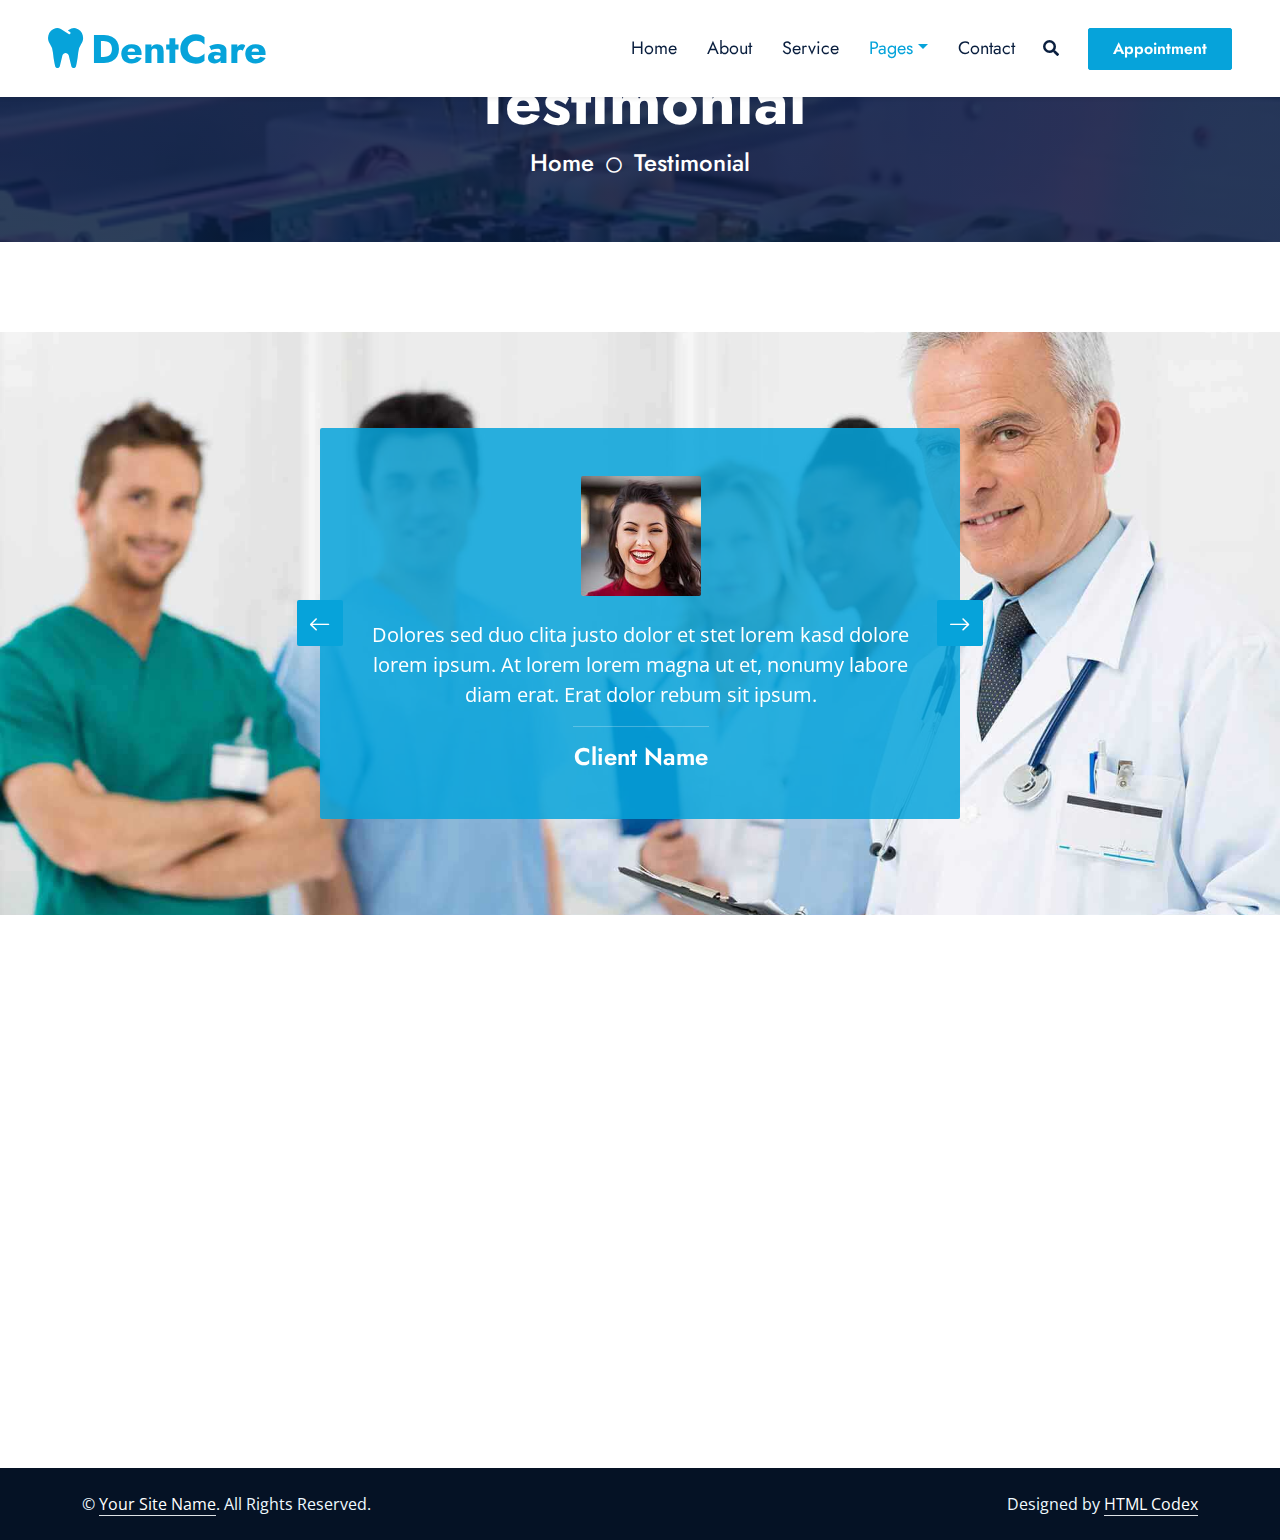
<file: testimonial.html>
<!DOCTYPE html>
<html lang="en">

<head>
    <meta charset="utf-8">
    <title>DentCare - Dental Clinic Website Template</title>
    <meta content="width=device-width, initial-scale=1.0" name="viewport">
    <meta content="Free HTML Templates" name="keywords">
    <meta content="Free HTML Templates" name="description">

    <!-- Favicon -->
    <link href="img/favicon.ico" rel="icon">

    <!-- Google Web Fonts -->
    <link rel="preconnect" href="https://fonts.gstatic.com">
    <link href="https://fonts.googleapis.com/css2?family=Jost:wght@500;600;700&family=Open+Sans:wght@400;600&display=swap" rel="stylesheet"> 

    <!-- Icon Font Stylesheet -->
    <link href="https://cdnjs.cloudflare.com/ajax/libs/font-awesome/5.10.0/css/all.min.css" rel="stylesheet">
    <link href="https://cdn.jsdelivr.net/npm/bootstrap-icons@1.4.1/font/bootstrap-icons.css" rel="stylesheet">

    <!-- Libraries Stylesheet -->
    <link href="lib/owlcarousel/assets/owl.carousel.min.css" rel="stylesheet">
    <link href="lib/animate/animate.min.css" rel="stylesheet">
    <link href="lib/tempusdominus/css/tempusdominus-bootstrap-4.min.css" rel="stylesheet" />
    <link href="lib/twentytwenty/twentytwenty.css" rel="stylesheet" />

    <!-- Customized Bootstrap Stylesheet -->
    <link href="css/bootstrap.min.css" rel="stylesheet">

    <!-- Template Stylesheet -->
    <link href="css/style.css" rel="stylesheet">
</head>

<body>
    <!-- Spinner Start -->
    <div id="spinner" class="show bg-white position-fixed translate-middle w-100 vh-100 top-50 start-50 d-flex align-items-center justify-content-center">
        <div class="spinner-grow text-primary m-1" role="status">
            <span class="sr-only">Loading...</span>
        </div>
        <div class="spinner-grow text-dark m-1" role="status">
            <span class="sr-only">Loading...</span>
        </div>
        <div class="spinner-grow text-secondary m-1" role="status">
            <span class="sr-only">Loading...</span>
        </div>
    </div>
    <!-- Spinner End -->


    <!-- Topbar Start -->
    <!-- <div class="container-fluid bg-light ps-5 pe-0 d-none d-lg-block">
        <div class="row gx-0">
            <div class="col-md-6 text-center text-lg-start mb-2 mb-lg-0">
                <div class="d-inline-flex align-items-center">
                    <small class="py-2"><i class="far fa-clock text-primary me-2"></i>Opening Hours: Mon - Tues : 6.00 am - 10.00 pm, Sunday Closed </small>
                </div>
            </div>
            <div class="col-md-6 text-center text-lg-end">
                <div class="position-relative d-inline-flex align-items-center bg-primary text-white top-shape px-5">
                    <div class="me-3 pe-3 border-end py-2">
                        <p class="m-0"><i class="fa fa-envelope-open me-2"></i>info@example.com</p>
                    </div>
                    <div class="py-2">
                        <p class="m-0"><i class="fa fa-phone-alt me-2"></i>+012 345 6789</p>
                    </div>
                </div>
            </div>
        </div>
    </div> -->
    <!-- Topbar End -->


    <!-- Navbar Start -->
    <nav class="navbar navbar-expand-lg bg-white navbar-light shadow-sm px-5 py-3 py-lg-0">
        <a href="index.html" class="navbar-brand p-0">
            <h1 class="m-0 text-primary"><i class="fa fa-tooth me-2"></i>DentCare</h1>
        </a>
        <button class="navbar-toggler" type="button" data-bs-toggle="collapse" data-bs-target="#navbarCollapse">
            <span class="navbar-toggler-icon"></span>
        </button>
        <div class="collapse navbar-collapse" id="navbarCollapse">
            <div class="navbar-nav ms-auto py-0">
                <a href="index.html" class="nav-item nav-link">Home</a>
                <a href="about.html" class="nav-item nav-link">About</a>
                <a href="service.html" class="nav-item nav-link">Service</a>
                <div class="nav-item dropdown">
                    <a href="#" class="nav-link dropdown-toggle active" data-bs-toggle="dropdown">Pages</a>
                    <div class="dropdown-menu m-0">
                        <a href="price.html" class="dropdown-item">Pricing Plan</a>
                        <a href="team.html" class="dropdown-item">Our Dentist</a>
                        <a href="testimonial.html" class="dropdown-item active">Testimonial</a>
                        <a href="appointment.html" class="dropdown-item">Appointment</a>
                    </div>
                </div>
                <a href="contact.html" class="nav-item nav-link">Contact</a>
            </div>
            <button type="button" class="btn text-dark" data-bs-toggle="modal" data-bs-target="#searchModal"><i class="fa fa-search"></i></button>
            <a href="appointment.html" class="btn btn-primary py-2 px-4 ms-3">Appointment</a>
        </div>
    </nav>
    <!-- Navbar End -->


    <!-- Full Screen Search Start -->
    <div class="modal fade" id="searchModal" tabindex="-1">
        <div class="modal-dialog modal-fullscreen">
            <div class="modal-content" style="background: rgba(9, 30, 62, .7);">
                <div class="modal-header border-0">
                    <button type="button" class="btn bg-white btn-close" data-bs-dismiss="modal" aria-label="Close"></button>
                </div>
                <div class="modal-body d-flex align-items-center justify-content-center">
                    <div class="input-group" style="max-width: 600px;">
                        <input type="text" class="form-control bg-transparent border-primary p-3" placeholder="Type search keyword">
                        <button class="btn btn-primary px-4"><i class="bi bi-search"></i></button>
                    </div>
                </div>
            </div>
        </div>
    </div>
    <!-- Full Screen Search End -->


    <!-- Hero Start -->
    <div class="container-fluid bg-primary py-5 hero-header mb-5">
        <div class="row py-3">
            <div class="col-12 text-center">
                <h1 class="display-3 text-white animated zoomIn">Testimonial</h1>
                <a href="" class="h4 text-white">Home</a>
                <i class="far fa-circle text-white px-2"></i>
                <a href="" class="h4 text-white">Testimonial</a>
            </div>
        </div>
    </div>
    <!-- Hero End -->


    <!-- Testimonial Start -->
    <div class="container-fluid bg-primary bg-testimonial py-5 mb-5 wow fadeInUp" data-wow-delay="0.1s" style="margin-top: 90px;">
        <div class="container py-5">
            <div class="row justify-content-center">
                <div class="col-lg-7">
                    <div class="owl-carousel testimonial-carousel rounded p-5 wow zoomIn" data-wow-delay="0.6s">
                        <div class="testimonial-item text-center text-white">
                            <img class="img-fluid mx-auto rounded mb-4" src="img/testimonial-1.jpg" alt="">
                            <p class="fs-5">Dolores sed duo clita justo dolor et stet lorem kasd dolore lorem ipsum. At lorem lorem magna ut et, nonumy labore diam erat. Erat dolor rebum sit ipsum.</p>
                            <hr class="mx-auto w-25">
                            <h4 class="text-white mb-0">Client Name</h4>
                        </div>
                        <div class="testimonial-item text-center text-white">
                            <img class="img-fluid mx-auto rounded mb-4" src="img/testimonial-2.jpg" alt="">
                            <p class="fs-5">Dolores sed duo clita justo dolor et stet lorem kasd dolore lorem ipsum. At lorem lorem magna ut et, nonumy labore diam erat. Erat dolor rebum sit ipsum.</p>
                            <hr class="mx-auto w-25">
                            <h4 class="text-white mb-0">Client Name</h4>
                        </div>
                    </div>
                </div>
            </div>
        </div>
    </div>
    <!-- Testimonial End -->
    

    <!-- Newsletter Start -->
    <div class="container-fluid position-relative pt-5 wow fadeInUp" data-wow-delay="0.1s" style="z-index: 1;">
        <div class="container">
            <div class="bg-primary p-5">
                <form class="mx-auto" style="max-width: 600px;">
                    <div class="input-group">
                        <input type="text" class="form-control border-white p-3" placeholder="Your Email">
                        <button class="btn btn-dark px-4">Sign Up</button>
                    </div>
                </form>
            </div>
        </div>
    </div>
    <!-- Newsletter End -->
    

    <!-- Footer Start -->
    <div class="container-fluid bg-dark text-light py-5 wow fadeInUp" data-wow-delay="0.3s" style="margin-top: -75px;">
        <div class="container pt-5">
            <div class="row g-5 pt-4">
                <div class="col-lg-3 col-md-6">
                    <h3 class="text-white mb-4">Quick Links</h3>
                    <div class="d-flex flex-column justify-content-start">
                        <a class="text-light mb-2" href="#"><i class="bi bi-arrow-right text-primary me-2"></i>Home</a>
                        <a class="text-light mb-2" href="#"><i class="bi bi-arrow-right text-primary me-2"></i>About Us</a>
                        <a class="text-light mb-2" href="#"><i class="bi bi-arrow-right text-primary me-2"></i>Our Services</a>
                        <a class="text-light mb-2" href="#"><i class="bi bi-arrow-right text-primary me-2"></i>Latest Blog</a>
                        <a class="text-light" href="#"><i class="bi bi-arrow-right text-primary me-2"></i>Contact Us</a>
                    </div>
                </div>
                <div class="col-lg-3 col-md-6">
                    <h3 class="text-white mb-4">Popular Links</h3>
                    <div class="d-flex flex-column justify-content-start">
                        <a class="text-light mb-2" href="#"><i class="bi bi-arrow-right text-primary me-2"></i>Home</a>
                        <a class="text-light mb-2" href="#"><i class="bi bi-arrow-right text-primary me-2"></i>About Us</a>
                        <a class="text-light mb-2" href="#"><i class="bi bi-arrow-right text-primary me-2"></i>Our Services</a>
                        <a class="text-light mb-2" href="#"><i class="bi bi-arrow-right text-primary me-2"></i>Latest Blog</a>
                        <a class="text-light" href="#"><i class="bi bi-arrow-right text-primary me-2"></i>Contact Us</a>
                    </div>
                </div>
                <div class="col-lg-3 col-md-6">
                    <h3 class="text-white mb-4">Get In Touch</h3>
                    <p class="mb-2"><i class="bi bi-geo-alt text-primary me-2"></i>123 Street, New York, USA</p>
                    <p class="mb-2"><i class="bi bi-envelope-open text-primary me-2"></i>info@example.com</p>
                    <p class="mb-0"><i class="bi bi-telephone text-primary me-2"></i>+012 345 67890</p>
                </div>
                <div class="col-lg-3 col-md-6">
                    <h3 class="text-white mb-4">Follow Us</h3>
                    <div class="d-flex">
                        <a class="btn btn-lg btn-primary btn-lg-square rounded me-2" href="#"><i class="fab fa-twitter fw-normal"></i></a>
                        <a class="btn btn-lg btn-primary btn-lg-square rounded me-2" href="#"><i class="fab fa-facebook-f fw-normal"></i></a>
                        <a class="btn btn-lg btn-primary btn-lg-square rounded me-2" href="#"><i class="fab fa-linkedin-in fw-normal"></i></a>
                        <a class="btn btn-lg btn-primary btn-lg-square rounded" href="#"><i class="fab fa-instagram fw-normal"></i></a>
                    </div>
                </div>
            </div>
        </div>
    </div>
    <div class="container-fluid text-light py-4" style="background: #051225;">
        <div class="container">
            <div class="row g-0">
                <div class="col-md-6 text-center text-md-start">
                    <p class="mb-md-0">&copy; <a class="text-white border-bottom" href="#">Your Site Name</a>. All Rights Reserved.</p>
                </div>
                <div class="col-md-6 text-center text-md-end">
                    <p class="mb-0">Designed by <a class="text-white border-bottom" href="https://htmlcodex.com">HTML Codex</a></p>
                </div>
            </div>
        </div>
    </div>
    <!-- Footer End -->


    <!-- Back to Top -->
    <a href="#" class="btn btn-lg btn-primary btn-lg-square rounded back-to-top"><i class="bi bi-arrow-up"></i></a>


    <!-- JavaScript Libraries -->
    <script src="https://code.jquery.com/jquery-3.4.1.min.js"></script>
    <script src="https://cdn.jsdelivr.net/npm/bootstrap@5.0.0/dist/js/bootstrap.bundle.min.js"></script>
    <script src="lib/wow/wow.min.js"></script>
    <script src="lib/easing/easing.min.js"></script>
    <script src="lib/waypoints/waypoints.min.js"></script>
    <script src="lib/owlcarousel/owl.carousel.min.js"></script>
    <script src="lib/tempusdominus/js/moment.min.js"></script>
    <script src="lib/tempusdominus/js/moment-timezone.min.js"></script>
    <script src="lib/tempusdominus/js/tempusdominus-bootstrap-4.min.js"></script>
    <script src="lib/twentytwenty/jquery.event.move.js"></script>
    <script src="lib/twentytwenty/jquery.twentytwenty.js"></script>

    <!-- Template Javascript -->
    <script src="js/main.js"></script>
</body>

</html>
</file>
<file: lib/twentytwenty/twentytwenty.css>
.twentytwenty-horizontal .twentytwenty-handle:before, .twentytwenty-horizontal .twentytwenty-handle:after, .twentytwenty-vertical .twentytwenty-handle:before, .twentytwenty-vertical .twentytwenty-handle:after {
  content: " ";
  display: block;
  background: white;
  position: absolute;
  z-index: 30;
  -webkit-box-shadow: 0px 0px 12px rgba(51, 51, 51, 0.5);
  -moz-box-shadow: 0px 0px 12px rgba(51, 51, 51, 0.5);
  box-shadow: 0px 0px 12px rgba(51, 51, 51, 0.5); }

.twentytwenty-horizontal .twentytwenty-handle:before, .twentytwenty-horizontal .twentytwenty-handle:after {
  width: 3px;
  height: 9999px;
  left: 50%;
  margin-left: -1.5px; }

.twentytwenty-vertical .twentytwenty-handle:before, .twentytwenty-vertical .twentytwenty-handle:after {
  width: 9999px;
  height: 3px;
  top: 50%;
  margin-top: -1.5px; }

.twentytwenty-before-label, .twentytwenty-after-label, .twentytwenty-overlay {
  position: absolute;
  top: 0;
  width: 100%;
  height: 100%; }

.twentytwenty-before-label, .twentytwenty-after-label, .twentytwenty-overlay {
  -webkit-transition-duration: 0.5s;
  -moz-transition-duration: 0.5s;
  transition-duration: 0.5s; }

.twentytwenty-before-label, .twentytwenty-after-label {
  -webkit-transition-property: opacity;
  -moz-transition-property: opacity;
  transition-property: opacity; }

.twentytwenty-before-label:before, .twentytwenty-after-label:before {
  color: white;
  font-size: 13px;
  letter-spacing: 0.1em; }

.twentytwenty-before-label:before, .twentytwenty-after-label:before {
  position: absolute;
  background: rgba(255, 255, 255, 0.2);
  line-height: 38px;
  padding: 0 20px;
  -webkit-border-radius: 2px;
  -moz-border-radius: 2px;
  border-radius: 2px; }

.twentytwenty-horizontal .twentytwenty-before-label:before, .twentytwenty-horizontal .twentytwenty-after-label:before {
  top: 50%;
  margin-top: -19px; }

.twentytwenty-vertical .twentytwenty-before-label:before, .twentytwenty-vertical .twentytwenty-after-label:before {
  left: 50%;
  margin-left: -45px;
  text-align: center;
  width: 90px; }

.twentytwenty-left-arrow, .twentytwenty-right-arrow, .twentytwenty-up-arrow, .twentytwenty-down-arrow {
  width: 0;
  height: 0;
  border: 6px inset transparent;
  position: absolute; }

.twentytwenty-left-arrow, .twentytwenty-right-arrow {
  top: 50%;
  margin-top: -6px; }

.twentytwenty-up-arrow, .twentytwenty-down-arrow {
  left: 50%;
  margin-left: -6px; }

.twentytwenty-container {
  -webkit-box-sizing: content-box;
  -moz-box-sizing: content-box;
  box-sizing: content-box;
  z-index: 0;
  overflow: hidden;
  position: relative;
  -webkit-user-select: none;
  -moz-user-select: none;
  -ms-user-select: none; }
  .twentytwenty-container img {
    max-width: 100%;
    position: absolute;
    top: 0;
    display: block; }
  .twentytwenty-container.active .twentytwenty-overlay, .twentytwenty-container.active :hover.twentytwenty-overlay {
    background: rgba(0, 0, 0, 0); }
    .twentytwenty-container.active .twentytwenty-overlay .twentytwenty-before-label,
    .twentytwenty-container.active .twentytwenty-overlay .twentytwenty-after-label, .twentytwenty-container.active :hover.twentytwenty-overlay .twentytwenty-before-label,
    .twentytwenty-container.active :hover.twentytwenty-overlay .twentytwenty-after-label {
      opacity: 0; }
  .twentytwenty-container * {
    -webkit-box-sizing: content-box;
    -moz-box-sizing: content-box;
    box-sizing: content-box; }

.twentytwenty-before-label {
  opacity: 0; }
  .twentytwenty-before-label:before {
    content: attr(data-content); }

.twentytwenty-after-label {
  opacity: 0; }
  .twentytwenty-after-label:before {
    content: attr(data-content); }

.twentytwenty-horizontal .twentytwenty-before-label:before {
  left: 10px; }

.twentytwenty-horizontal .twentytwenty-after-label:before {
  right: 10px; }

.twentytwenty-vertical .twentytwenty-before-label:before {
  top: 10px; }

.twentytwenty-vertical .twentytwenty-after-label:before {
  bottom: 10px; }

.twentytwenty-overlay {
  -webkit-transition-property: background;
  -moz-transition-property: background;
  transition-property: background;
  background: rgba(0, 0, 0, 0);
  z-index: 25; }
  .twentytwenty-overlay:hover {
    background: rgba(0, 0, 0, 0.5); }
    .twentytwenty-overlay:hover .twentytwenty-after-label {
      opacity: 1; }
    .twentytwenty-overlay:hover .twentytwenty-before-label {
      opacity: 1; }

.twentytwenty-before {
  z-index: 20; }

.twentytwenty-after {
  z-index: 10; }

.twentytwenty-handle {
  height: 38px;
  width: 38px;
  position: absolute;
  left: 50%;
  top: 50%;
  margin-left: -22px;
  margin-top: -22px;
  border: 3px solid white;
  -webkit-border-radius: 1000px;
  -moz-border-radius: 1000px;
  border-radius: 1000px;
  -webkit-box-shadow: 0px 0px 12px rgba(51, 51, 51, 0.5);
  -moz-box-shadow: 0px 0px 12px rgba(51, 51, 51, 0.5);
  box-shadow: 0px 0px 12px rgba(51, 51, 51, 0.5);
  z-index: 40;
  cursor: pointer; }

.twentytwenty-horizontal .twentytwenty-handle:before {
  bottom: 50%;
  margin-bottom: 22px;
  -webkit-box-shadow: 0 3px 0 white, 0px 0px 12px rgba(51, 51, 51, 0.5);
  -moz-box-shadow: 0 3px 0 white, 0px 0px 12px rgba(51, 51, 51, 0.5);
  box-shadow: 0 3px 0 white, 0px 0px 12px rgba(51, 51, 51, 0.5); }
.twentytwenty-horizontal .twentytwenty-handle:after {
  top: 50%;
  margin-top: 22px;
  -webkit-box-shadow: 0 -3px 0 white, 0px 0px 12px rgba(51, 51, 51, 0.5);
  -moz-box-shadow: 0 -3px 0 white, 0px 0px 12px rgba(51, 51, 51, 0.5);
  box-shadow: 0 -3px 0 white, 0px 0px 12px rgba(51, 51, 51, 0.5); }

.twentytwenty-vertical .twentytwenty-handle:before {
  left: 50%;
  margin-left: 22px;
  -webkit-box-shadow: 3px 0 0 white, 0px 0px 12px rgba(51, 51, 51, 0.5);
  -moz-box-shadow: 3px 0 0 white, 0px 0px 12px rgba(51, 51, 51, 0.5);
  box-shadow: 3px 0 0 white, 0px 0px 12px rgba(51, 51, 51, 0.5); }
.twentytwenty-vertical .twentytwenty-handle:after {
  right: 50%;
  margin-right: 22px;
  -webkit-box-shadow: -3px 0 0 white, 0px 0px 12px rgba(51, 51, 51, 0.5);
  -moz-box-shadow: -3px 0 0 white, 0px 0px 12px rgba(51, 51, 51, 0.5);
  box-shadow: -3px 0 0 white, 0px 0px 12px rgba(51, 51, 51, 0.5); }

.twentytwenty-left-arrow {
  border-right: 6px solid white;
  left: 50%;
  margin-left: -17px; }

.twentytwenty-right-arrow {
  border-left: 6px solid white;
  right: 50%;
  margin-right: -17px; }

.twentytwenty-up-arrow {
  border-bottom: 6px solid white;
  top: 50%;
  margin-top: -17px; }

.twentytwenty-down-arrow {
  border-top: 6px solid white;
  bottom: 50%;
  margin-bottom: -17px; }
</file>
<file: css/style.css>
/********** Template CSS **********/
:root {
    --primary: #06A3DA;
    --secondary: #3e1981;
    --light: #EEF9FF;
    --dark: #091E3E;
}
.shadow{
    box-shadow: 1px 1px 10px var(--secondary);
}

h1,
h2,
.font-weight-bold {
    font-weight: 700 !important;
}

h3,
h4,
.font-weight-semi-bold {
    font-weight: 600 !important;
}

h5,
h6,
.font-weight-medium {
    font-weight: 500 !important;
}

.btn {
    font-family: 'Jost', sans-serif;
    font-weight: 600;
    transition: .5s;
}
.bg-secondary{
    background-color: var(--secondary) !important;
}
.bg-primary{
    background-color: var(--primary);
}
.btn-primary,
.btn-secondary {
    color: #FFFFFF;
}

.btn-primary:hover {
    background: var(--secondary);
    border-color: var(--secondary);
}
.btn-secondary{
    background: var(--secondary);
    border-color: var(--secondary);
}

.btn-secondary:hover {
    background: var(--primary);
    border-color: var(--primary);
}

.btn-square {
    width: 36px;
    height: 36px;
}

.btn-sm-square {
    width: 28px;
    height: 28px;
}

.btn-lg-square {
    width: 46px;
    height: 46px;
}

.btn-square,
.btn-sm-square,
.btn-lg-square {
    padding-left: 0;
    padding-right: 0;
    text-align: center;
}

#spinner {
    opacity: 0;
    visibility: hidden;
    transition: opacity .5s ease-out, visibility 0s linear .5s;
    z-index: 99999;
}

#spinner.show {
    transition: opacity .5s ease-out, visibility 0s linear 0s;
    visibility: visible;
    opacity: 1;
}

.back-to-top {
    position: fixed;
    display: none;
    right: 45px;
    bottom: 45px;
    z-index: 99;
}

.top-shape::before {
    position: absolute;
    content: "";
    width: 35px;
    height: 100%;
    top: 0;
    left: -17px;
    background: var(--primary);
    transform: skew(40deg);
}

.navbar-light .navbar-nav .nav-link {
    font-family: 'Jost', sans-serif;
    padding: 35px 15px;
    font-size: 18px;
    color: var(--dark);
    outline: none;
    transition: .5s;
}

.sticky-top.navbar-light .navbar-nav .nav-link {
    padding: 20px 15px;
}

.navbar-light .navbar-nav .nav-link:hover,
.navbar-light .navbar-nav .nav-link.active {
    color: var(--primary);
}

@media (max-width: 991.98px) {
    .navbar-light .navbar-nav .nav-link,
    .sticky-top.navbar-light .navbar-nav .nav-link {
        padding: 10px 0;
    }
}

.carousel-caption {
    top: 0;
    left: 0;
    right: 0;
    bottom: 0;
    background: rgba(9, 30, 62, .85);
    z-index: 1;
}

@media (max-width: 576px) {
    .carousel-caption h5 {
        font-size: 14px;
        font-weight: 500 !important;
    }

    .carousel-caption h1 {
        font-size: 30px;
        font-weight: 600 !important;
    }
}

.carousel-control-prev,
.carousel-control-next {
    width: 10%;
}

.carousel-control-prev-icon,
.carousel-control-next-icon {
    width: 3rem;
    height: 3rem;
}

@media (min-width: 991.98px) {
    .banner {
        position: relative;
        margin-top: -90px;
        z-index: 1;
    }
}

.section-title h5::before {
    position: absolute;
    content: "";
    width: 45px;
    height: 3px;
    right: -55px;
    bottom: 11px;
    background: var(--secondary);
}

.section-title h5::after {
    position: absolute;
    content: "";
    width: 15px;
    height: 3px;
    right: -75px;
    bottom: 11px;
    background: var(--primary);
}

.twentytwenty-wrapper {
    height: 100%;
}

.hero-header {
    background: linear-gradient(rgba(9, 30, 62, .85), rgba(9, 30, 62, .85)), url(../eproject-images/banner.webp) center center no-repeat;
    background-size: cover;
}

.bg-appointment {
    background: linear-gradient(rgba(9, 30, 62, .85), rgba(9, 30, 62, .85)), url(../eproject-images/apoinment.png) center center no-repeat;
    background-size: cover;
}

.appointment-form {
    background: rgba(6, 163, 218, .7);
}
.service-item img{
    width: 100%;
    height: 200px;
}
.service-item img,
.service-item .bg-light,
.service-item .bg-light h5,
.team-item .team-text {
    transition: .5s;
}

.service-item:hover img {
    transform: scale(1.15);
}

.team-item .team-text::after,
.service-item .bg-light::after {
    position: absolute;
    content: "";
    top: 50%;
    bottom: 0;
    left: 15px;
    right: 15px;
    border-radius:100px / 15px;
    box-shadow: 0 0 15px rgba(0, 0, 0, .7);
    opacity: 0;
    transition: .5s;
    z-index: -1;
}

.team-item:hover .team-text::after,
.service-item:hover .bg-light::after {
    opacity: 1;
}
.team-item img{
    height: 250px;
}
.bg-offer {
    background:url(../eproject-images/offer.jpg) center center no-repeat;
    background-size: cover;
}

.offer-text {
    background: rgba(6, 163, 218, .85);
}

.price-carousel .owl-nav {
    position: absolute;
    width: calc(100% + 45px);
    height: 45px;
    top: calc(50% - 22.5px);
    left: -22.5px;
    display: flex;
    justify-content: space-between;
    opacity: 0;
    transition: .5s;
}

.price-carousel:hover .owl-nav {
    opacity: 1;
}

.price-carousel .owl-nav .owl-prev,
.price-carousel .owl-nav .owl-next {
    position: relative;
    width: 45px;
    height: 45px;
    display: flex;
    align-items: center;
    justify-content: center;
    color: #FFFFFF;
    background: var(--primary);
    border-radius: 2px;
    font-size: 22px;
    transition: .5s;
}

.price-carousel .owl-nav .owl-prev:hover,
.price-carousel .owl-nav .owl-next:hover {
    background: var(--secondary);
}

.bg-testimonial {
    background: url(../img/carousel-2.jpg) center center no-repeat;
    background-size: cover;
}

.testimonial-carousel {
    background: rgba(6, 163, 218, .85);
}

.testimonial-carousel .owl-nav {
    position: absolute;
    width: calc(100% + 46px);
    height: 46px;
    top: calc(50% - 23px);
    left: -23px;
    display: flex;
    justify-content: space-between;
    z-index: 1;
}

.testimonial-carousel .owl-nav .owl-prev,
.testimonial-carousel .owl-nav .owl-next {
    position: relative;
    width: 46px;
    height: 46px;
    display: flex;
    align-items: center;
    justify-content: center;
    color: #FFFFFF;
    background: var(--primary);
    border-radius: 2px;
    font-size: 22px;
    transition: .5s;
}

.testimonial-carousel .owl-nav .owl-prev:hover,
.testimonial-carousel .owl-nav .owl-next:hover {
    background: var(--secondary);
}

.testimonial-carousel .owl-item img {
    width: 120px;
    height: 120px;
}


.carousel-item img{
height: 100vh;
}

.navbar{
  position: fixed !important;
  z-index: 100;
  width: 100%;
}

.navbar img{
    height: 15vh !important;
    width: 100% !important;
    border-radius: 50%;
}
</file>
